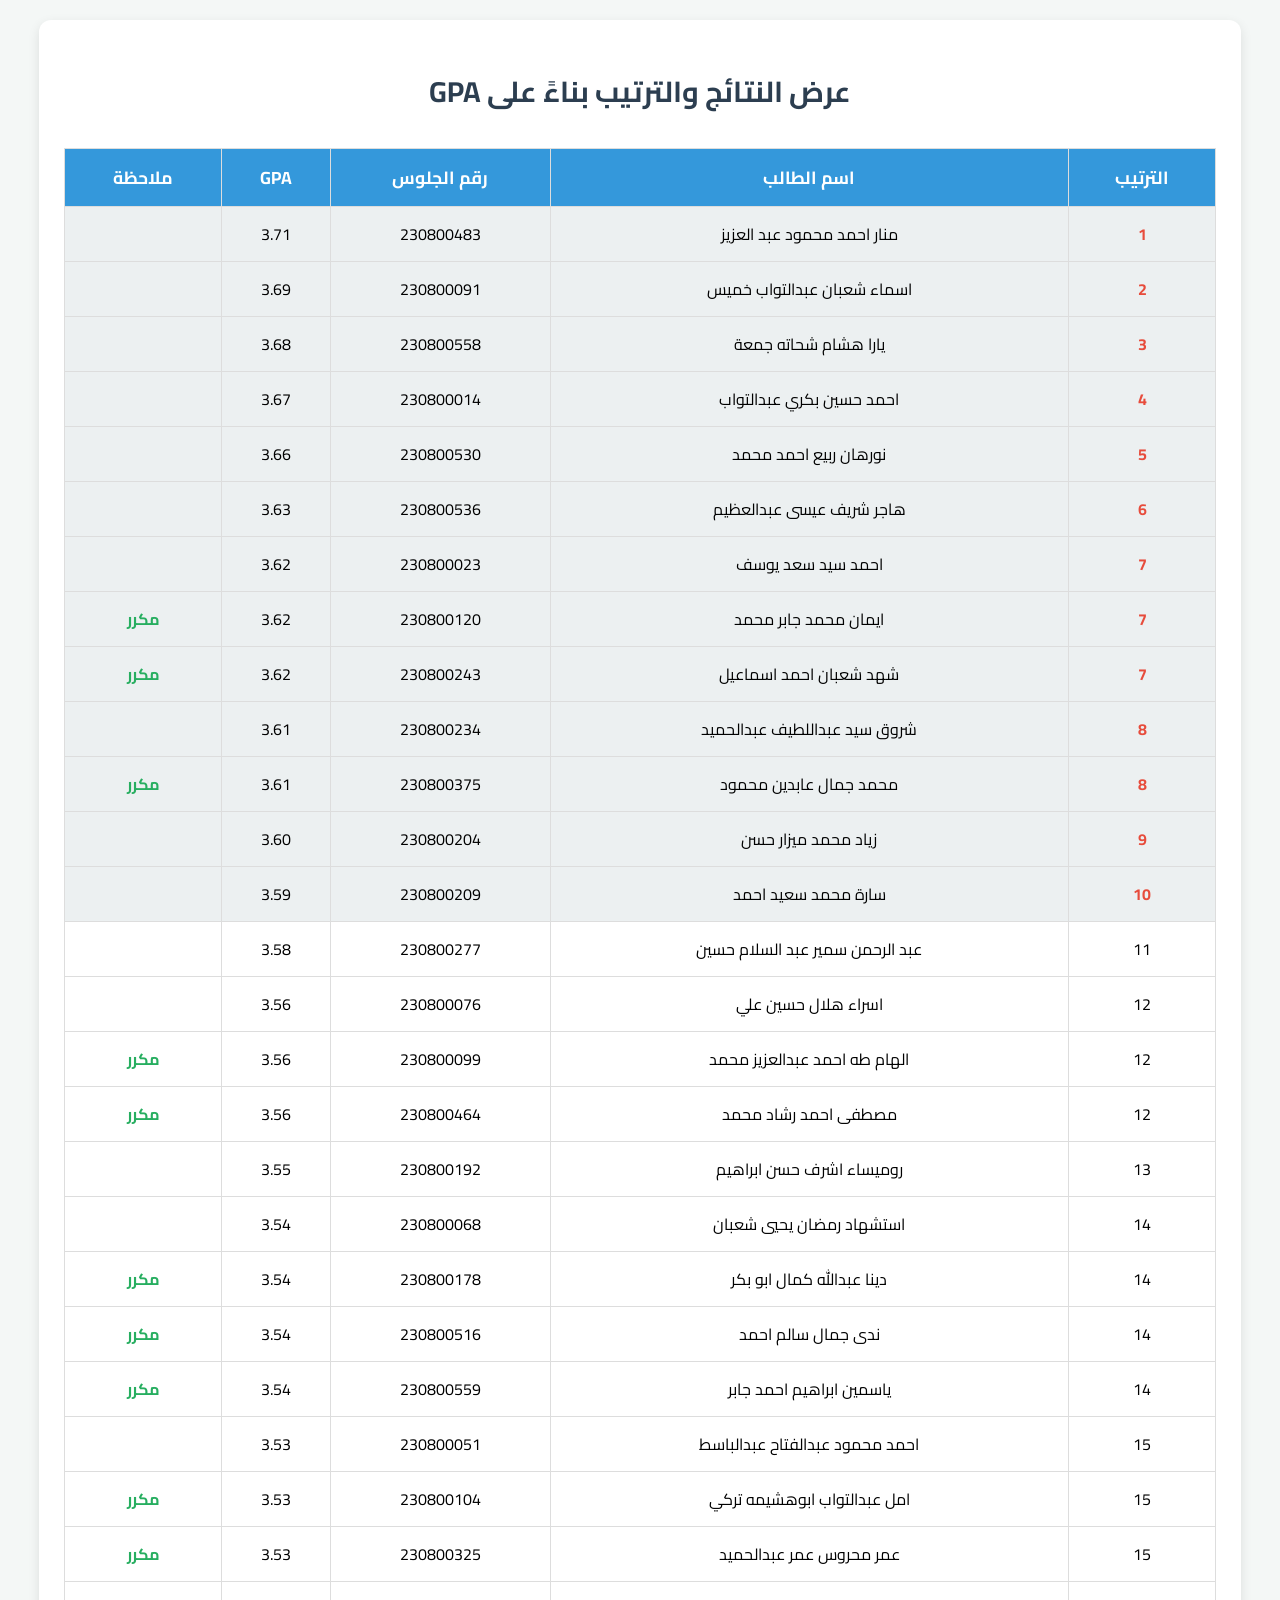
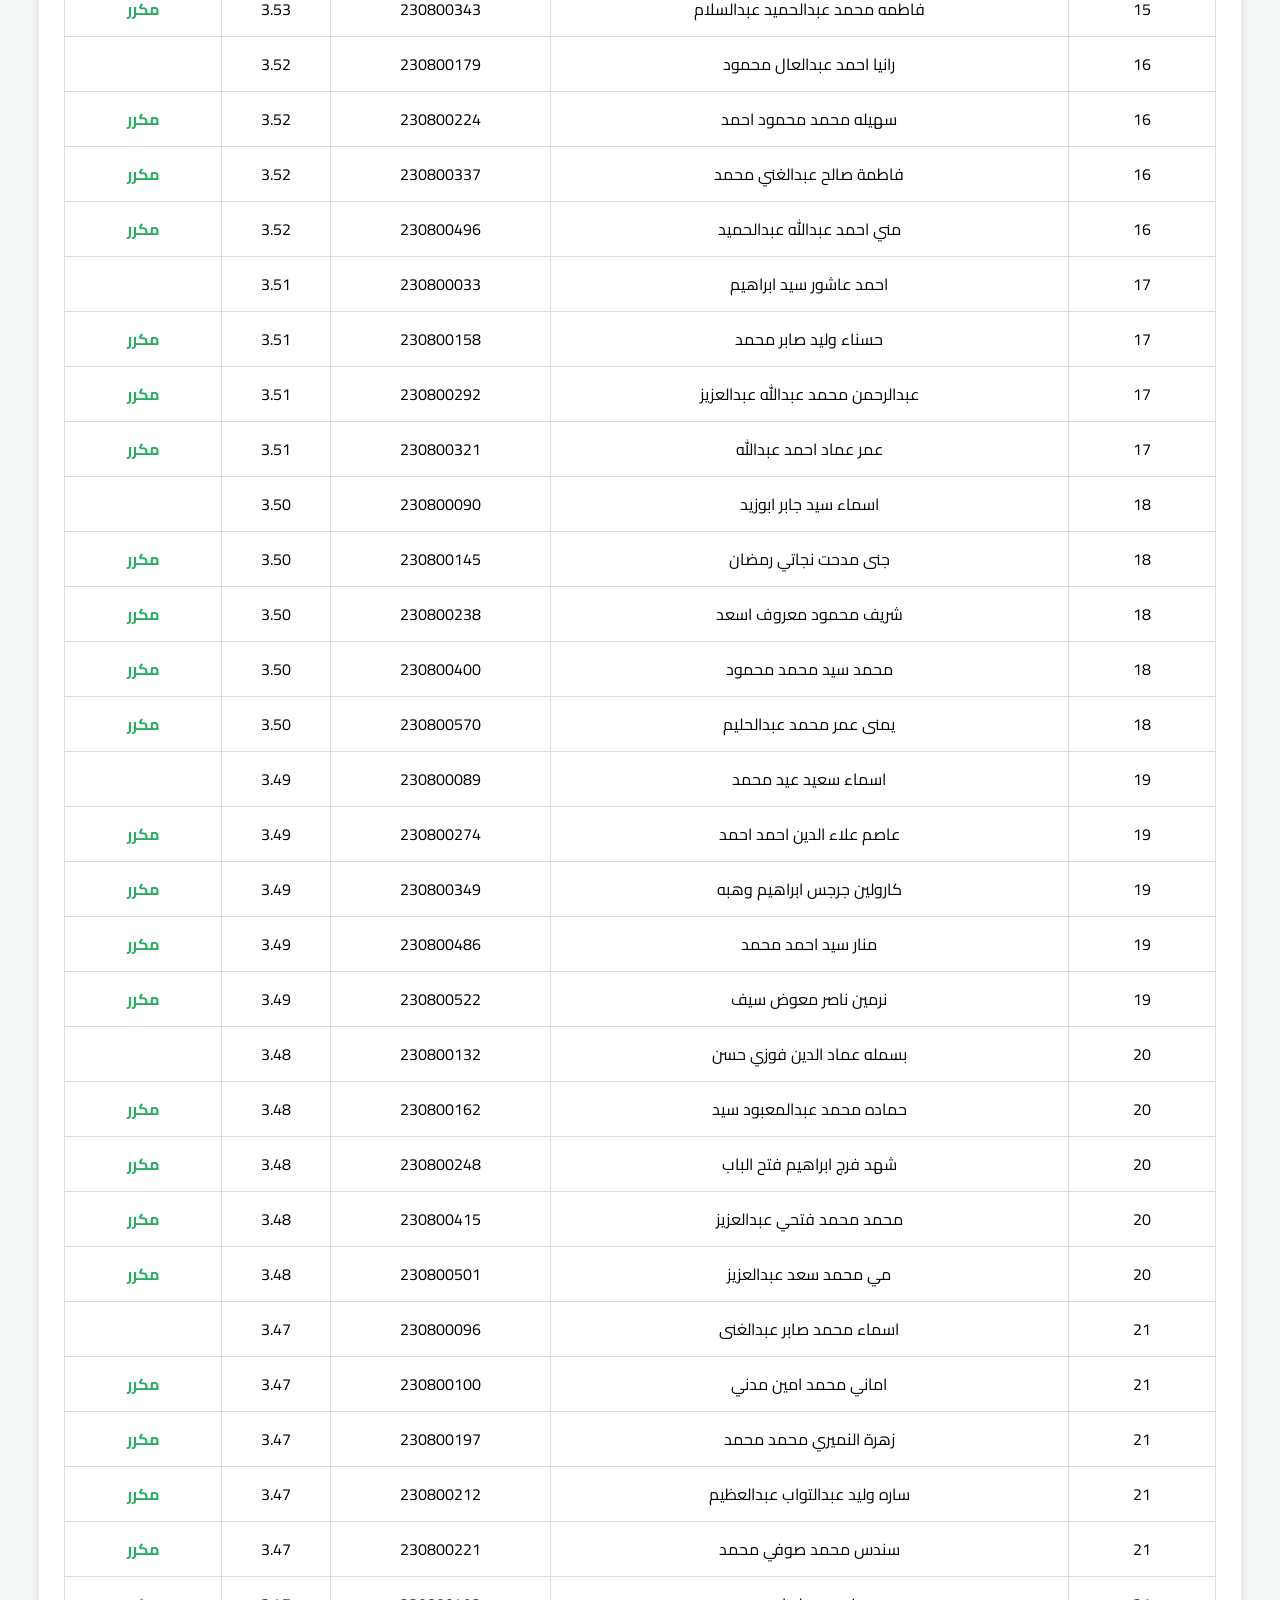
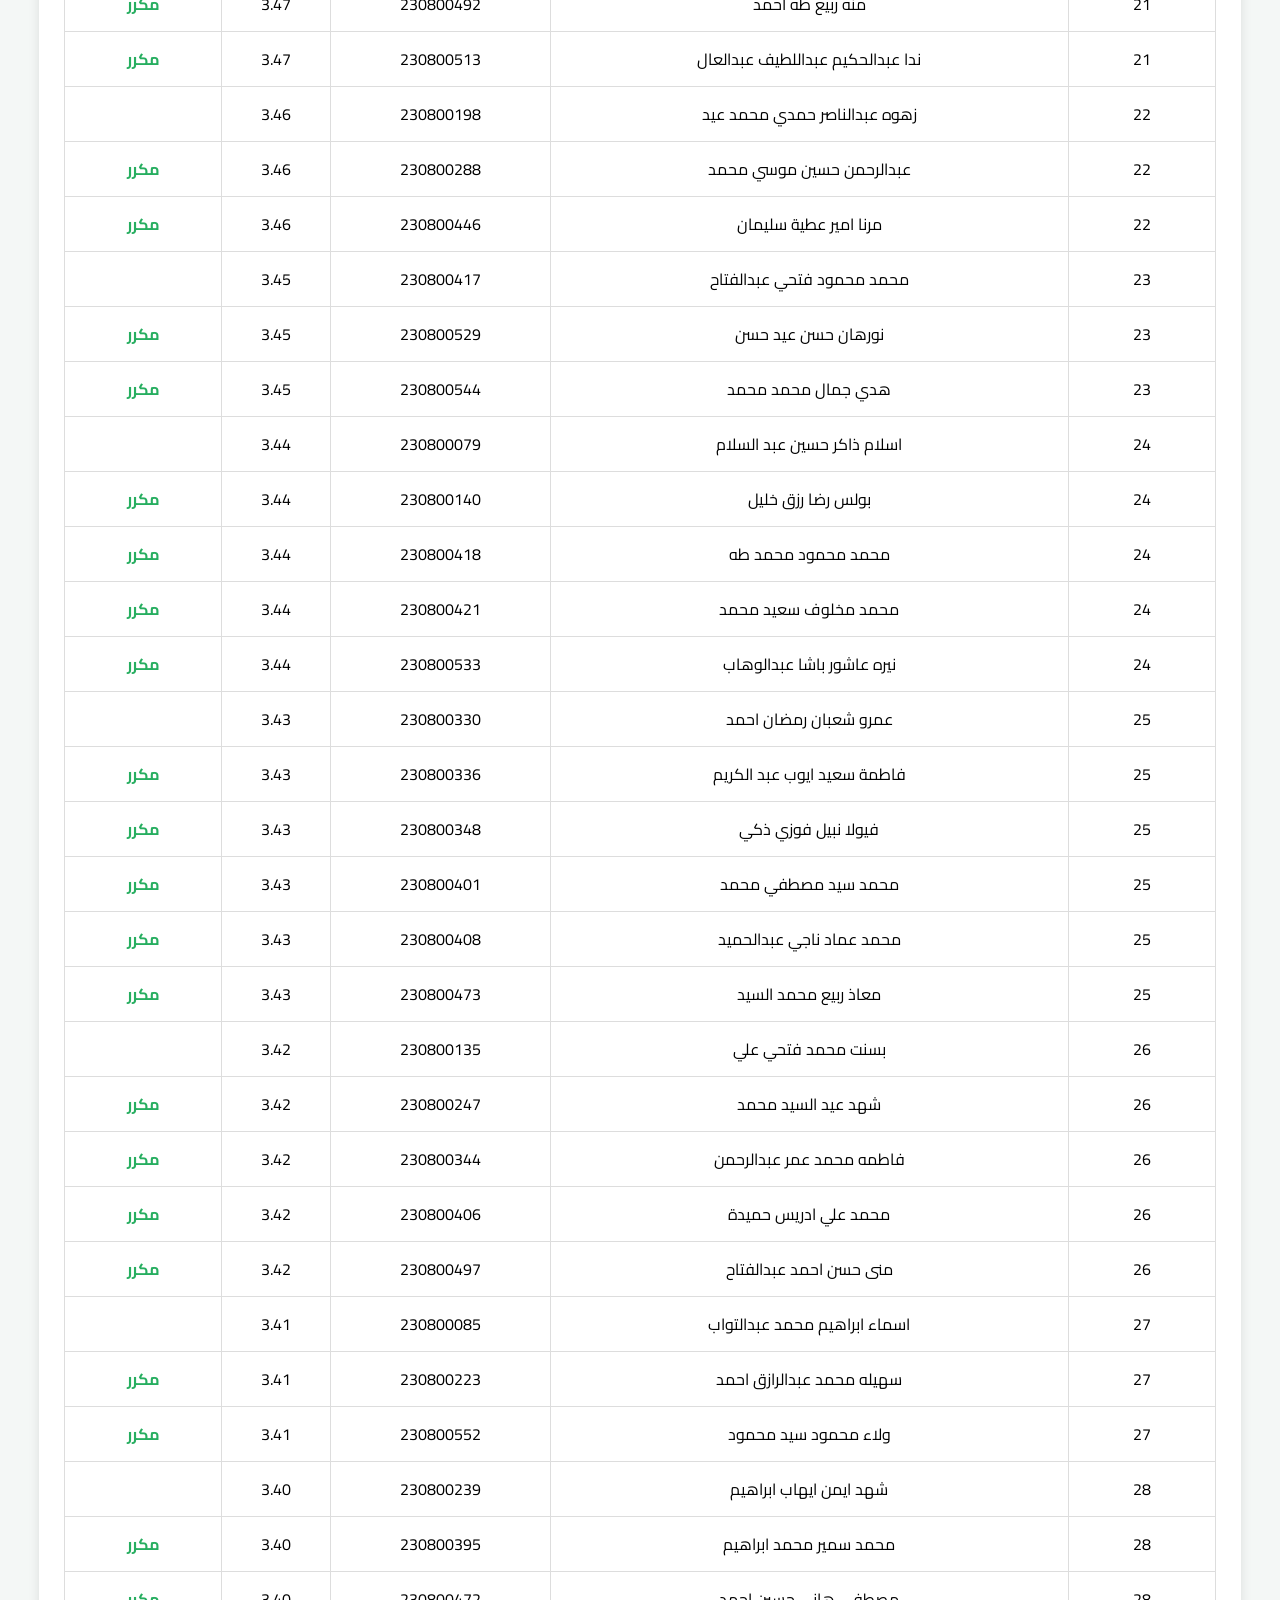
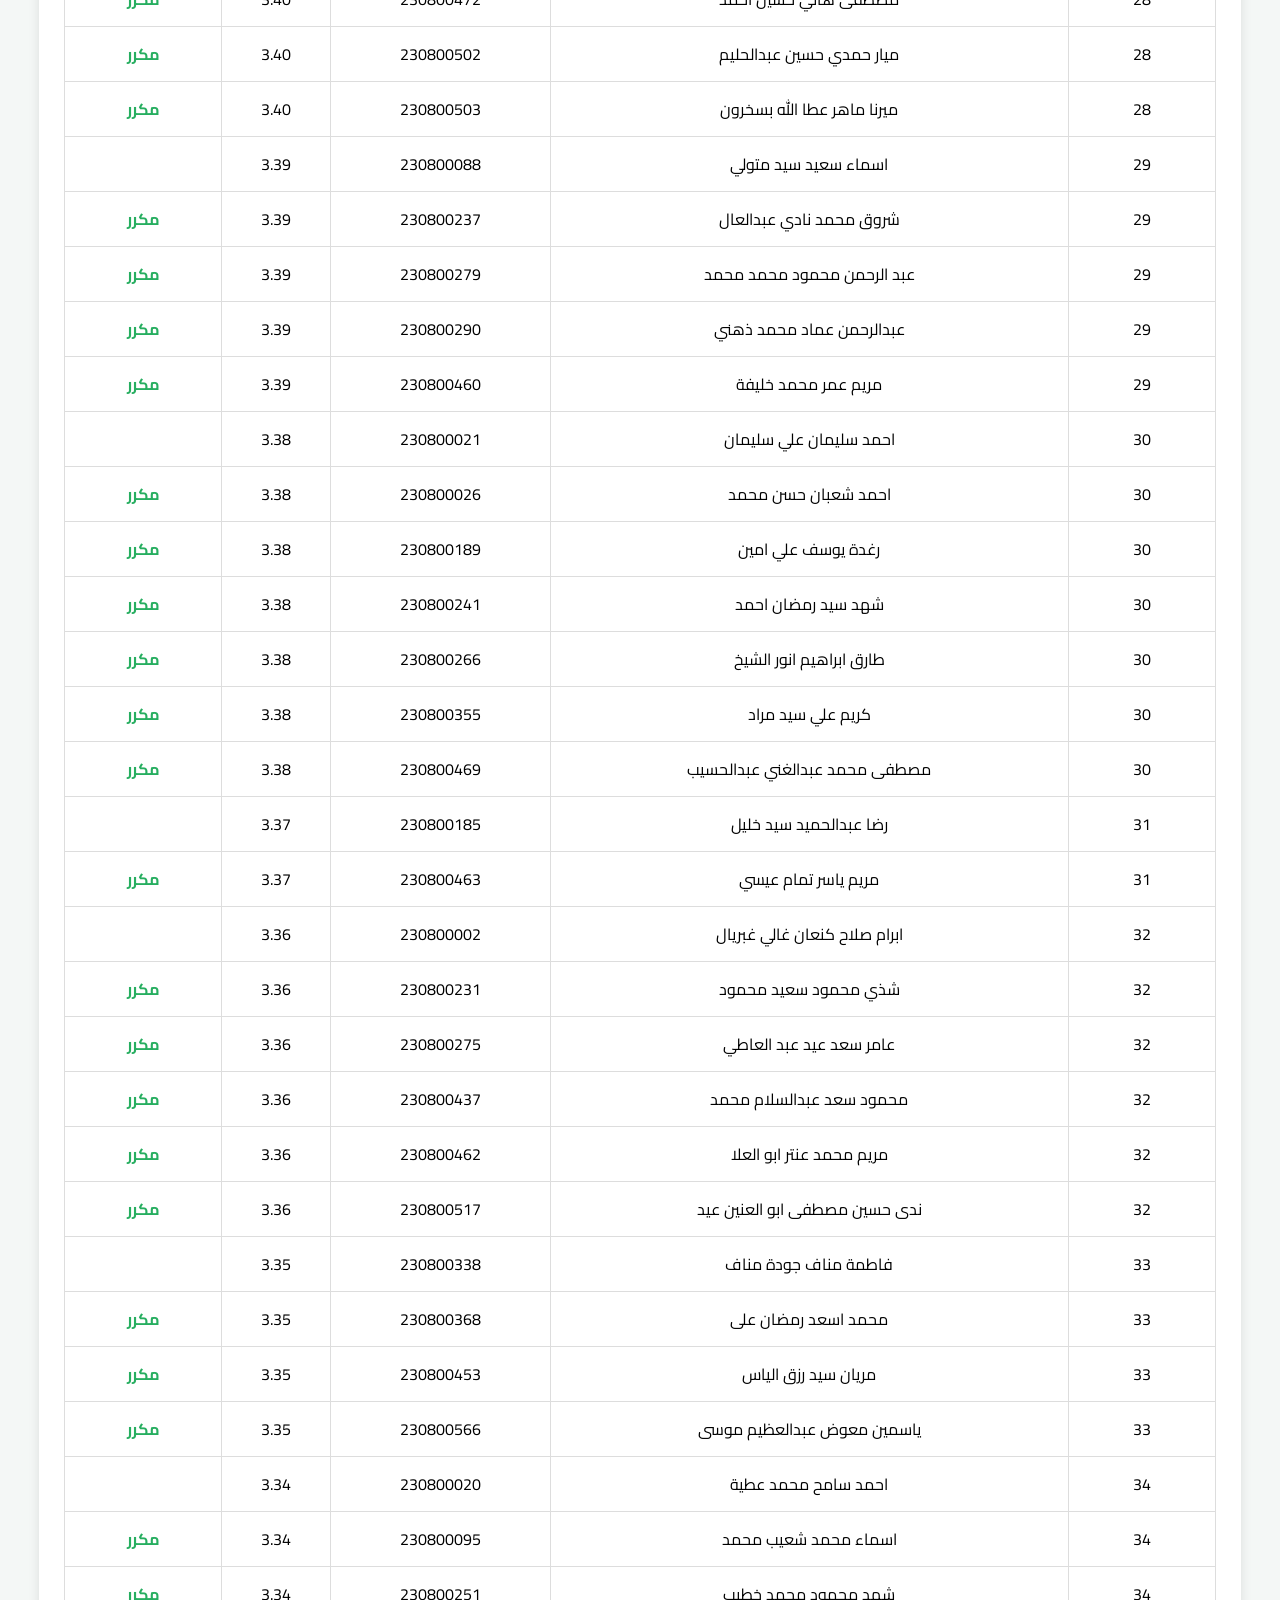
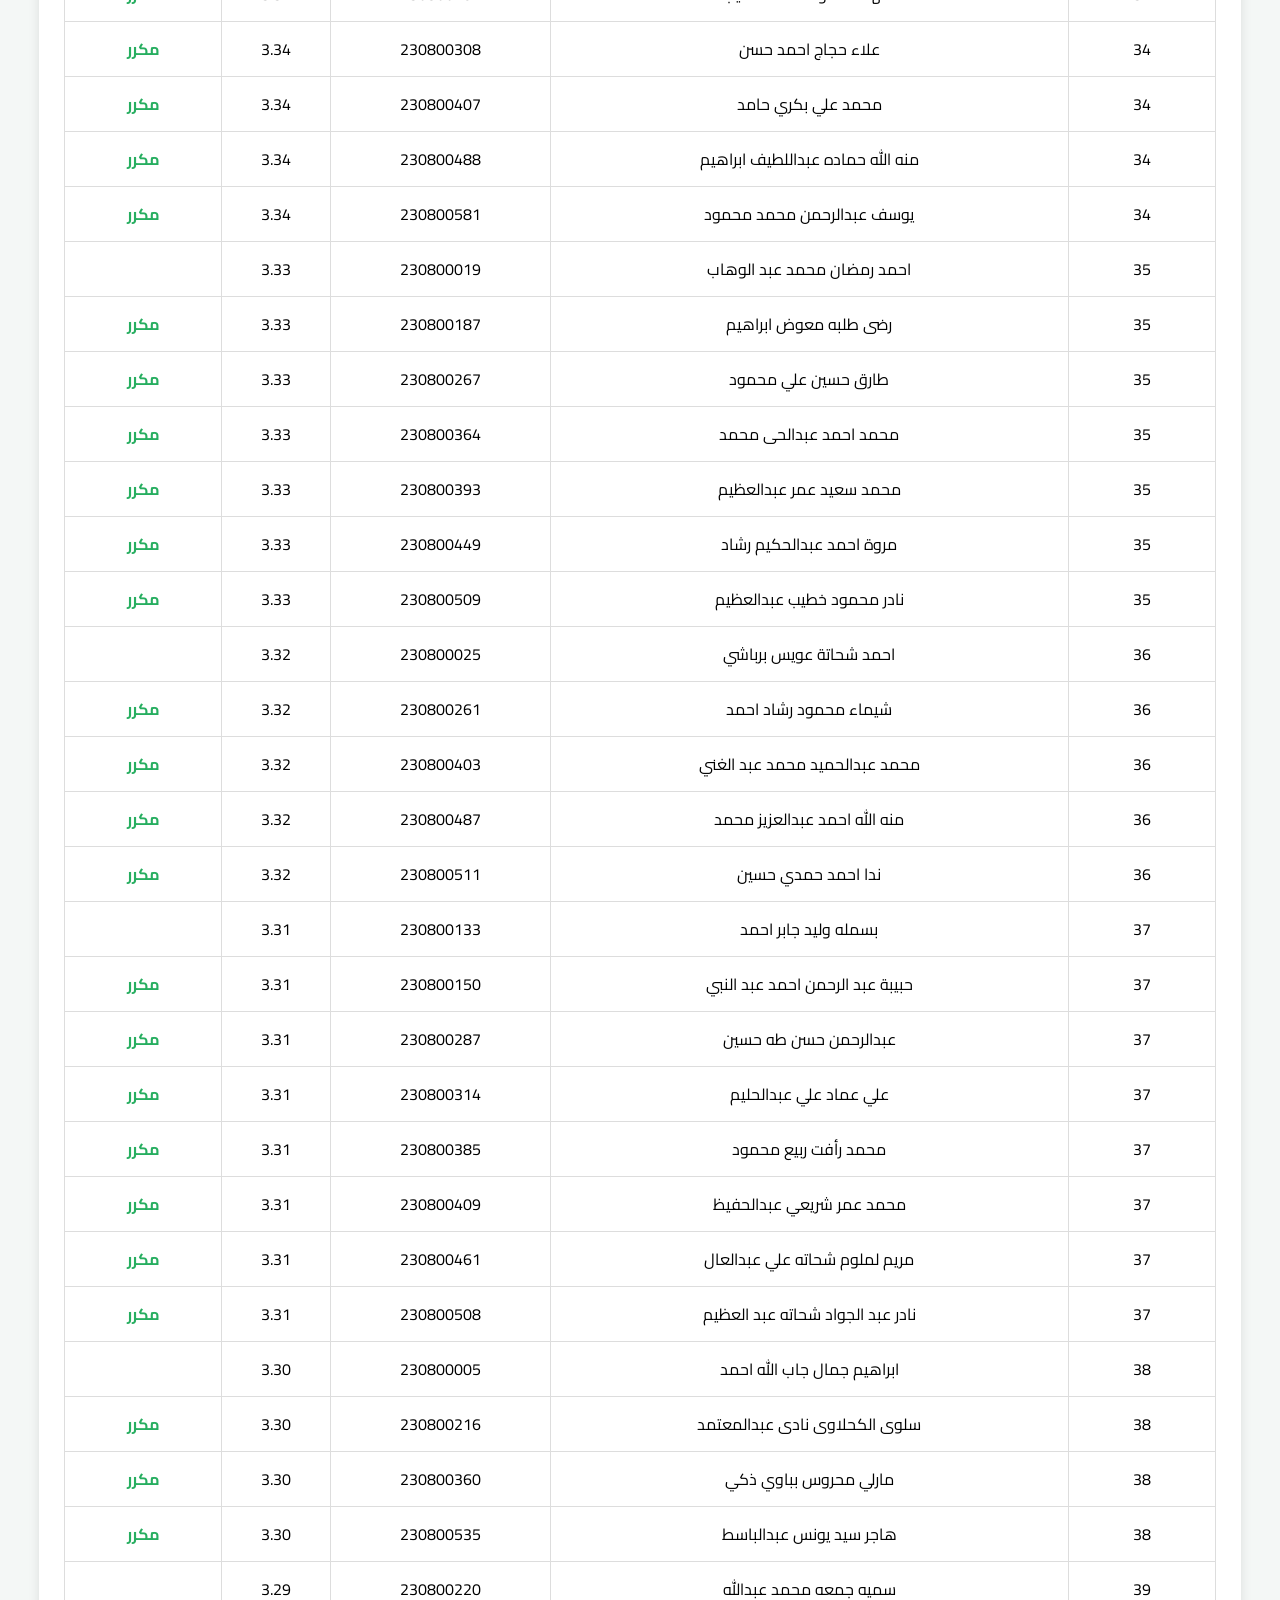
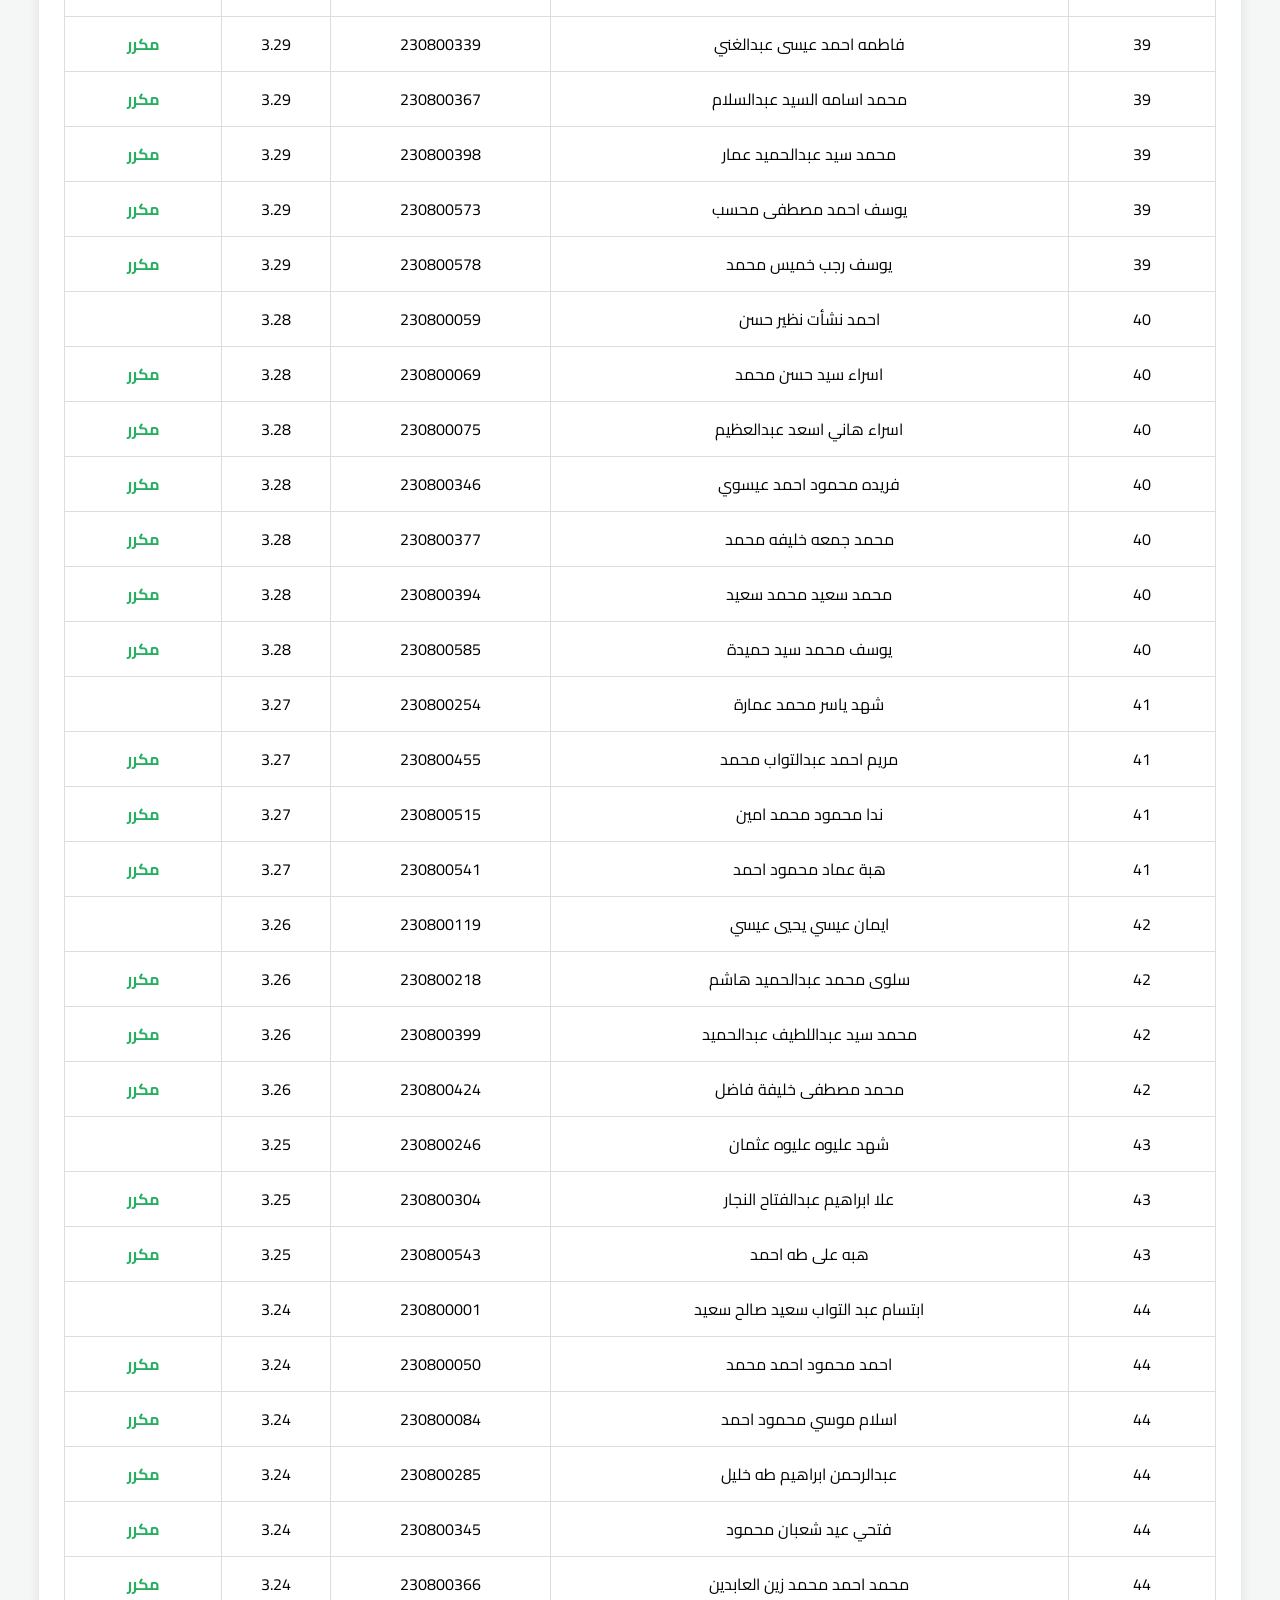
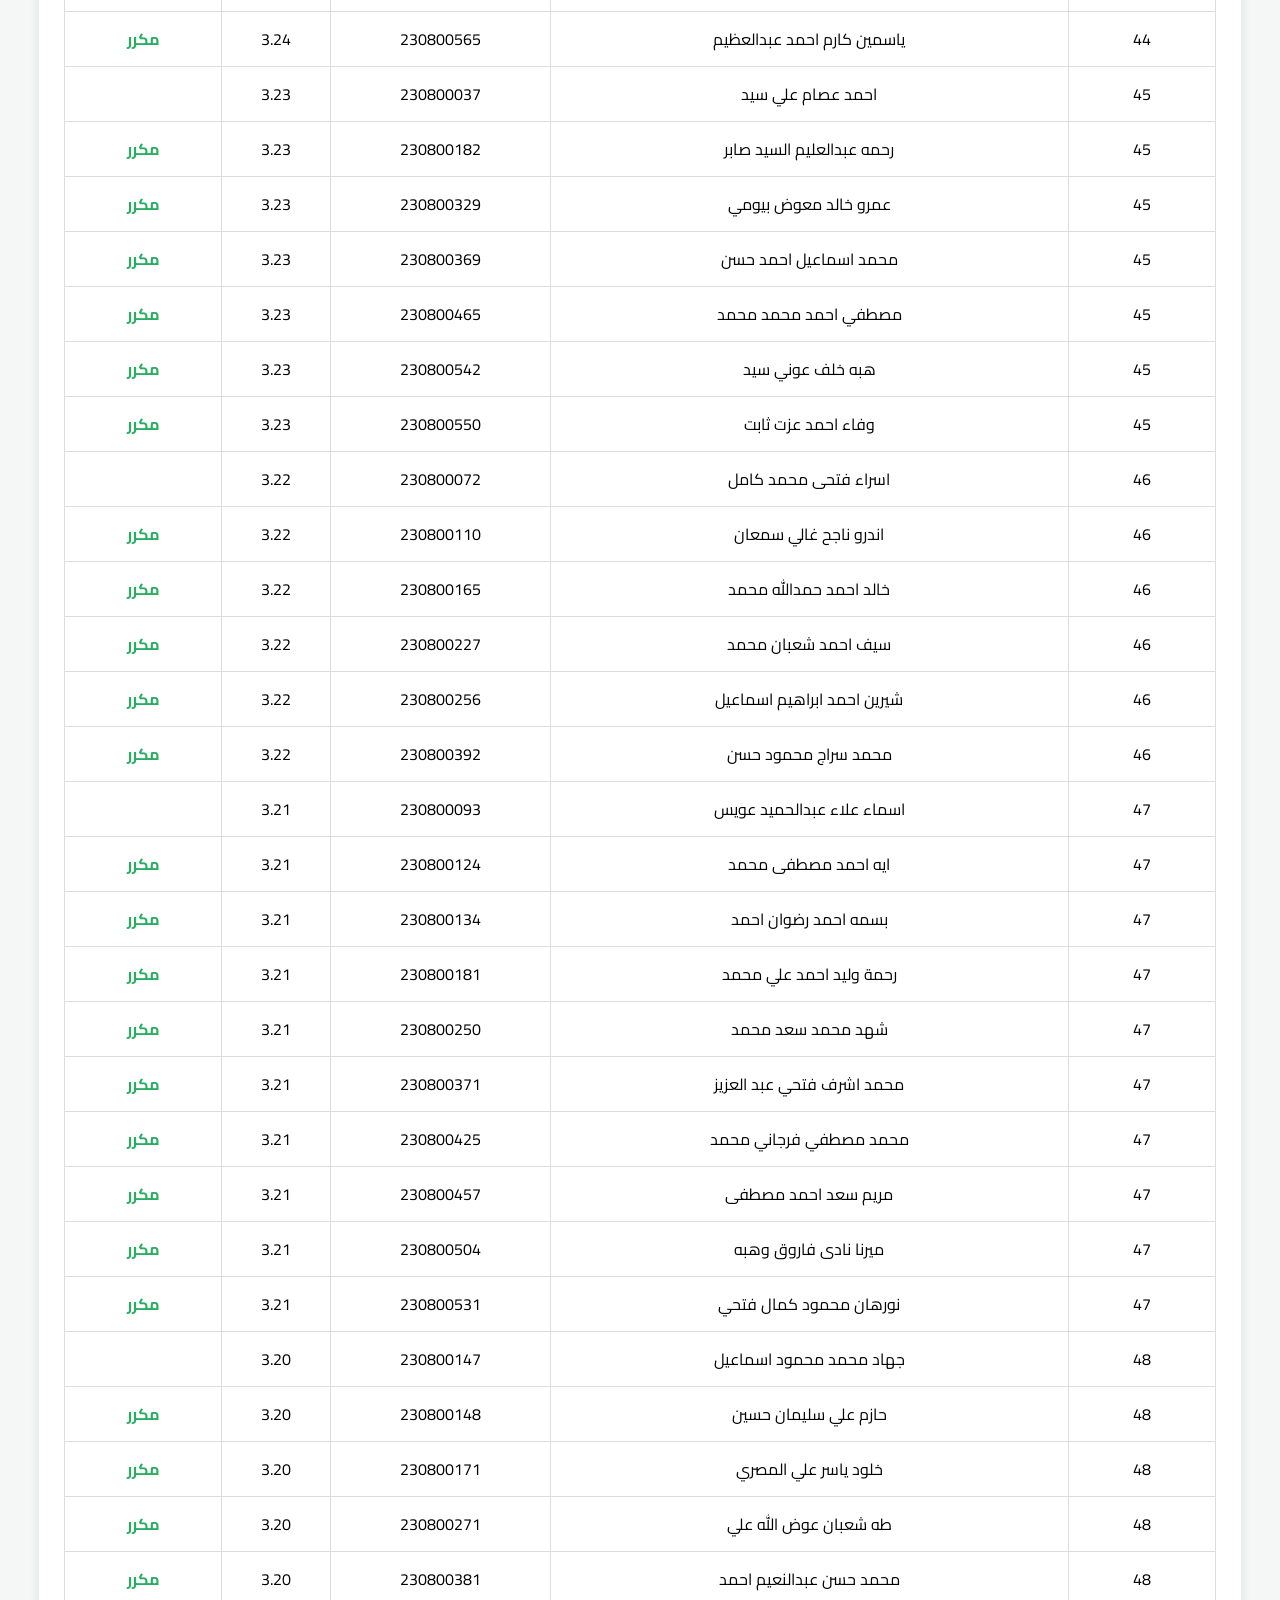
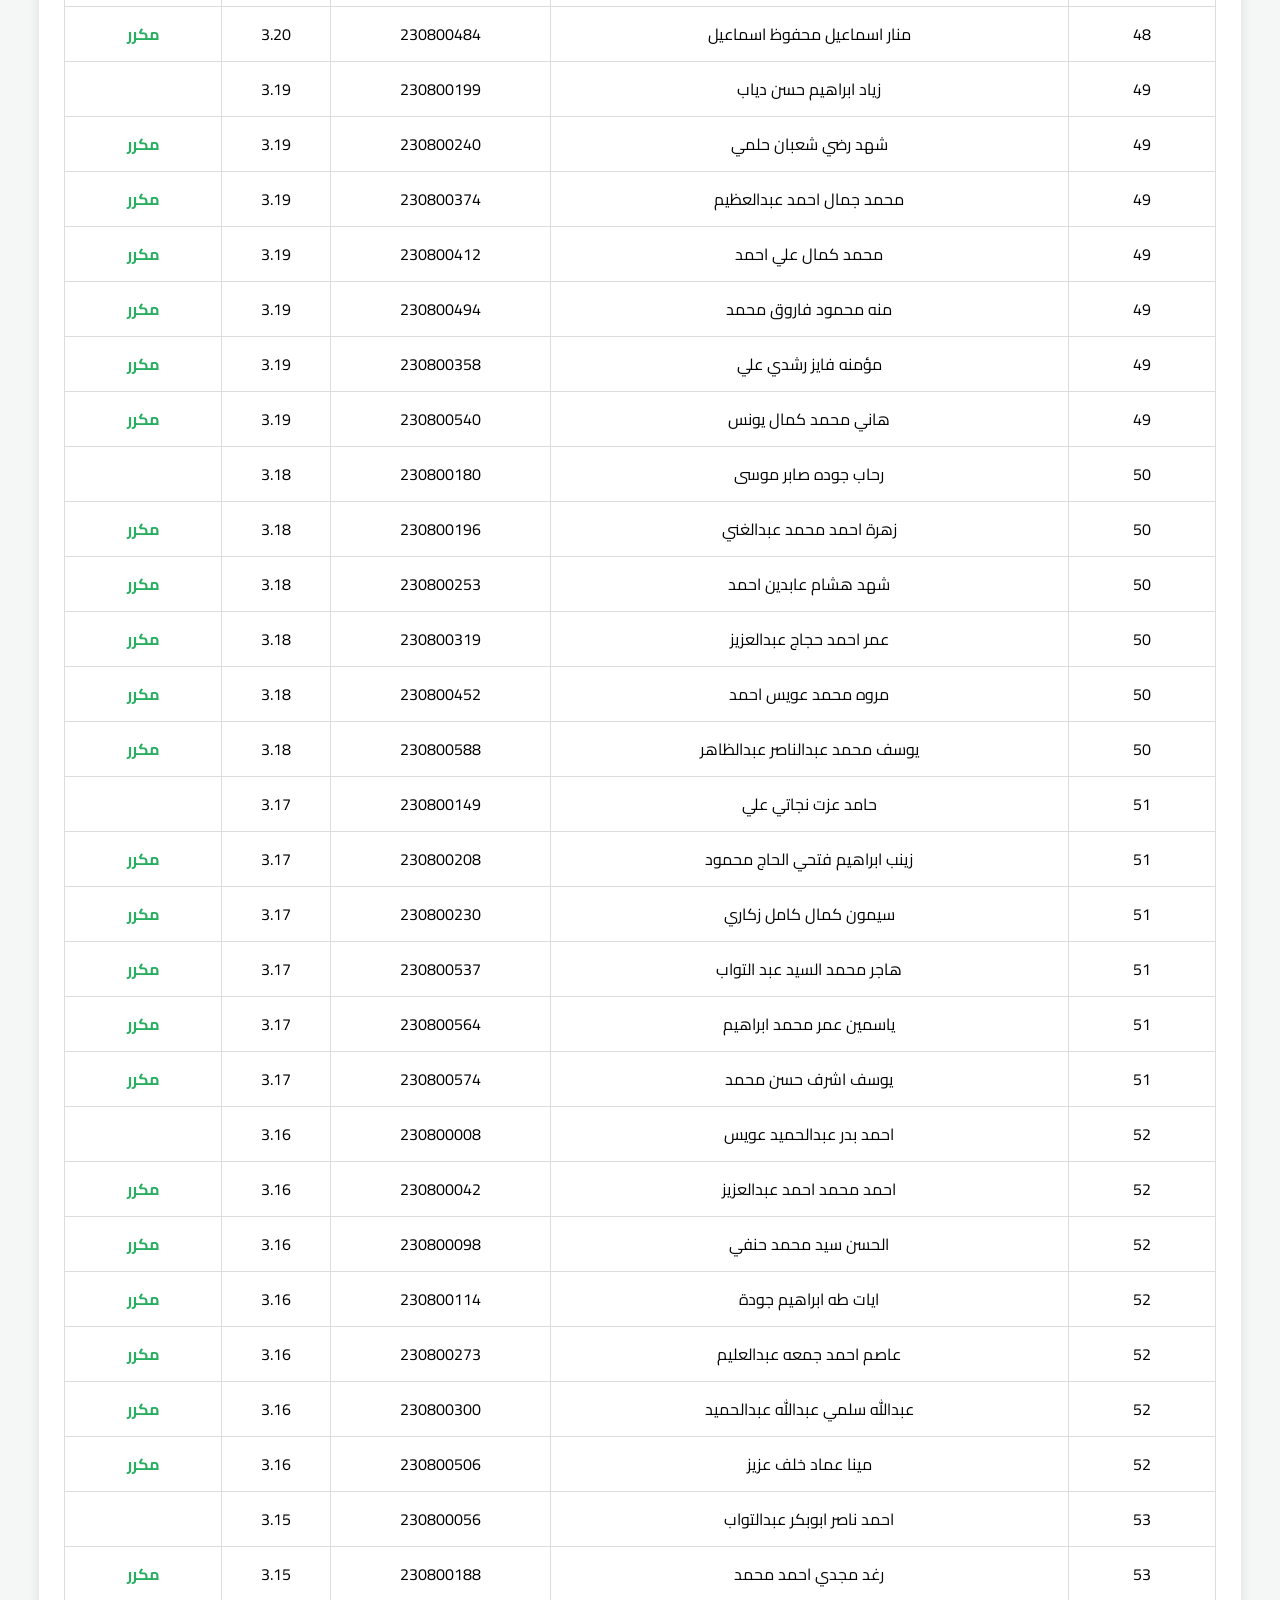
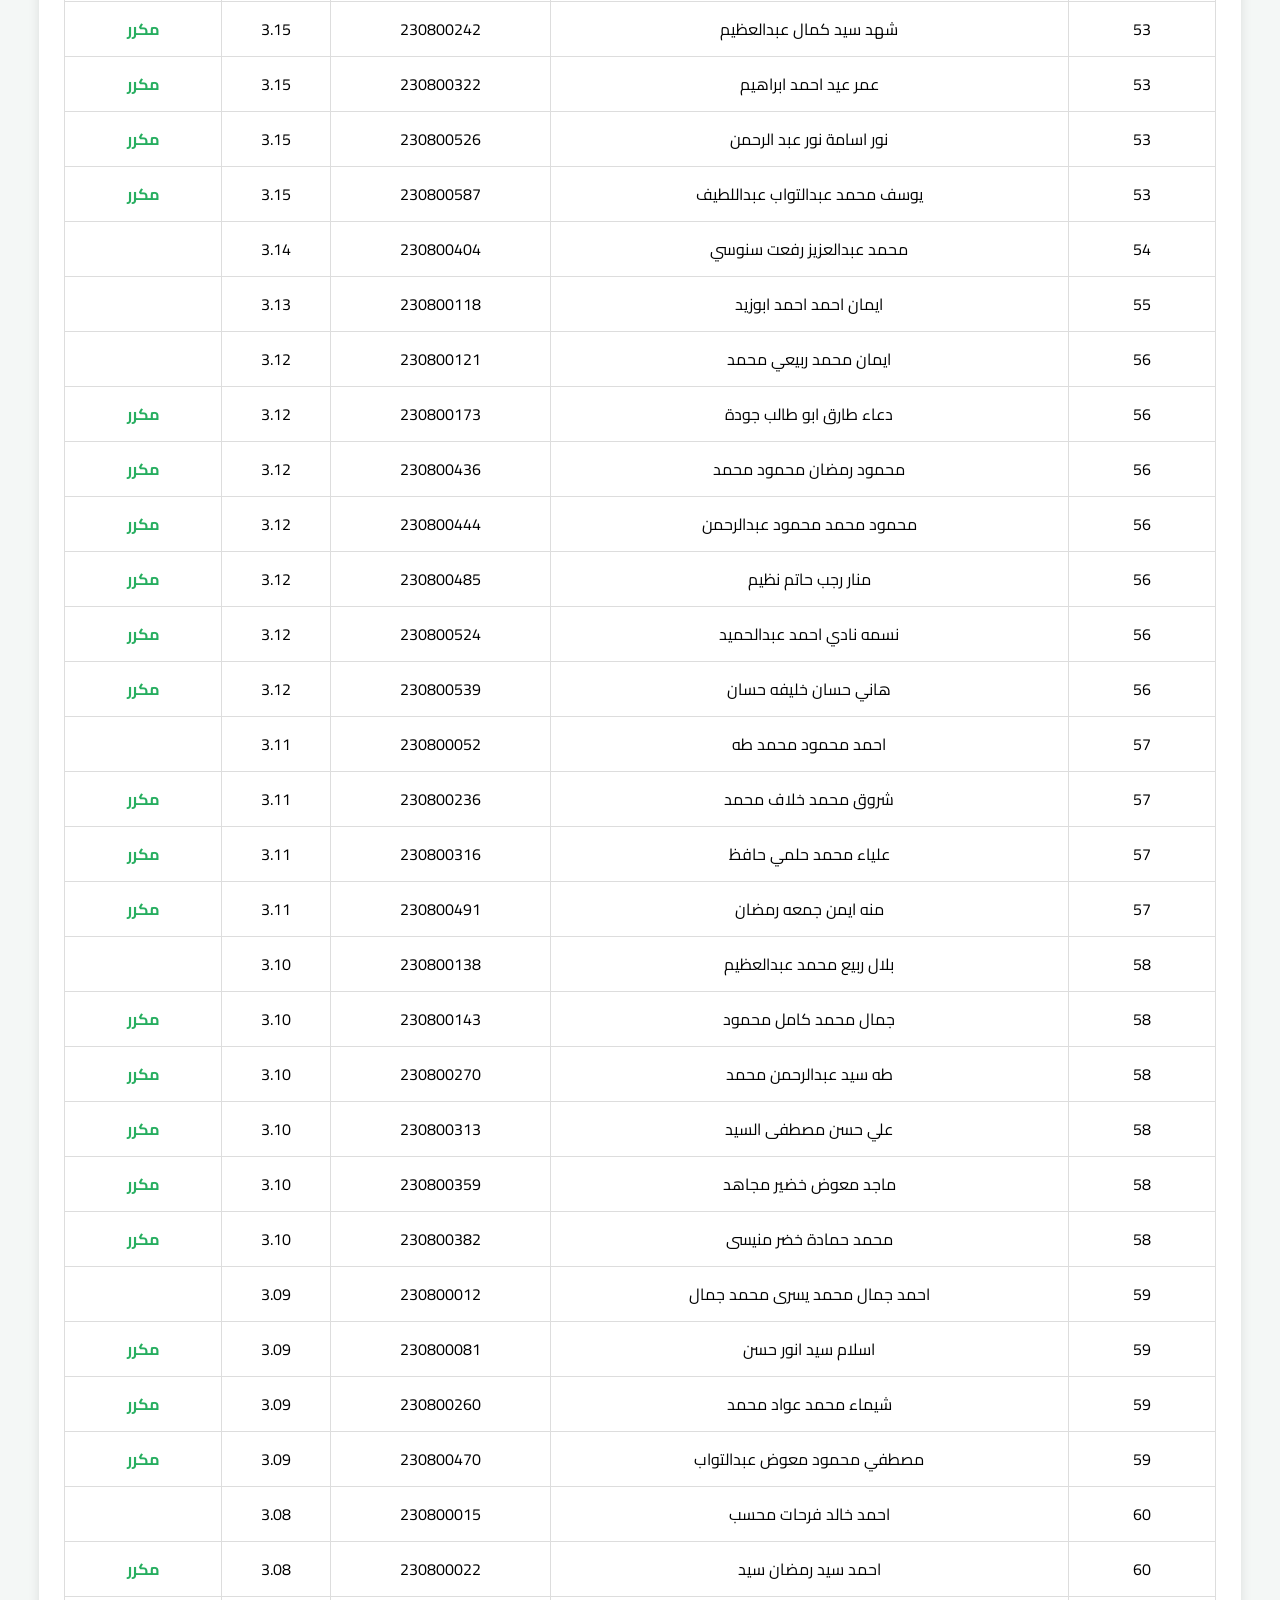
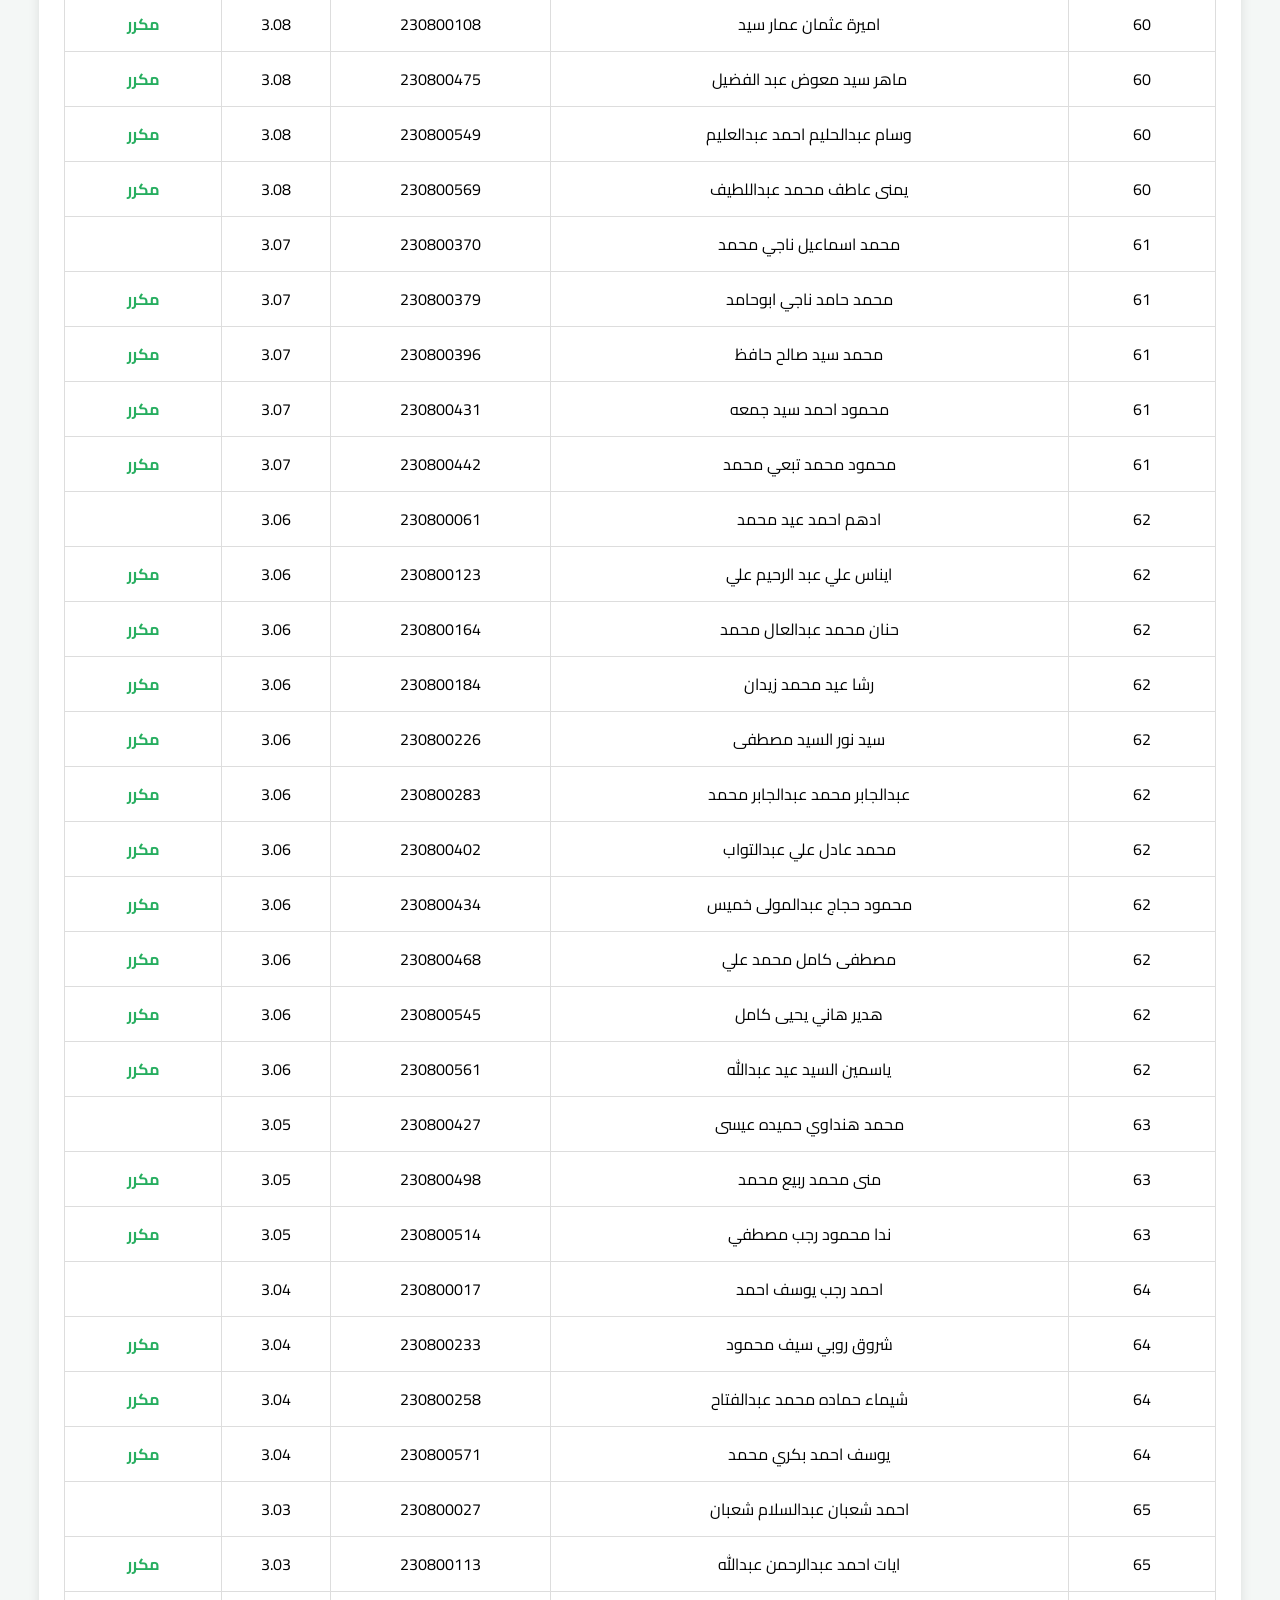
<file: FirstBns/index.html>
<!DOCTYPE html>
<html lang="ar">
<head>
    <meta charset="UTF-8">
    <meta name="viewport" content="width=device-width, initial-scale=1.0">
    <title>عرض النتائج والترتيب بناءً على GPA</title>
    <!-- رابط خط Cairo من Google Fonts -->
    <link href="https://fonts.googleapis.com/css2?family=Cairo:wght@400;700&display=swap" rel="stylesheet">
    <style>
        /* تنسيق عام */
        body {
            font-family: 'Cairo', Arial, sans-serif;
            direction: rtl;
            margin: 0;
            padding: 0;
            background-color: #f4f7f6;
        }

        .container {
            max-width: 90%;
            margin: 20px auto;
            padding: 20px;
            background-color: #fff;
            border-radius: 12px;
            box-shadow: 0 4px 12px rgba(0, 0, 0, 0.1);
        }

        h1 {
            text-align: center;
            font-size: 1.8rem;
            color: #2c3e50;
            margin-bottom: 30px;
            font-weight: 700;
        }

        table {
            width: 100%;
            border-collapse: collapse;
            margin-top: 20px;
        }

        th, td {
            padding: 15px;
            border: 1px solid #ddd;
            text-align: center;
            font-size: 1rem;
        }

        th {
            background-color: #3498db; /* لون أزرق */
            color: white;
            font-weight: bold;
            font-size: 1.1rem;
        }

        /* تنسيق أول 10 مراكز */
        tr.top-ten {
            background-color: #ecf0f1; /* لون رمادي فاتح */
        }

        tr.top-ten:hover {
            background-color: #d5dbdb; /* لون رمادي أغمق عند التحويم */
        }

        /* تنسيق باقي الصفوف */
        tr:not(.top-ten):hover {
            background-color: #f8f9fa; /* لون رمادي فاتح جدًا عند التحويم */
        }

        .duplicate {
            color: #27ae60; /* لون أخضر */
            font-weight: bold;
        }

        /* تنسيق الأرقام في أول 10 مراكز */
        tr.top-ten td:first-child {
            font-weight: bold;
            color: #e74c3c; /* لون أحمر */
        }

        /* تحسين المسافات والتنسيقات */
        .container {
            padding: 25px;
        }

        table {
            margin-top: 25px;
        }

        th, td {
            padding: 12px 15px;
        }

        /* تجاوبية الصفحة */
        @media (max-width: 768px) {
            h1 {
                font-size: 1.5rem;
            }

            th, td {
                padding: 10px;
                font-size: 0.9rem;
            }

            .container {
                padding: 20px;
            }
        }

        @media (max-width: 480px) {
            h1 {
                font-size: 1.3rem;
            }

            th, td {
                padding: 8px;
                font-size: 0.85rem;
            }

            .container {
                padding: 15px;
            }
        }
    </style>
</head>
<body>
    <div class="container">
        <h1>عرض النتائج والترتيب بناءً على GPA</h1>
        <table id="resultsTable">
            <thead>
                <tr>
                    <th>الترتيب</th>
                    <th>اسم الطالب</th>
                    <th>رقم الجلوس</th>
                    <th>GPA</th>
                    <th>ملاحظة</th>
                </tr>
            </thead>
            <tbody>
            </tbody>
        </table>
    </div>

    <script>
        async function loadData() {
            try {
                const response = await fetch('نتائج_GPA.json');
                const data = await response.json();
                displayResults(data);
            } catch (error) {
                console.error('حدث خطأ أثناء تحميل البيانات:', error);
            }
        }

        function displayResults(data) {
            const tableBody = document.querySelector('#resultsTable tbody');
            
            // تصفية وفرز البيانات
            const filteredData = data
                .filter(student => student.GPA !== "غير متاح")
                .sort((a, b) => b.GPA - a.GPA);

            let currentGPA = null;
            let currentRank = 1;
            let sameGPACount = 0;
            
            filteredData.forEach((student, index) => {
                const row = document.createElement('tr');
                
                // تحقق مما إذا كان هناك تغيير في الـ GPA
                if (student.GPA !== currentGPA) {
                    // GPA جديد
                    if (currentGPA !== null) {
                        currentRank++; // زيادة الترتيب فقط عند تغيير الـ GPA
                    }
                    currentGPA = student.GPA;
                    sameGPACount = 0;
                } else {
                    sameGPACount++;
                }

                // إضافة كلاس "top-ten" لأول 10 مراكز
                if (currentRank <= 10) {
                    row.classList.add('top-ten');
                }

                row.innerHTML = `
                    <td>${currentRank}</td>
                    <td>${student['اسم الطالب']}</td>
                    <td>${student['رقم الجلوس']}</td>
                    <td>${student.GPA}</td>
                    <td class="${sameGPACount > 0 ? 'duplicate' : ''}">${sameGPACount > 0 ? 'مكرر' : ''}</td>
                `;

                tableBody.appendChild(row);
            });
        }

        window.onload = loadData;
    </script>
</body>
</html>
</file>
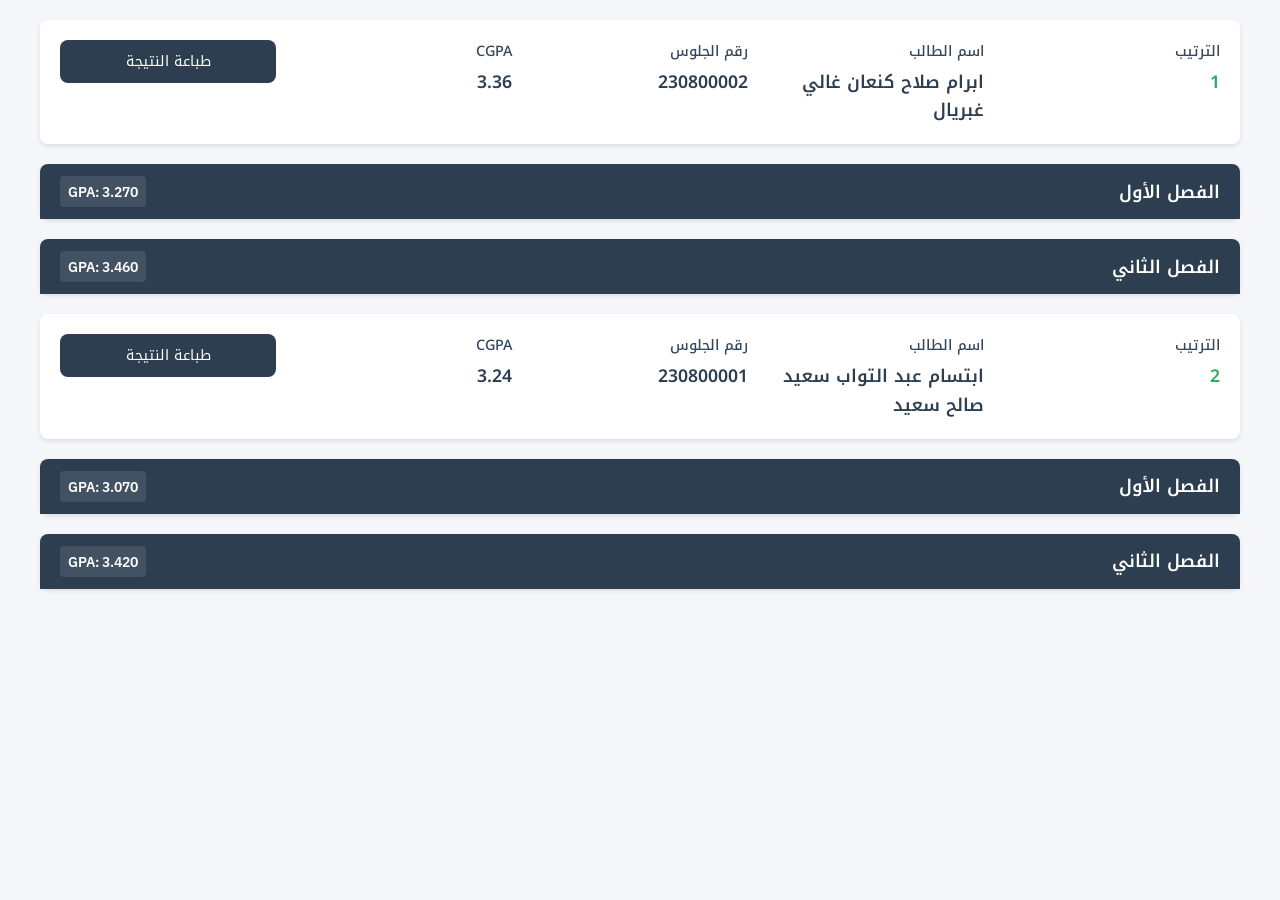
<file: gpa/index.html>
<!DOCTYPE html>
<html lang="ar" dir="rtl">
<head>
    <meta charset="UTF-8">
    <meta name="viewport" content="width=device-width, initial-scale=1.0">
    <title>نتائج الطلاب</title>
    <link href="https://fonts.googleapis.com/css2?family=IBM+Plex+Sans:wght@400;500;600&family=Noto+Kufi+Arabic:wght@400;500;600&display=swap" rel="stylesheet">
    <link rel="stylesheet" href="style.css">
</head>
<body>
    <div class="container" id="studentResults">
        <!-- البيانات سيتم إضافتها هنا بواسطة JavaScript -->
    </div>

    <script src="script.js"></script>
</body>
</html>
</file>
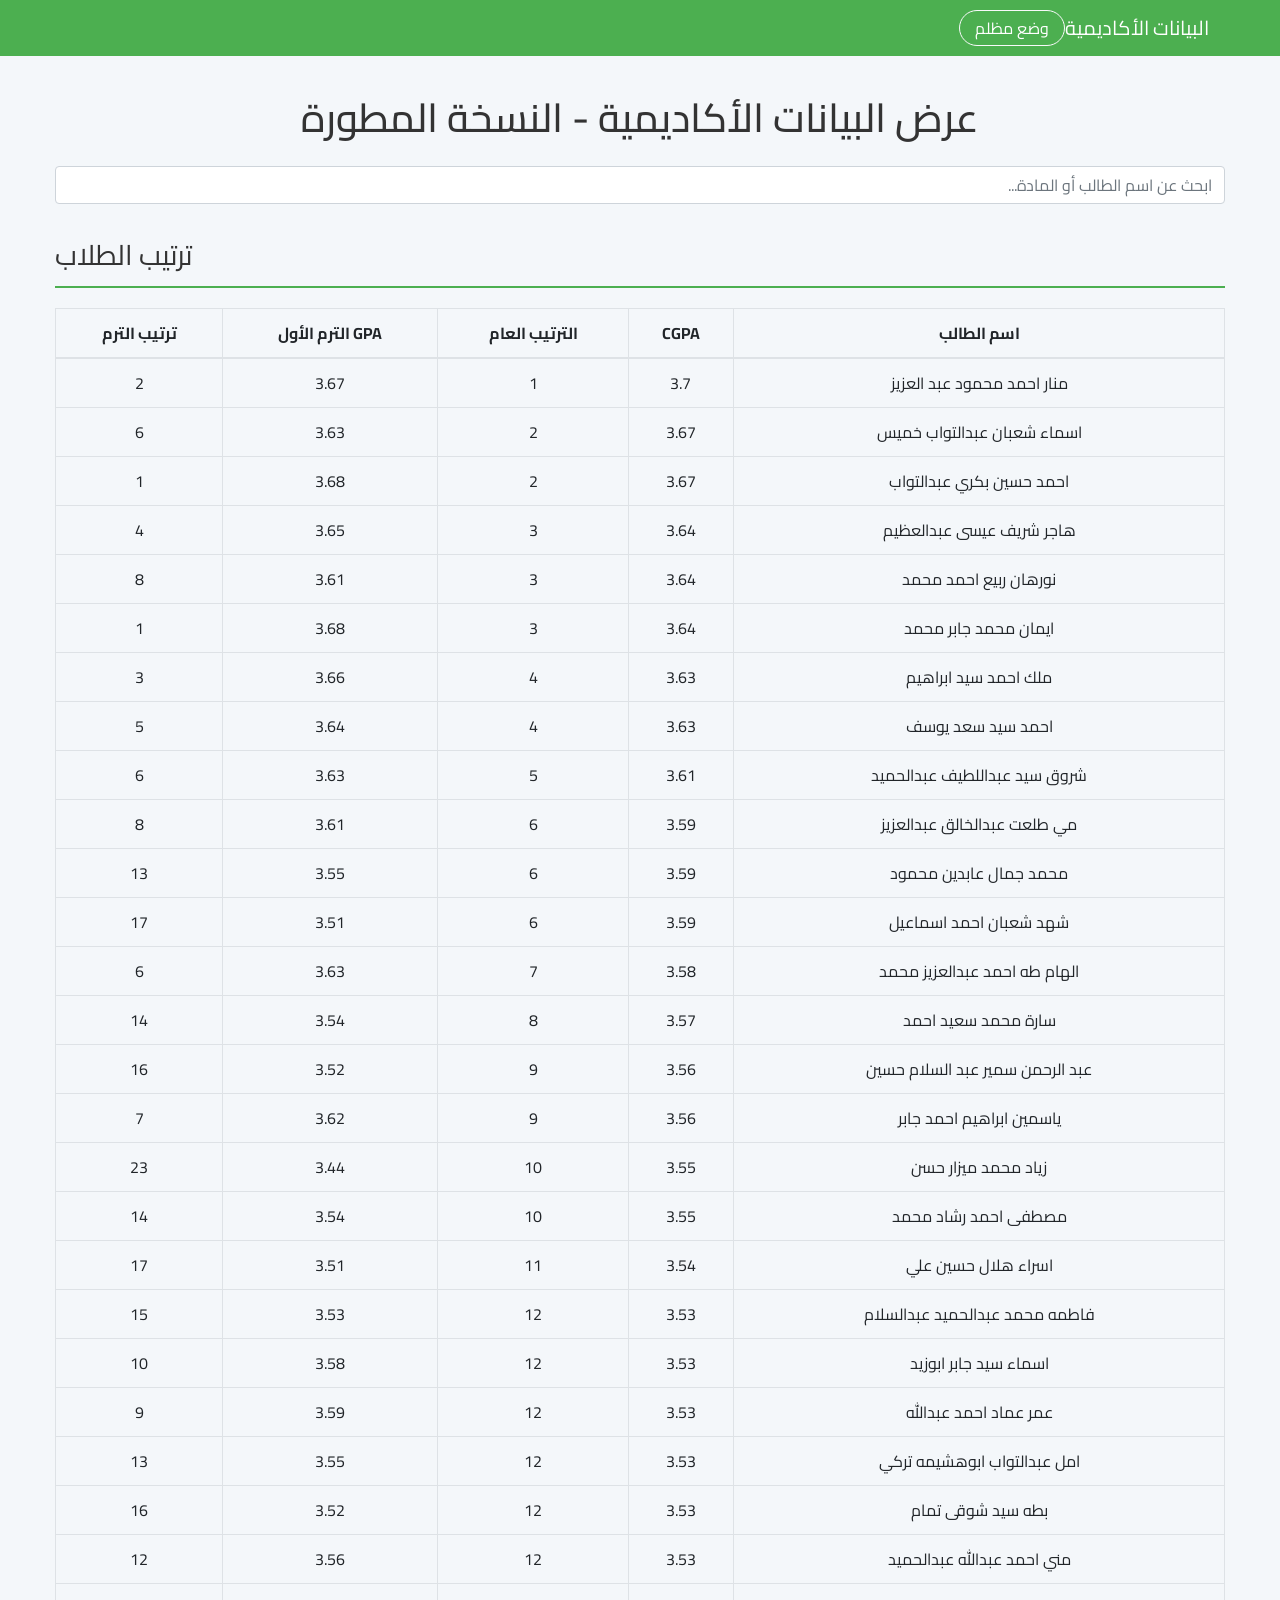
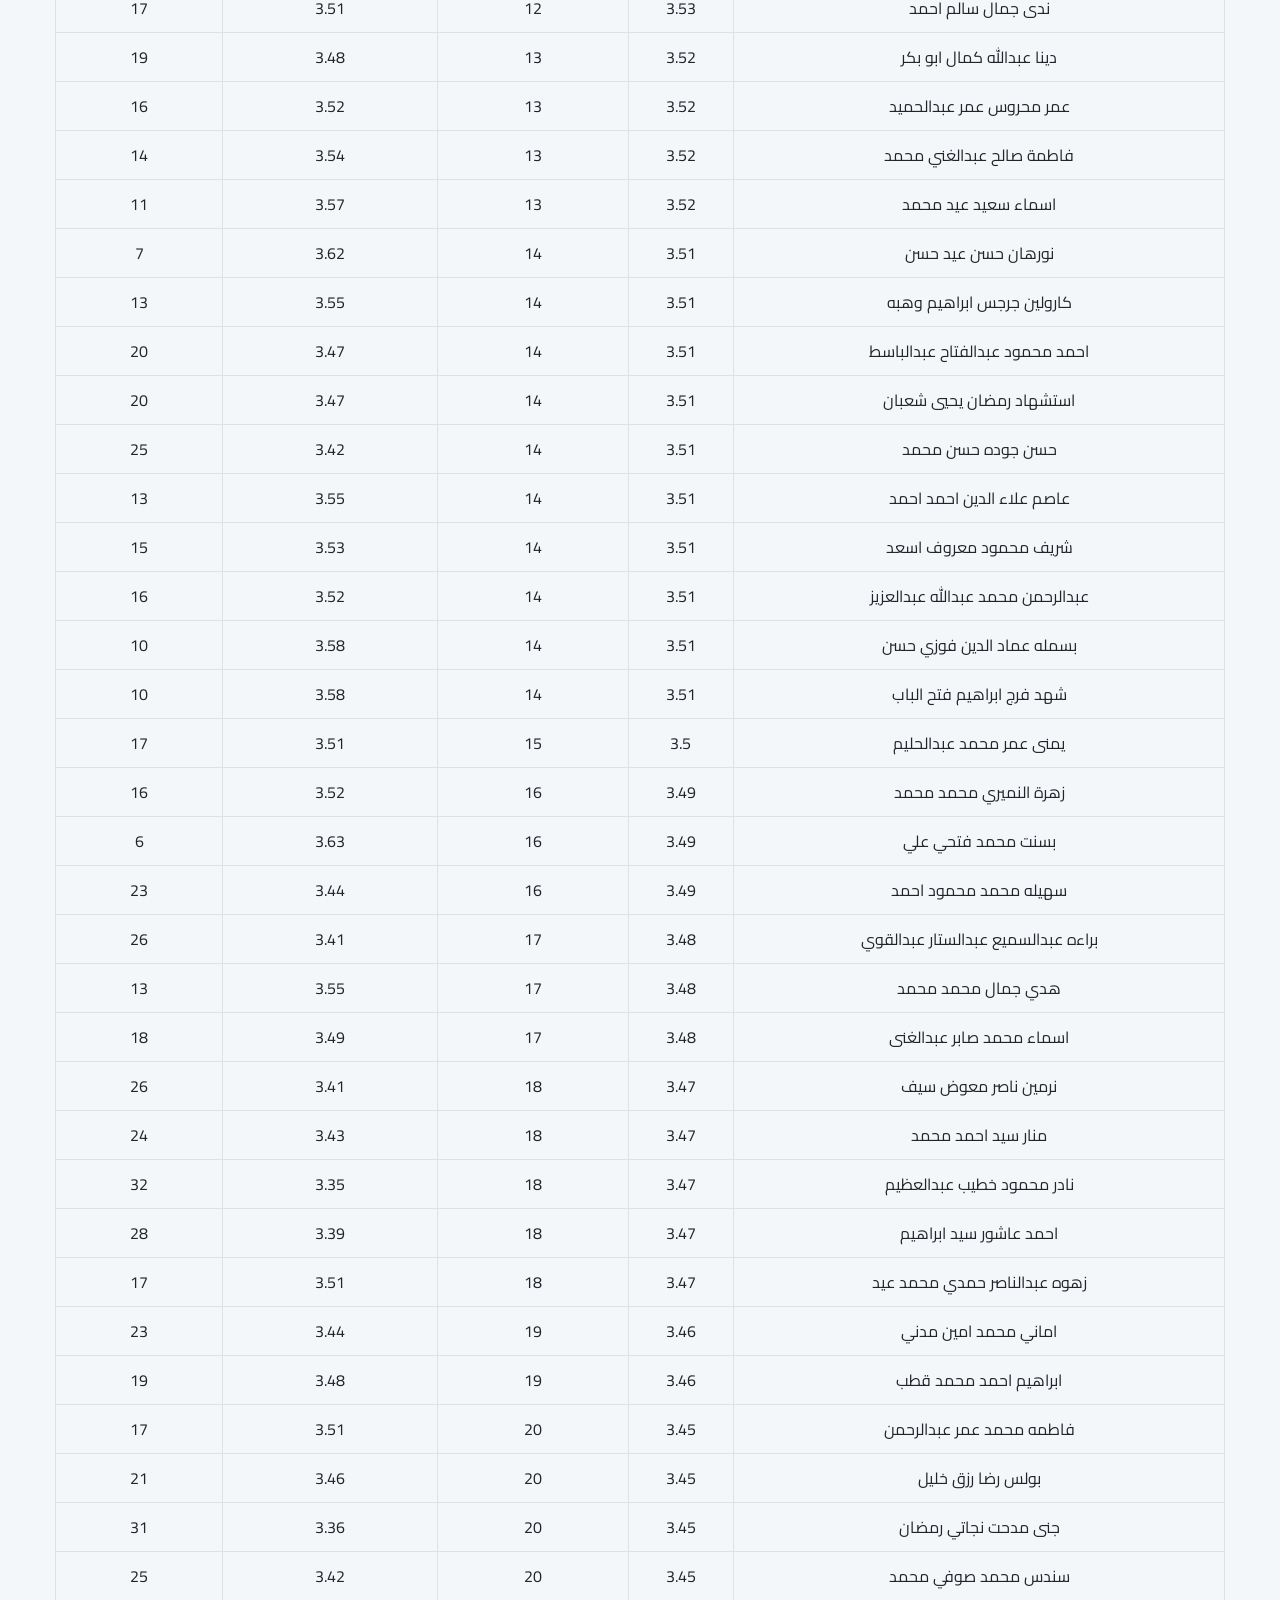
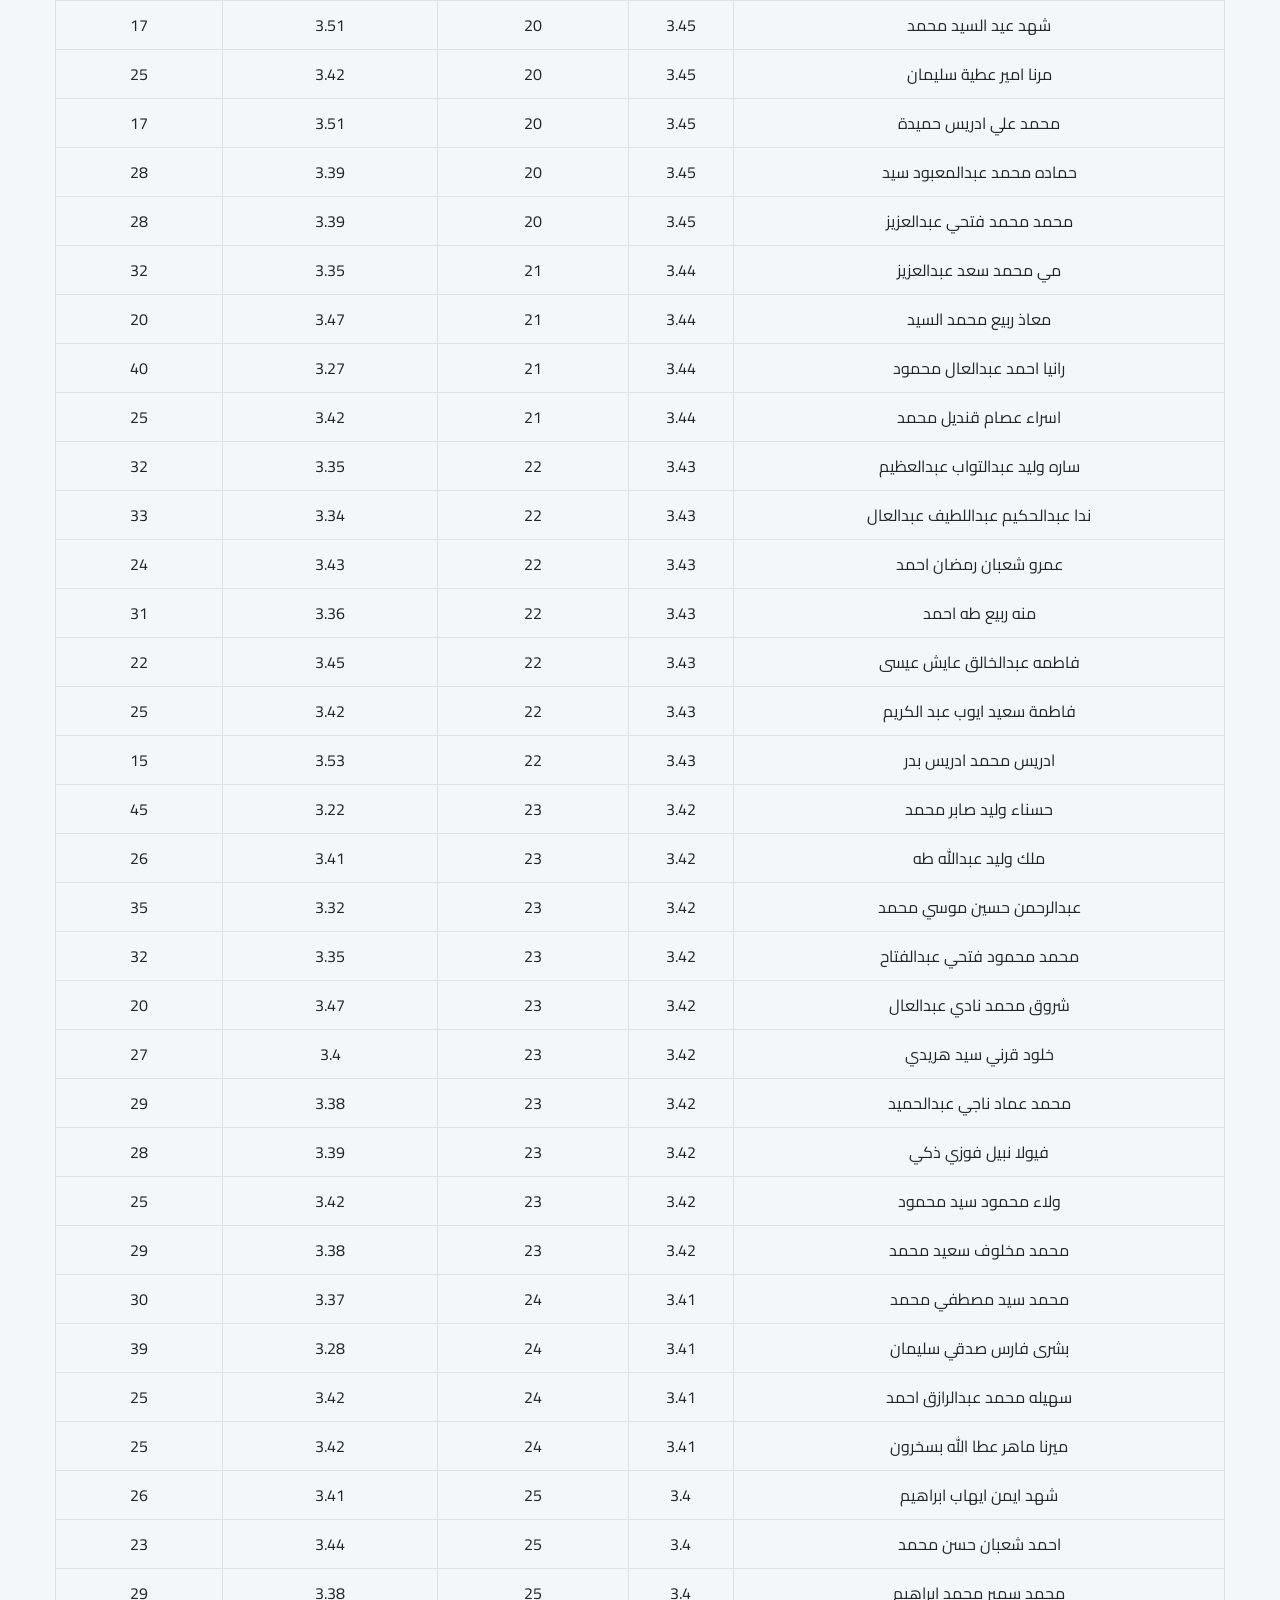
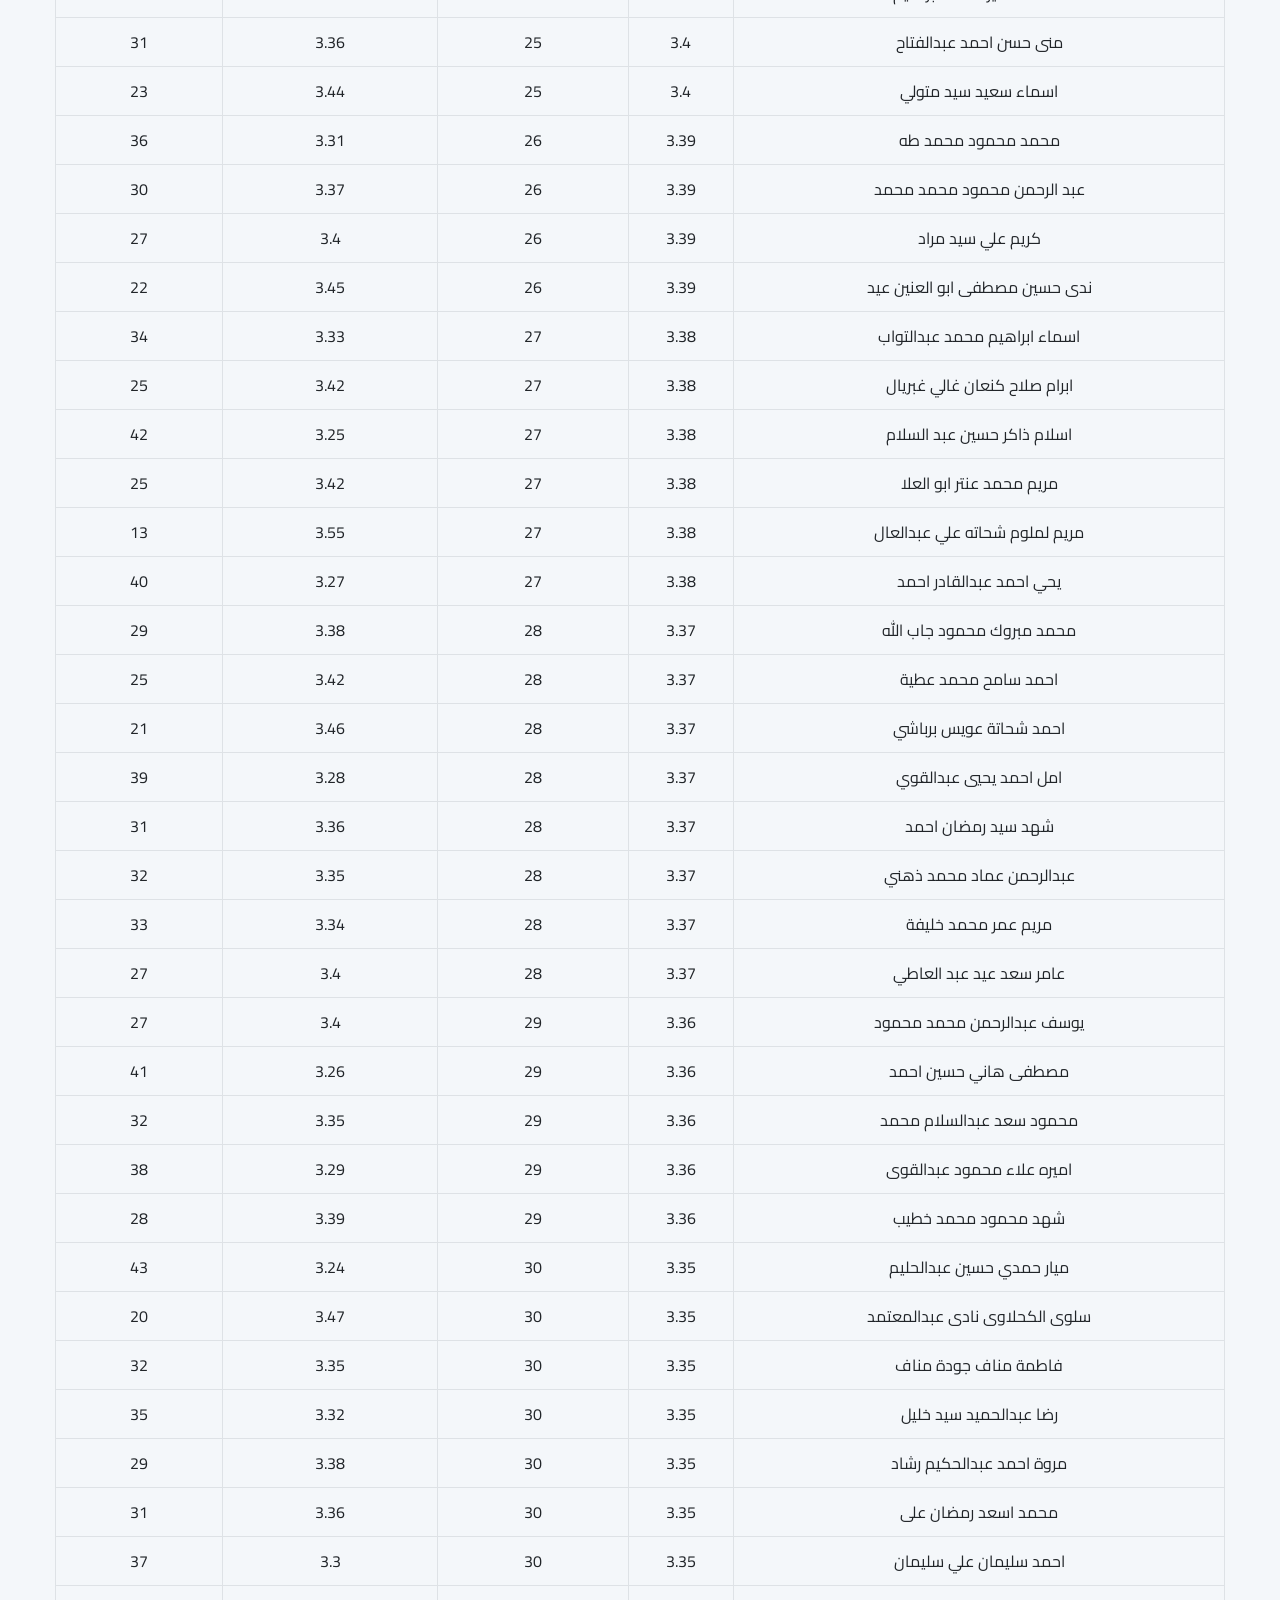
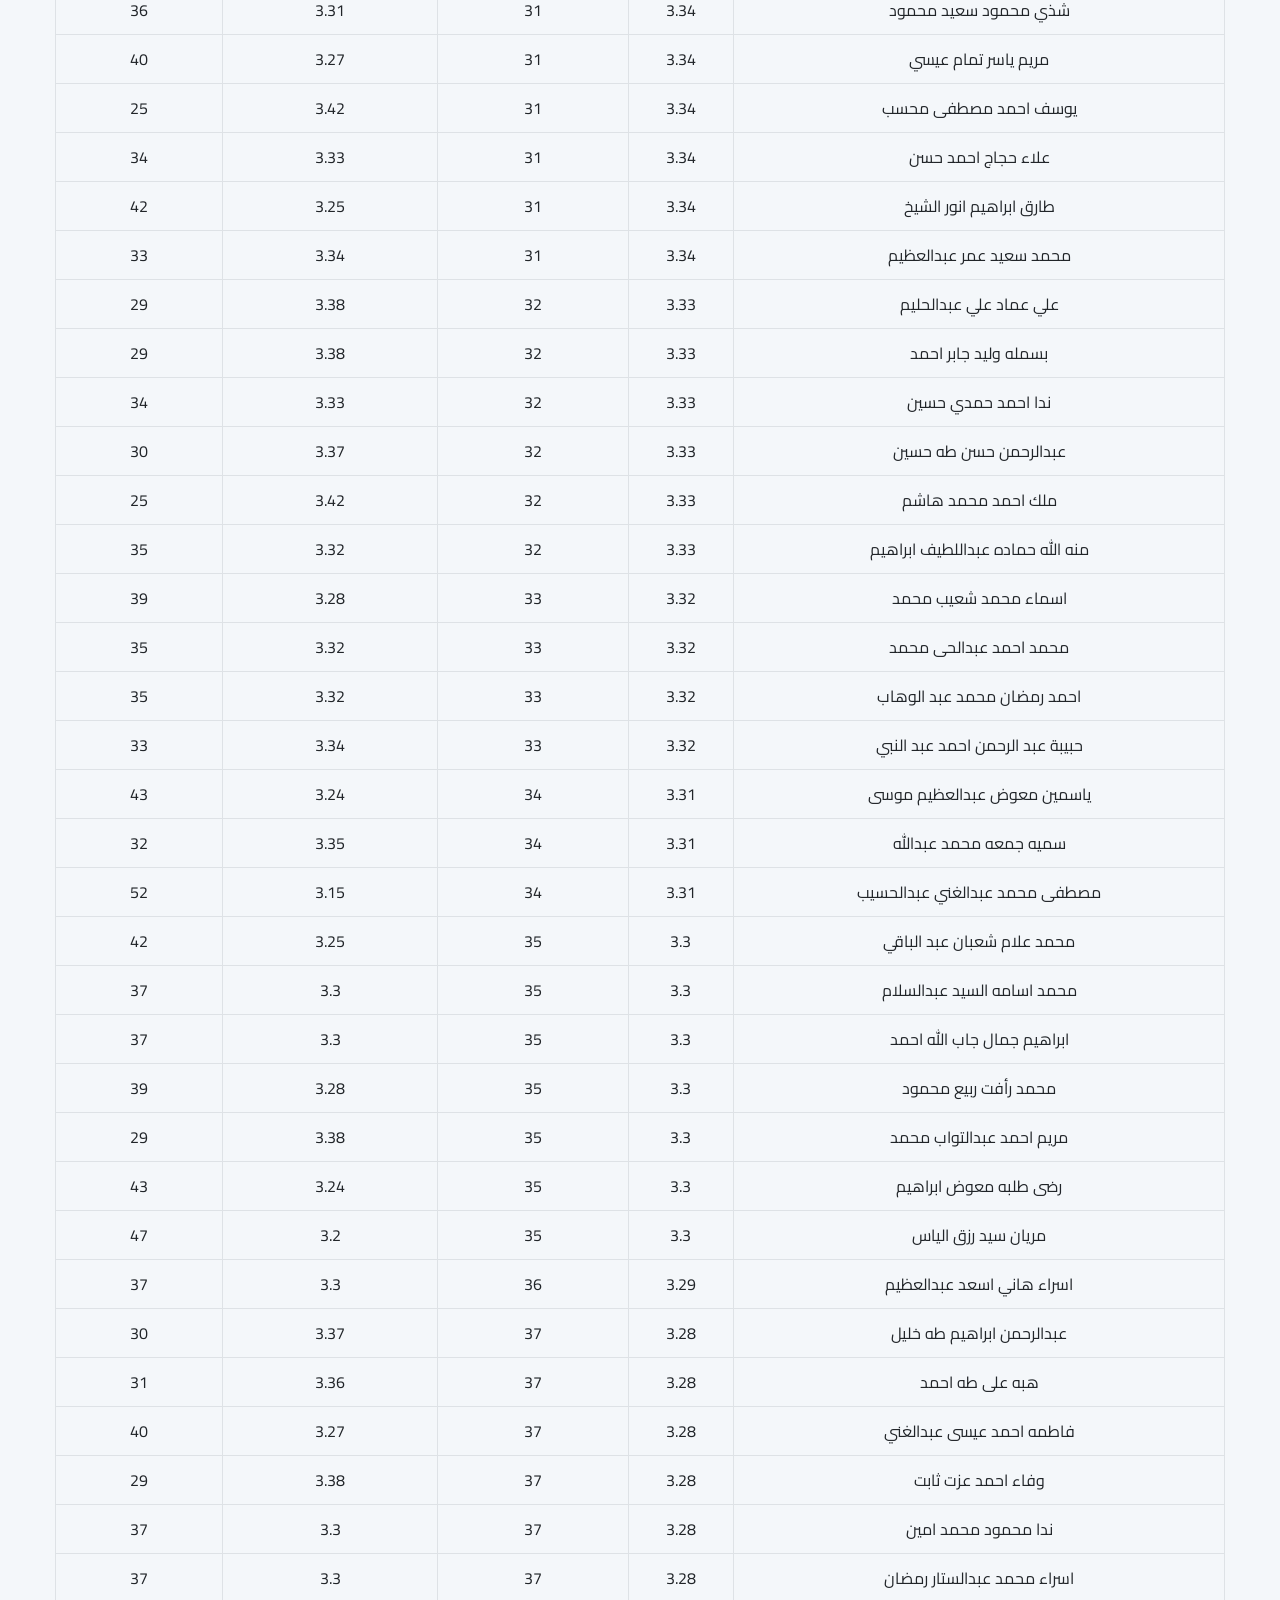
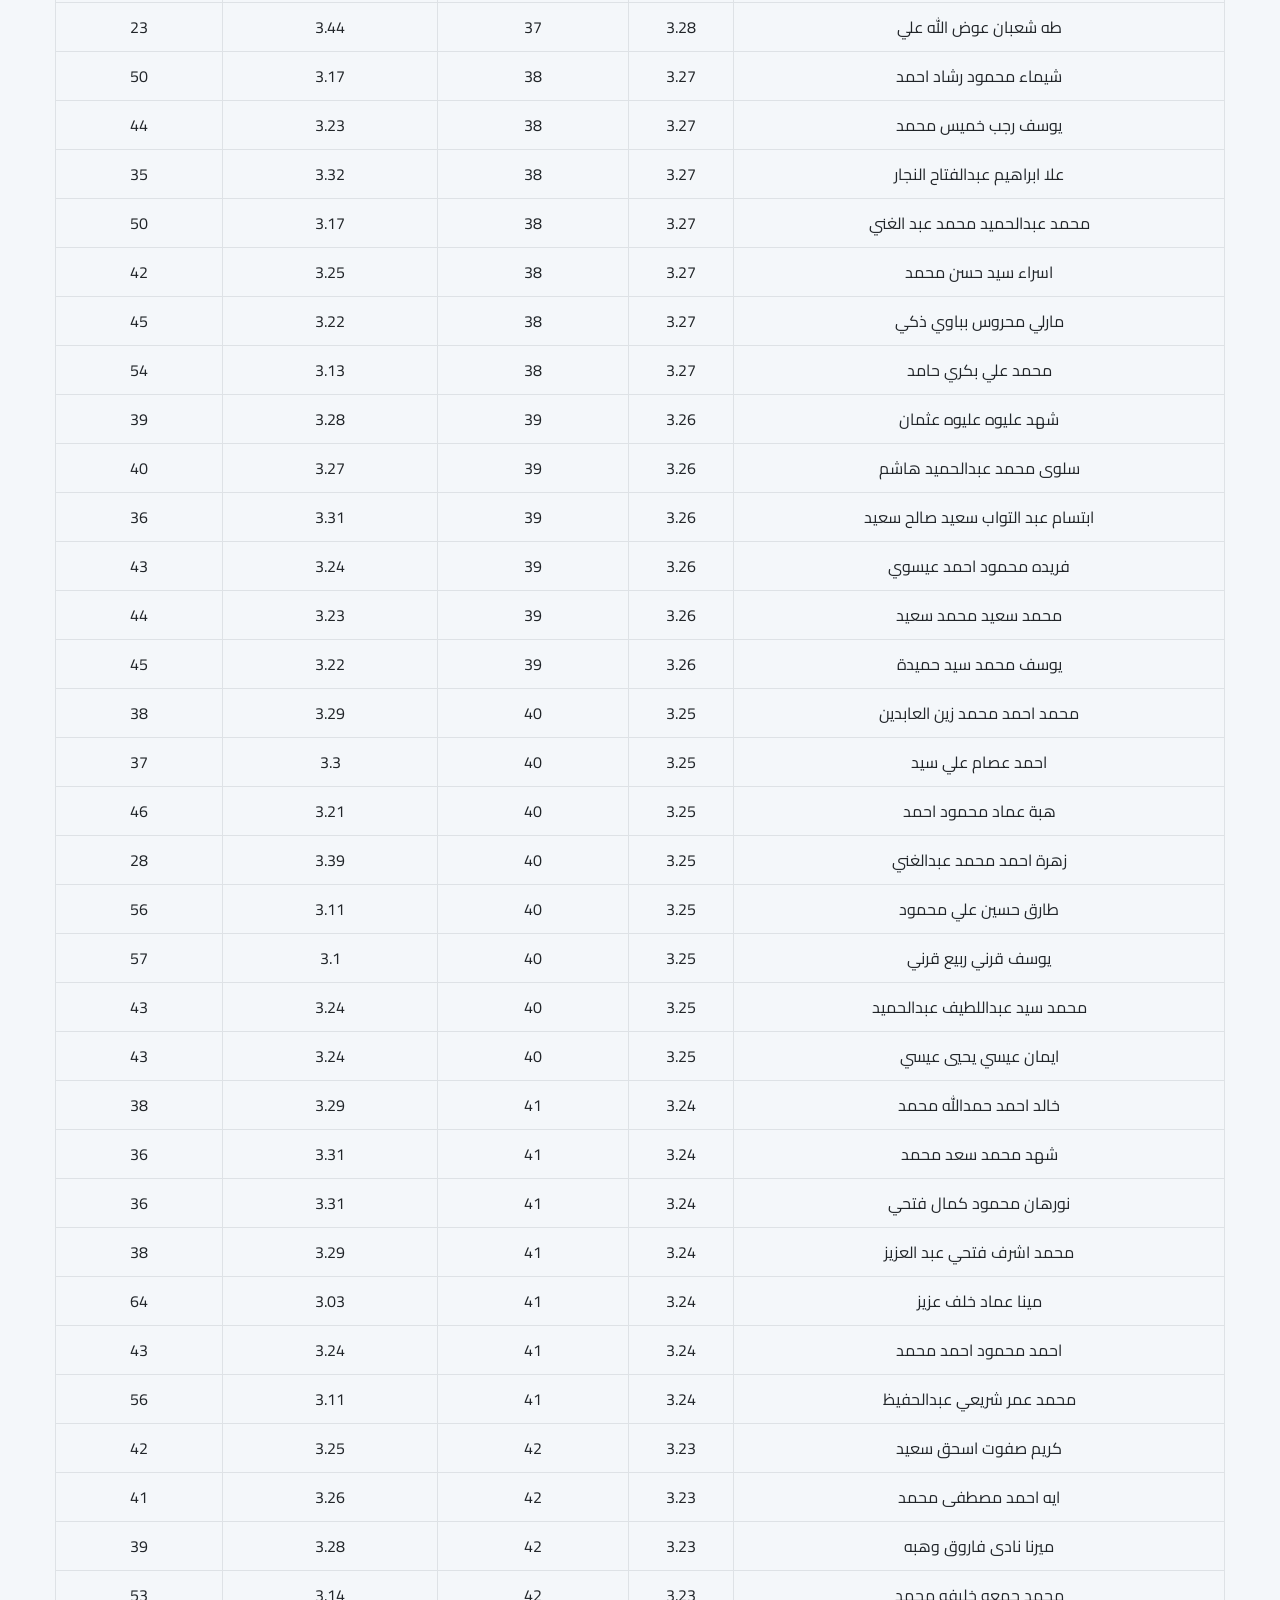
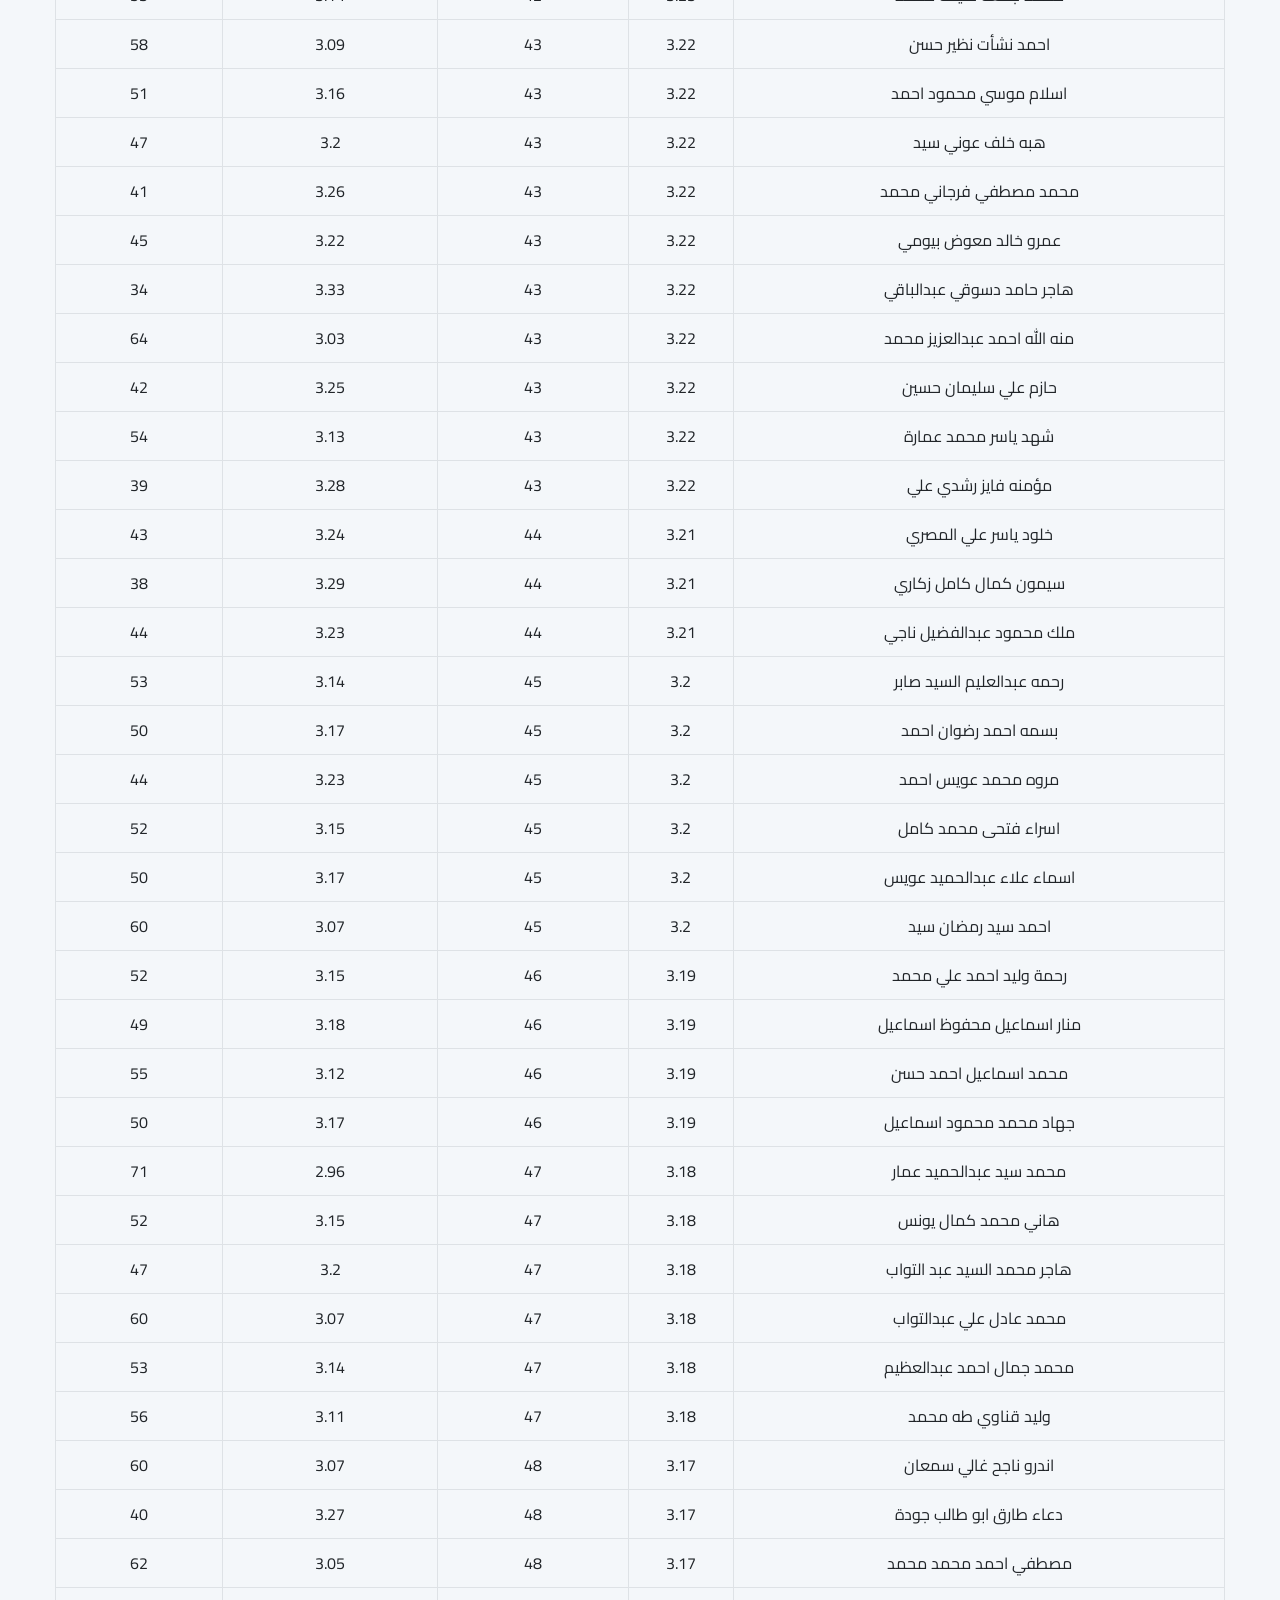
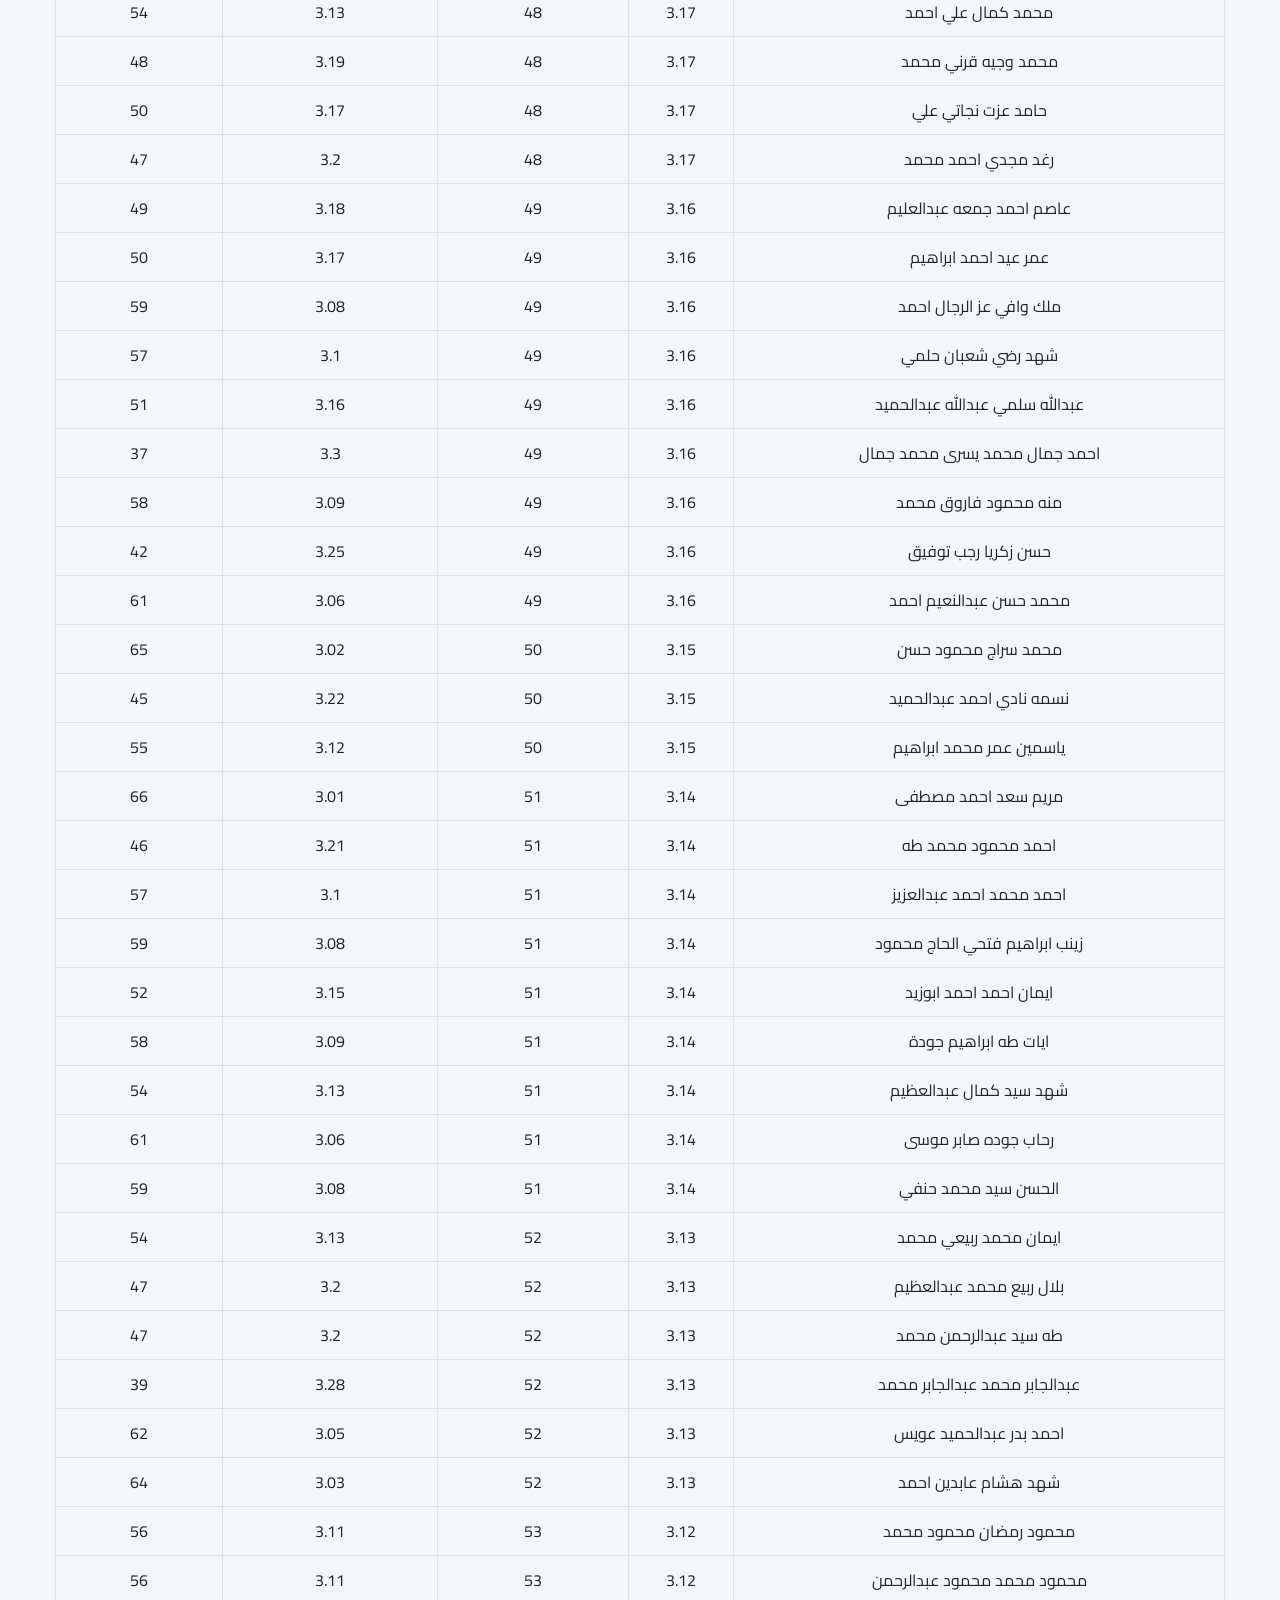
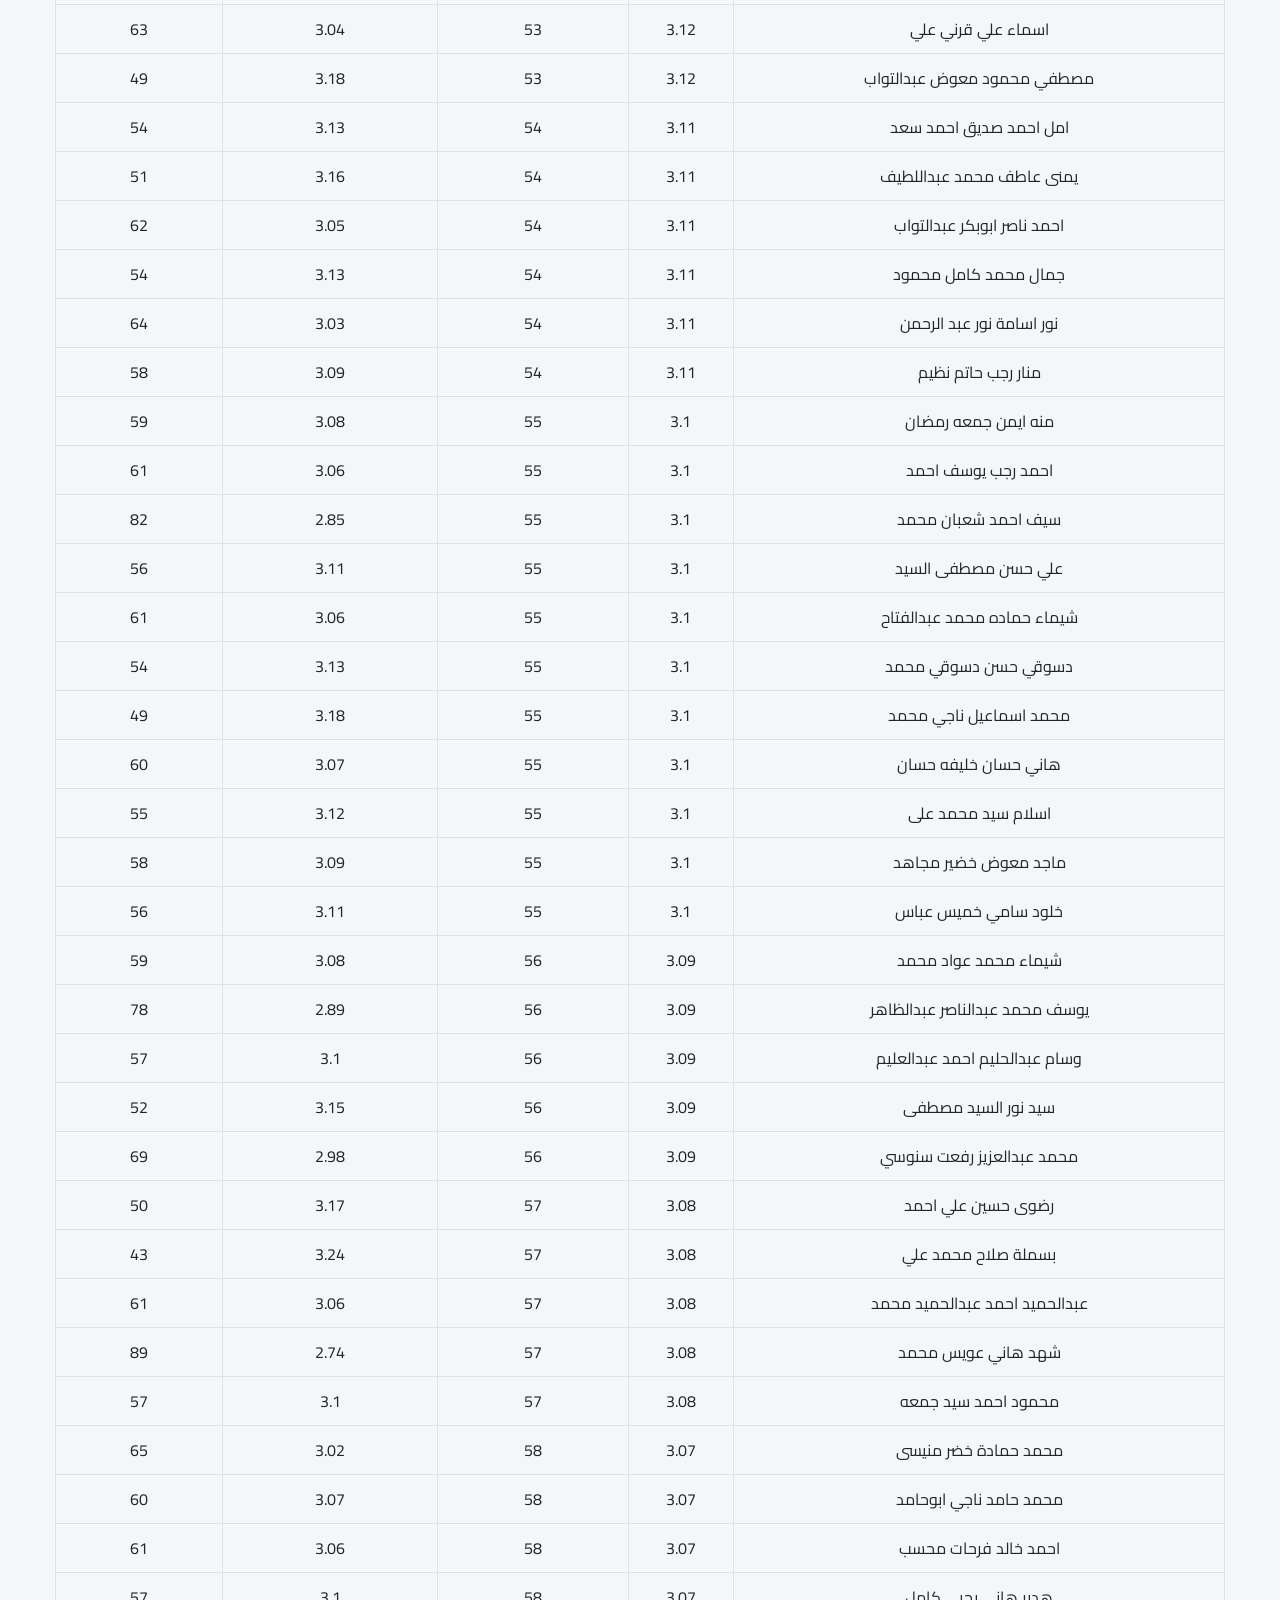
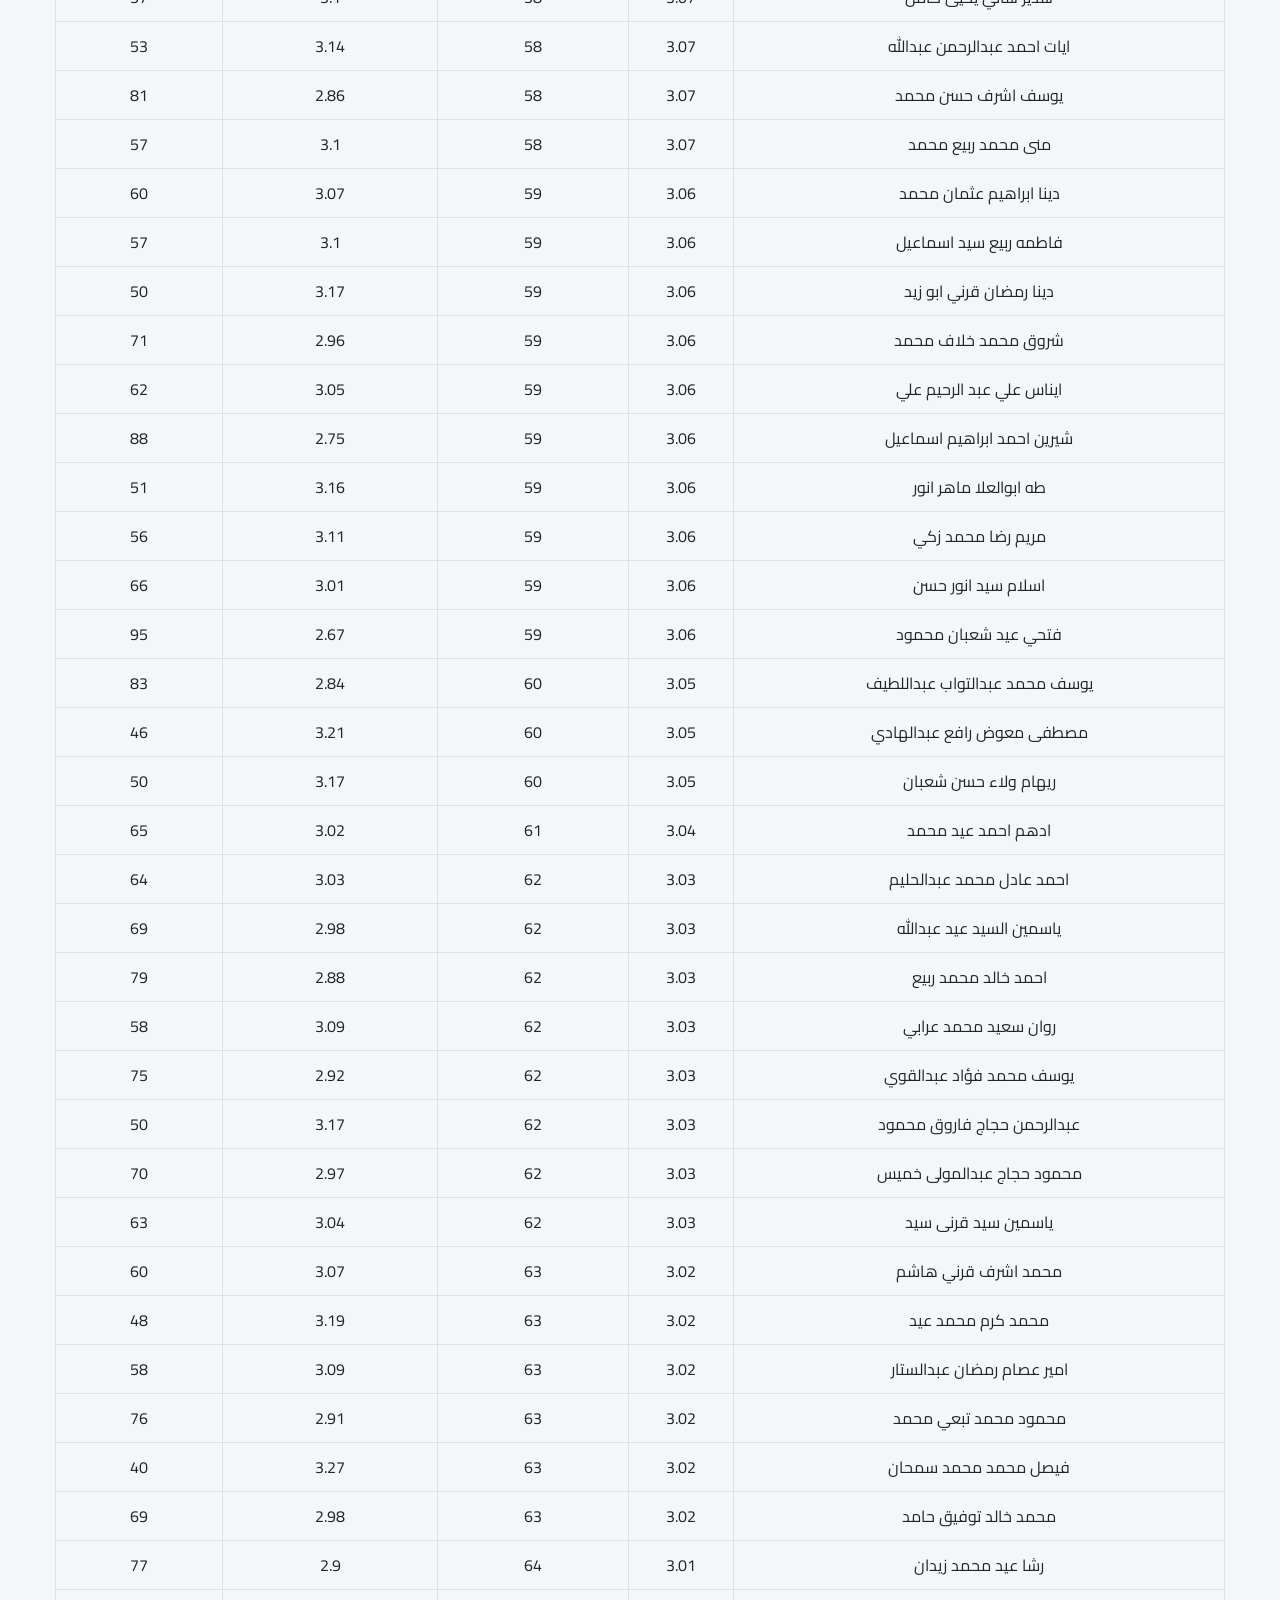
<file: Second Year/First Semester/index.html>
<!DOCTYPE html>
<html lang="ar">
<head>
  <meta charset="UTF-8" />
  <meta name="viewport" content="width=device-width, initial-scale=1.0" />
  <title>عرض البيانات الأكاديمية - النسخة المطورة</title>
  <!-- استدعاء خط Cairo من Google Fonts -->
  <link href="https://fonts.googleapis.com/css2?family=Cairo:wght@400;600&display=swap" rel="stylesheet">
  
  <!-- استدعاء Bootstrap CSS -->
  <link rel="stylesheet" href="https://stackpath.bootstrapcdn.com/bootstrap/4.5.2/css/bootstrap.min.css" />
  
  <!-- استدعاء DataTables CSS -->
  <link rel="stylesheet" href="https://cdn.datatables.net/1.10.21/css/dataTables.bootstrap4.min.css" />
  
  <style>
    /* تخصيص الخطوط للخطوط العربية */
    body {
      font-family: 'Cairo', sans-serif;
      direction: rtl;
      background-color: #f4f7fa;
      color: #333;
      padding-top: 70px;
      transition: background-color 0.3s, color 0.3s;
    }

    /* نمط الوضع المظلم */
    .dark-mode {
      background-color: #333;
      color: #ddd;
    }

    .dark-mode table,
    .dark-mode .card {
      background-color: #444;
      color: #ddd;
    }

    .container {
      max-width: 1200px;
    }

    /* تحسين تصميم الجداول */
    .table th, .table td {
      text-align: center;
      vertical-align: middle;
    }

    .section-title {
      font-size: 28px;
      margin: 30px 0 20px;
      border-bottom: 2px solid #4CAF50;
      padding-bottom: 10px;
    }

    /* زر الوضع المظلم */
    #toggleMode {
      background-color: #4CAF50;
      color: white;
      border-radius: 20px;
      padding: 5px 15px;
      cursor: pointer;
    }

    /* بطاقة المادة */
    .card-header {
      background-color: #4CAF50;
      color: white;
      cursor: pointer;
    }

    .card {
      margin-bottom: 20px;
      box-shadow: 0 4px 6px rgba(0, 0, 0, 0.1);
      border-radius: 8px;
      overflow: hidden;
    }

    .spinner {
      width: 3rem;
      height: 3rem;
      border: 0.3rem solid #f3f3f3;
      border-top: 0.3rem solid #4CAF50;
      border-radius: 50%;
      animation: spin 1s linear infinite;
      margin: auto;
      display: block;
    }

    @keyframes spin {
      0% { transform: rotate(0deg); }
      100% { transform: rotate(360deg); }
    }

    /* تأثير البحث */
    .highlight {
      background-color: #ffcc00;
      font-weight: bold;
    }
  </style>
</head>

<body>
  <!-- شريط تنقل ثابت -->
  <nav class="navbar fixed-top navbar-expand-lg navbar-dark" style="background-color: #4CAF50;">
    <div class="container">
      <a class="navbar-brand" href="#">البيانات الأكاديمية</a>
      <button class="navbar-toggler" type="button" data-toggle="collapse" data-target="#navbarContent" 
              aria-controls="navbarContent" aria-expanded="false">
        <span class="navbar-toggler-icon"></span>
      </button>
      <button id="toggleMode" class="btn btn-outline-light ml-auto">وضع مظلم</button>
    </div>
  </nav>

  <div class="container">
    <h1 class="text-center mt-4">عرض البيانات الأكاديمية - النسخة المطورة</h1>

    <!-- مدخل البحث الشامل -->
    <div class="form-group mt-4">
      <input type="text" id="searchInput" class="form-control" placeholder="ابحث عن اسم الطالب أو المادة..." />
    </div>

    <!-- جدول ترتيب الطلاب (سيتم تفعيله بواسطة DataTables) -->
    <div class="section-title">ترتيب الطلاب</div>
    <div class="table-responsive">
      <table id="students-table" class="table table-bordered table-hover">
        <thead>
          <tr>
            <th>اسم الطالب</th>
            <th>CGPA</th>
            <th>الترتيب العام</th>
            <th>GPA الترم الأول</th>
            <th>ترتيب الترم</th>
          </tr>
        </thead>
        <tbody>
          <!-- سيتم تعبئتها بواسطة JavaScript -->
        </tbody>
      </table>
    </div>

    <!-- ترتيب المواد داخل بطاقات قابلة للطي -->
    <div class="section-title">ترتيب المواد</div>
    <div id="courses-ranking">
      <!-- سيتم تعبئتها بواسطة JavaScript -->
    </div>

    <!-- مؤشر التحميل -->
    <div id="loading" class="my-5">
      <div class="spinner"></div>
    </div>
  </div>

  <!-- استدعاء jQuery و Bootstrap JS و DataTables JS -->
  <script src="https://code.jquery.com/jquery-3.5.1.min.js"></script>
  <script src="https://cdn.datatables.net/1.10.21/js/jquery.dataTables.min.js"></script>
  <script src="https://cdn.datatables.net/1.10.21/js/dataTables.bootstrap4.min.js"></script>
  <script src="https://cdn.jsdelivr.net/npm/bootstrap@4.5.2/dist/js/bootstrap.bundle.min.js"></script>

  <script>
    let studentsTable;

    // دالة لتوليد معرف آمن من اسم المادة
    function generateSafeId(courseName) {
      let safeId = courseName.replace(/\s+/g, '');
      safeId = safeId.replace(/[^\w\u0600-\u06FF]/gi, '');
      return safeId;
    }

    // تحميل البيانات من ملفات JSON
    async function loadData() {
      try {
        const studentsResponse = await fetch('processed_data.json');
        const studentsData = await studentsResponse.json();
        
        const courseResponse = await fetch('course_ranks.json');
        const courseData = await courseResponse.json();
        
        populateStudentsTable(studentsData);
        
        studentsTable = $('#students-table').DataTable();
        
        populateCourseRankings(courseData);
        
        document.getElementById('loading').style.display = 'none';
      } catch (error) {
        console.error('حدث خطأ أثناء تحميل البيانات:', error);
      }
    }

    // دالة تعبئة جدول ترتيب الطلاب
    function populateStudentsTable(studentsData) {
      const studentsTableBody = document.querySelector('#students-table tbody');
      studentsData.forEach(student => {
        const row = document.createElement('tr');
        row.innerHTML = `
          <td>${student["اسم الطالب"]}</td>
          <td>${student["CGPA"]}</td>
          <td>${student["الترتيب العام"]}</td>
          <td>${student["First Semester GPA"]}</td>
          <td>${student["ترتيب الترم"]}</td>
        `;
        studentsTableBody.appendChild(row);
      });
    }

    // دالة تعبئة ترتيب المواد داخل بطاقات قابلة للطي
    function populateCourseRankings(courseData) {
      const coursesRankingDiv = document.getElementById('courses-ranking');
      for (const [courseName, students] of Object.entries(courseData)) {
        const safeCourseName = generateSafeId(courseName);
        const card = document.createElement('div');
        card.className = 'card mb-3';
        card.innerHTML = `
          <div class="card-header" data-toggle="collapse" data-target="#collapse-${safeCourseName}" 
               aria-expanded="false">
            ${courseName}
          </div>
          <div id="collapse-${safeCourseName}" class="collapse">
            <div class="card-body">
              <div class="table-responsive">
                <table class="table table-bordered table-hover">
                  <thead>
                    <tr>
                      <th>اسم الطالب</th>
                      <th>الدرجة</th>
                      <th>الترتيب</th>
                    </tr>
                  </thead>
                  <tbody>
                    ${students.map(student => `
                      <tr>
                        <td>${student[0]}</td>
                        <td>${student[1]}</td>
                        <td>${student[2]}</td>
                      </tr>
                    `).join('')}
                  </tbody>
                </table>
              </div>
            </div>
          </div>
        `;
        coursesRankingDiv.appendChild(card);
      }
    }

    // دالة لتحديث تمييز نتائج البحث في العناصر
    function highlightMatches(element, filter) {
      element.innerHTML = element.textContent;
      if (filter.trim() === '') return;
      const regex = new RegExp(`(${filter})`, 'gi');
      element.innerHTML = element.textContent.replace(regex, '<span class="highlight">$1</span>');
    }

    // التصفية الشاملة عند كتابة نص في مدخل البحث
    $('#searchInput').on('keyup', function() {
      const filter = this.value.trim().toLowerCase();
      
      studentsTable.search(filter).draw();
      
      const courseCards = document.querySelectorAll('#courses-ranking .card');
      courseCards.forEach(card => {
        const cardText = card.textContent.toLowerCase();
        card.style.display = cardText.includes(filter) ? '' : 'none';
      });
    });

    // تبديل الوضع بين المظلم والعادي
    $('#toggleMode').on('click', function() {
      $('body').toggleClass('dark-mode');
    });

    loadData(); // تحميل البيانات عند تحميل الصفحة
  </script>
</body>
</html>
</file>
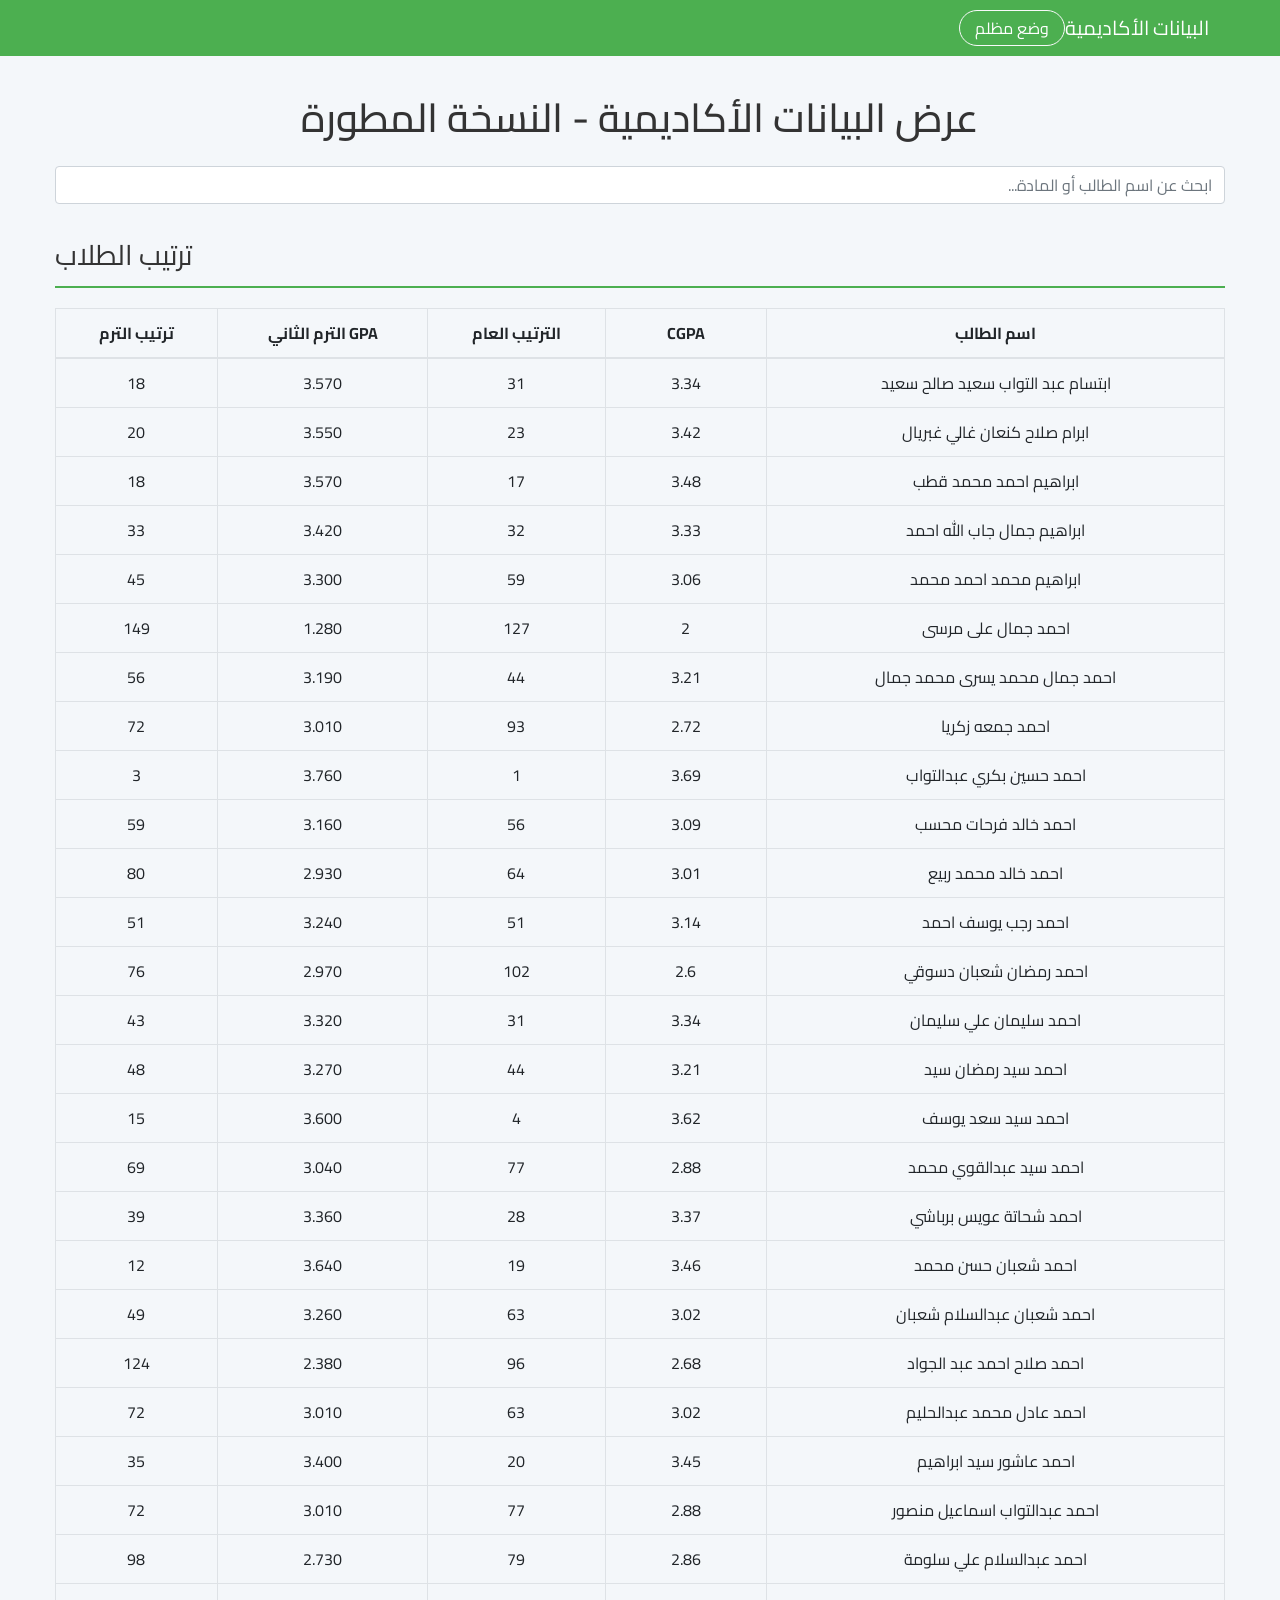
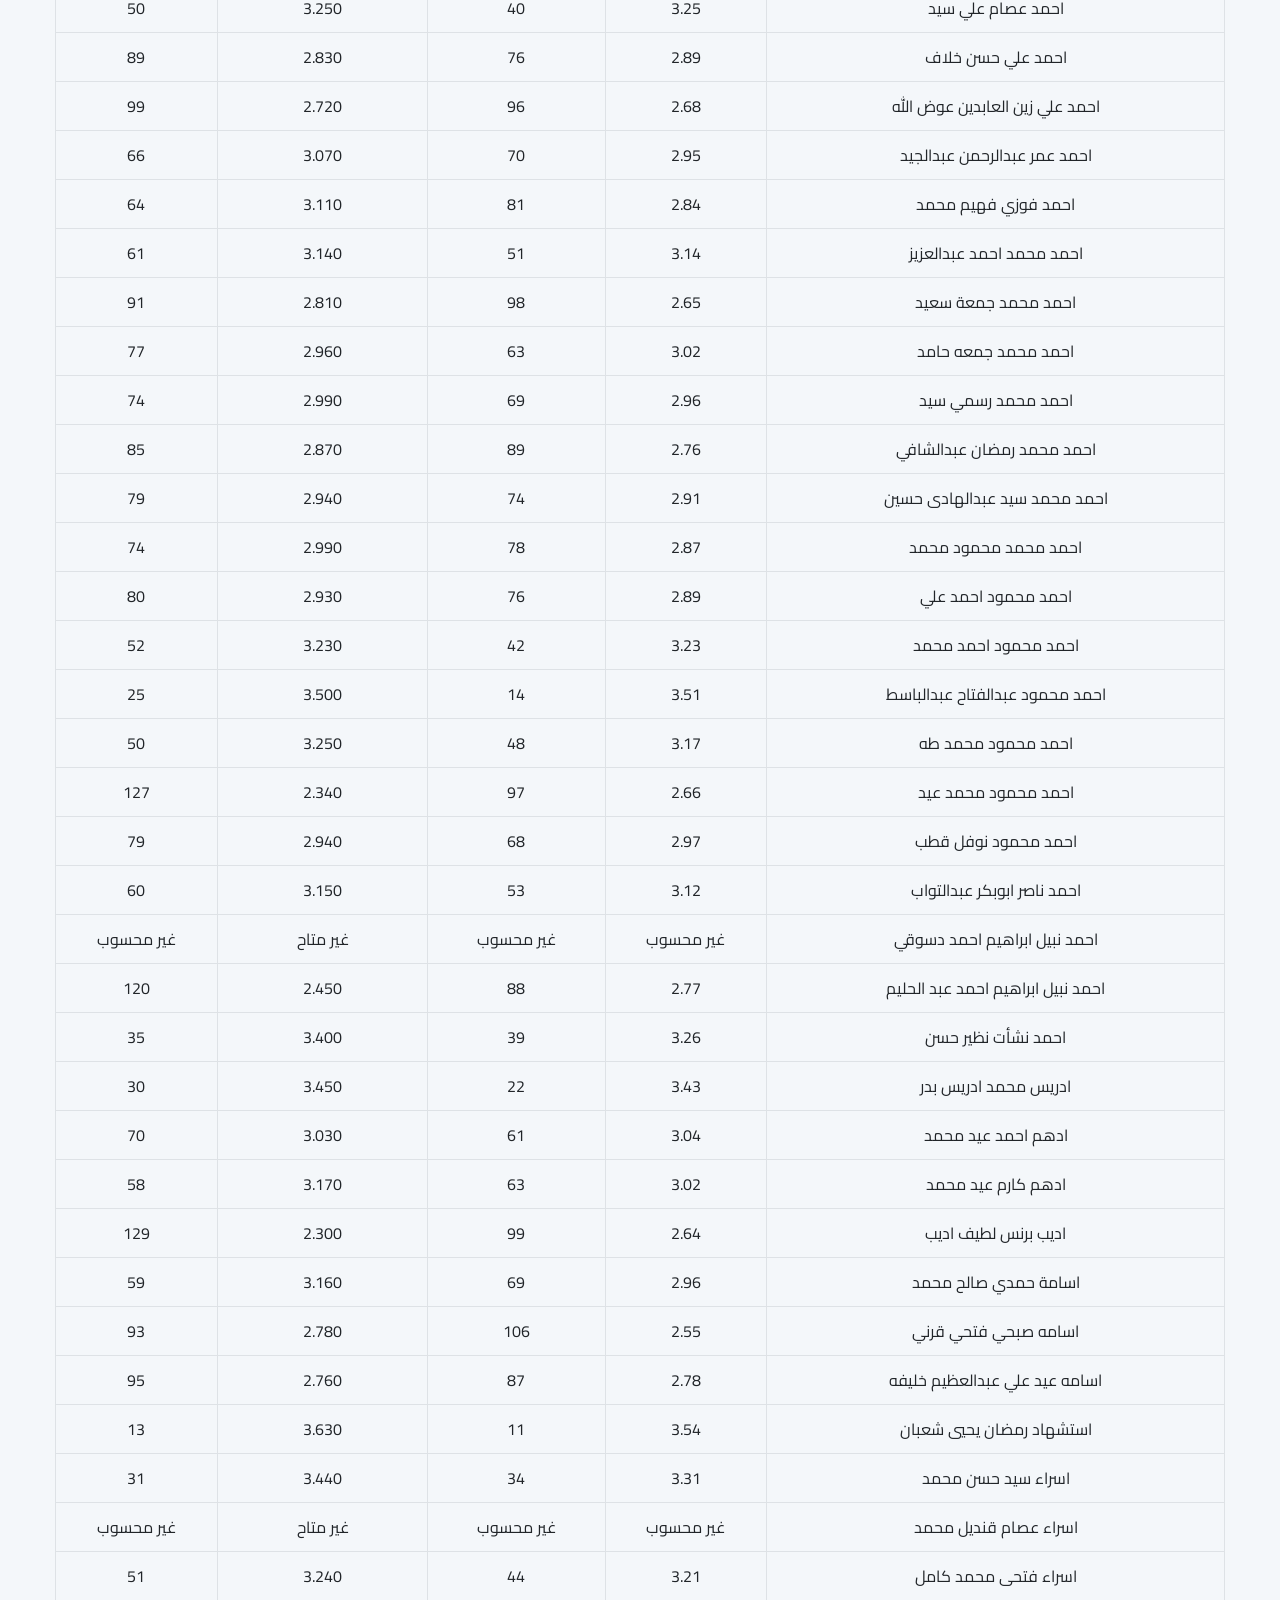
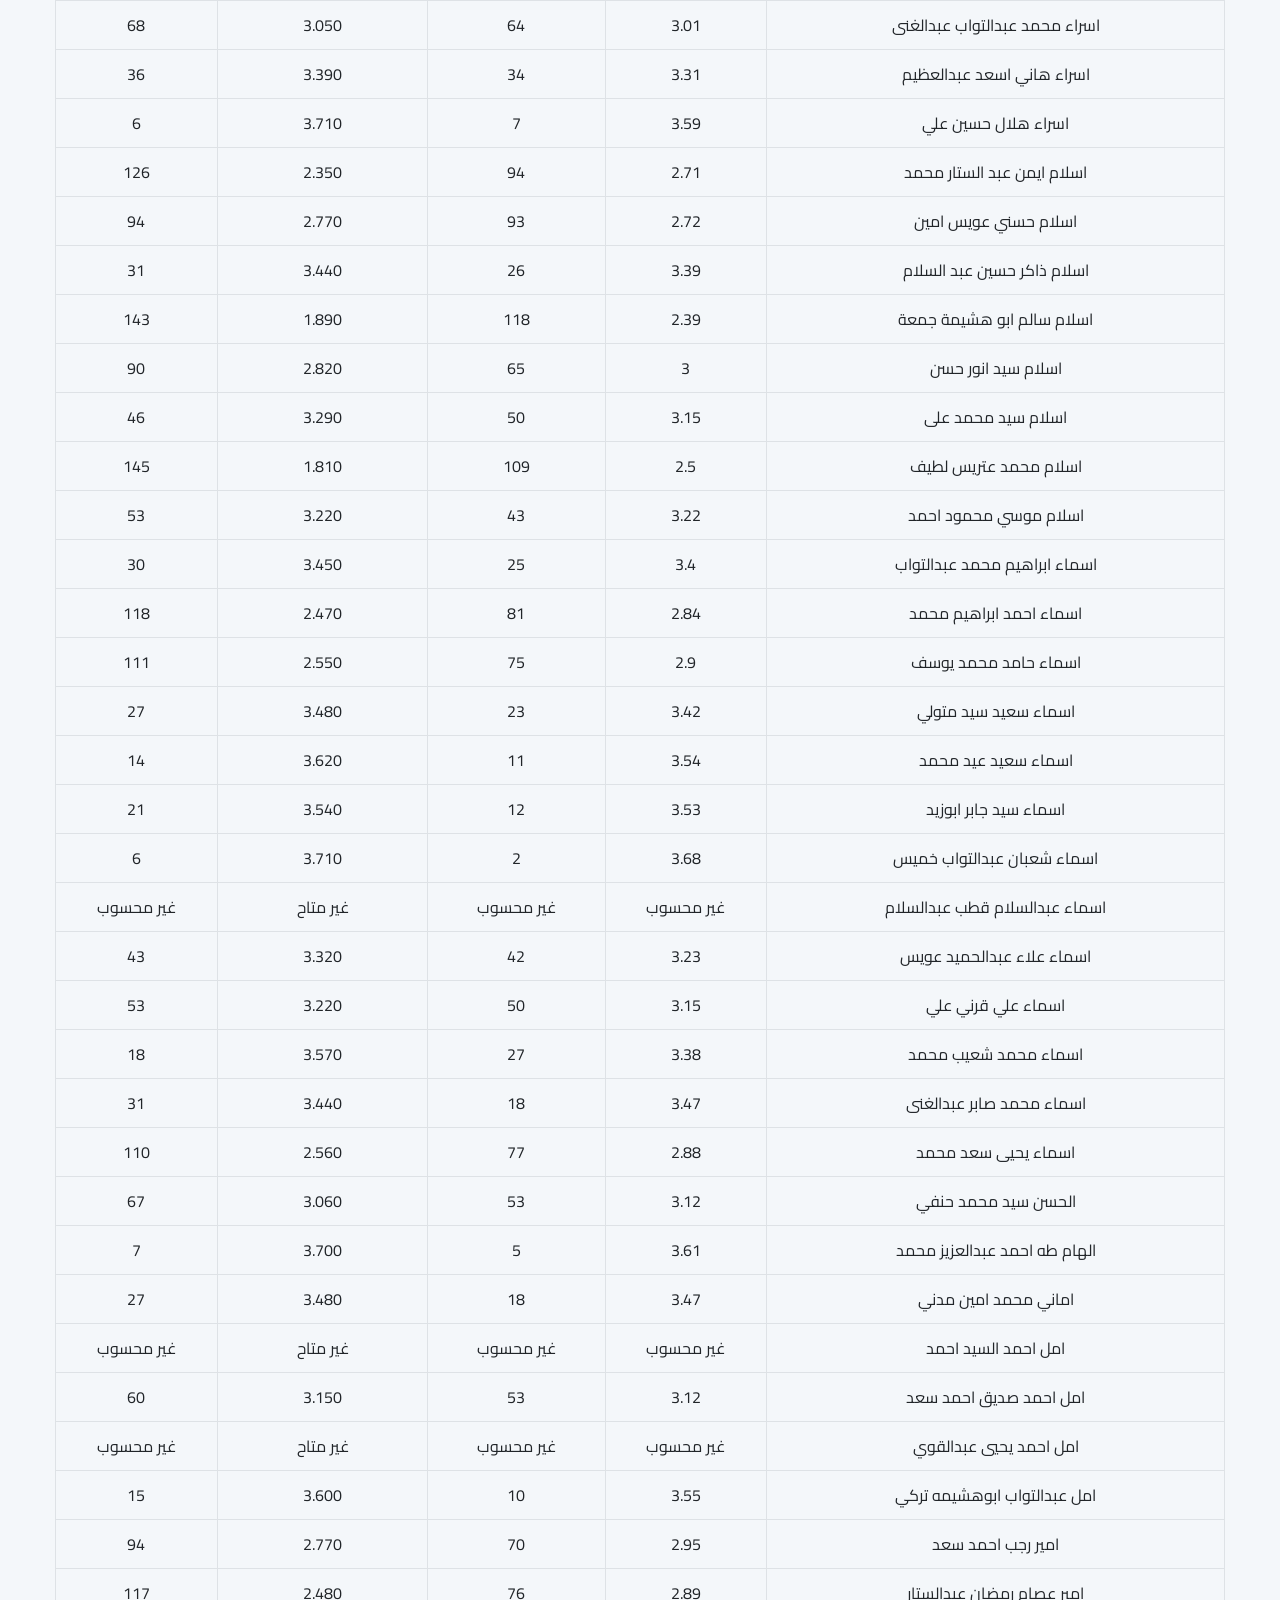
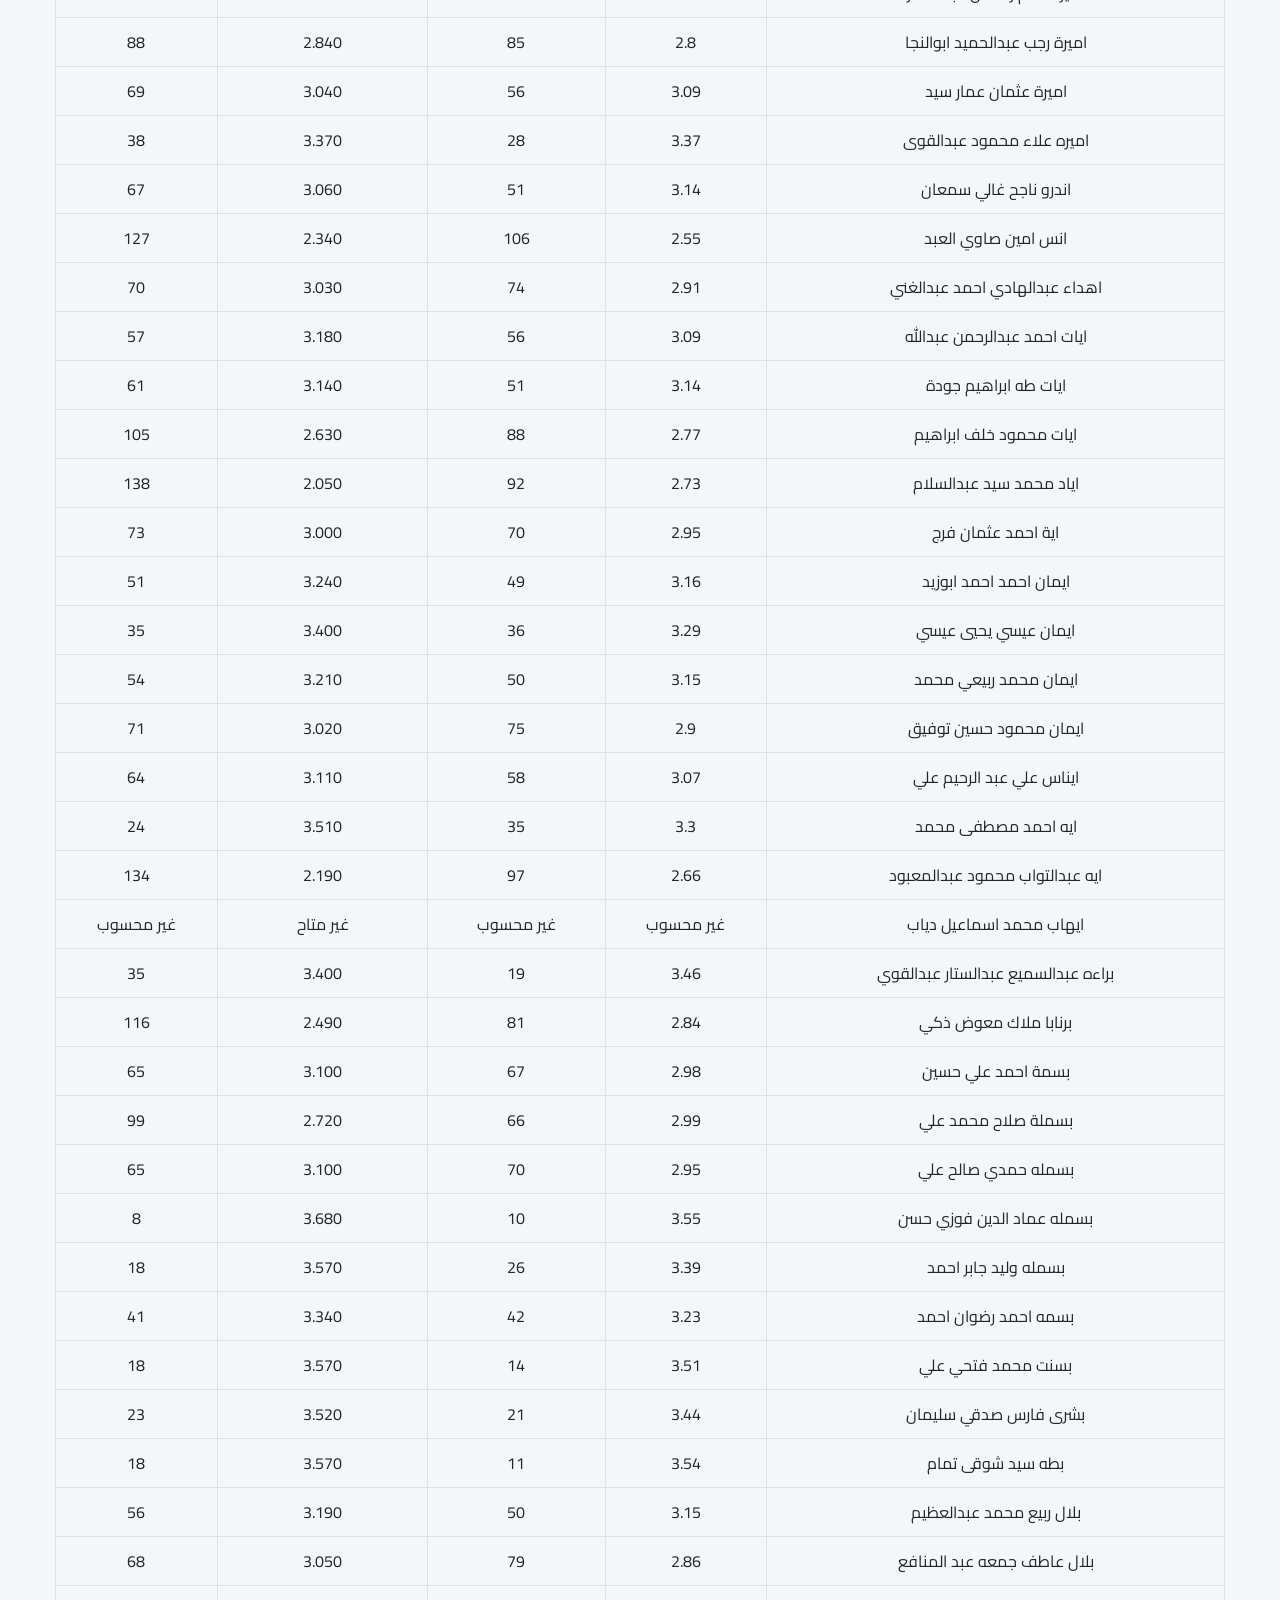
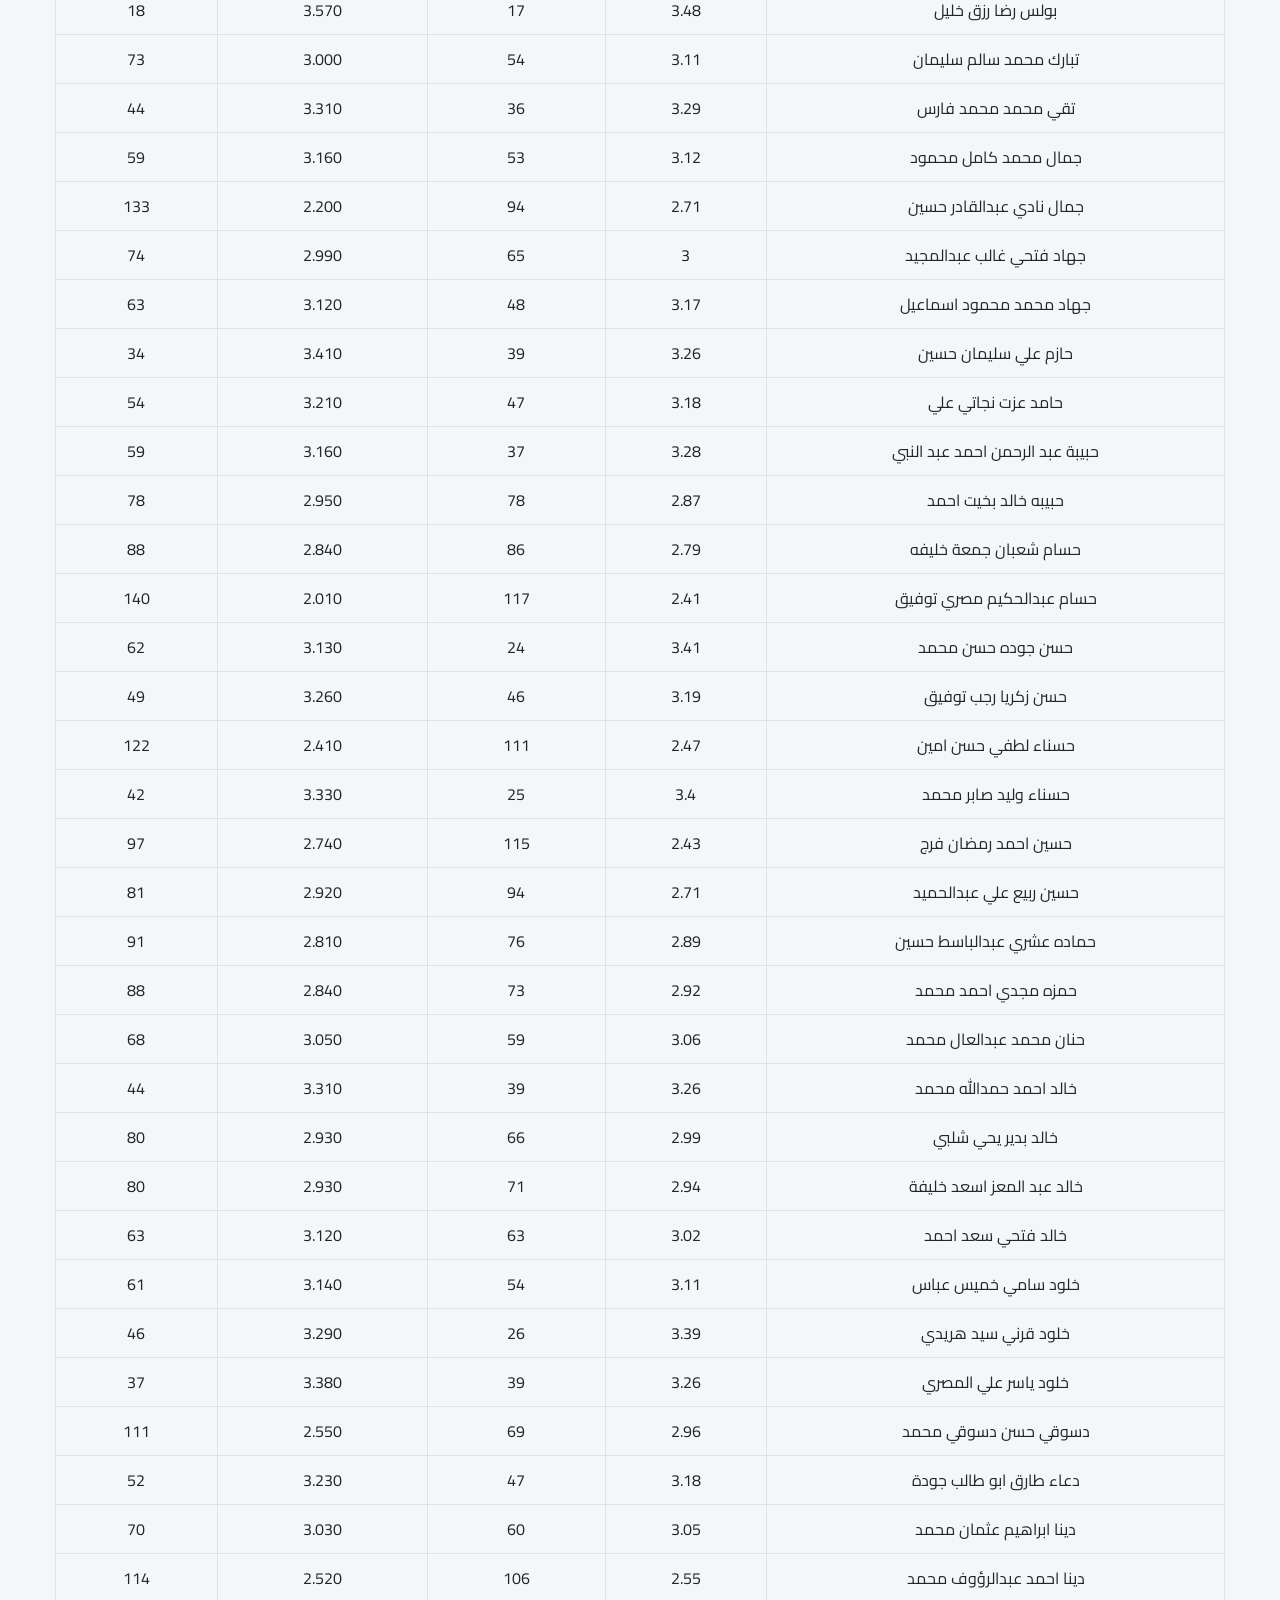
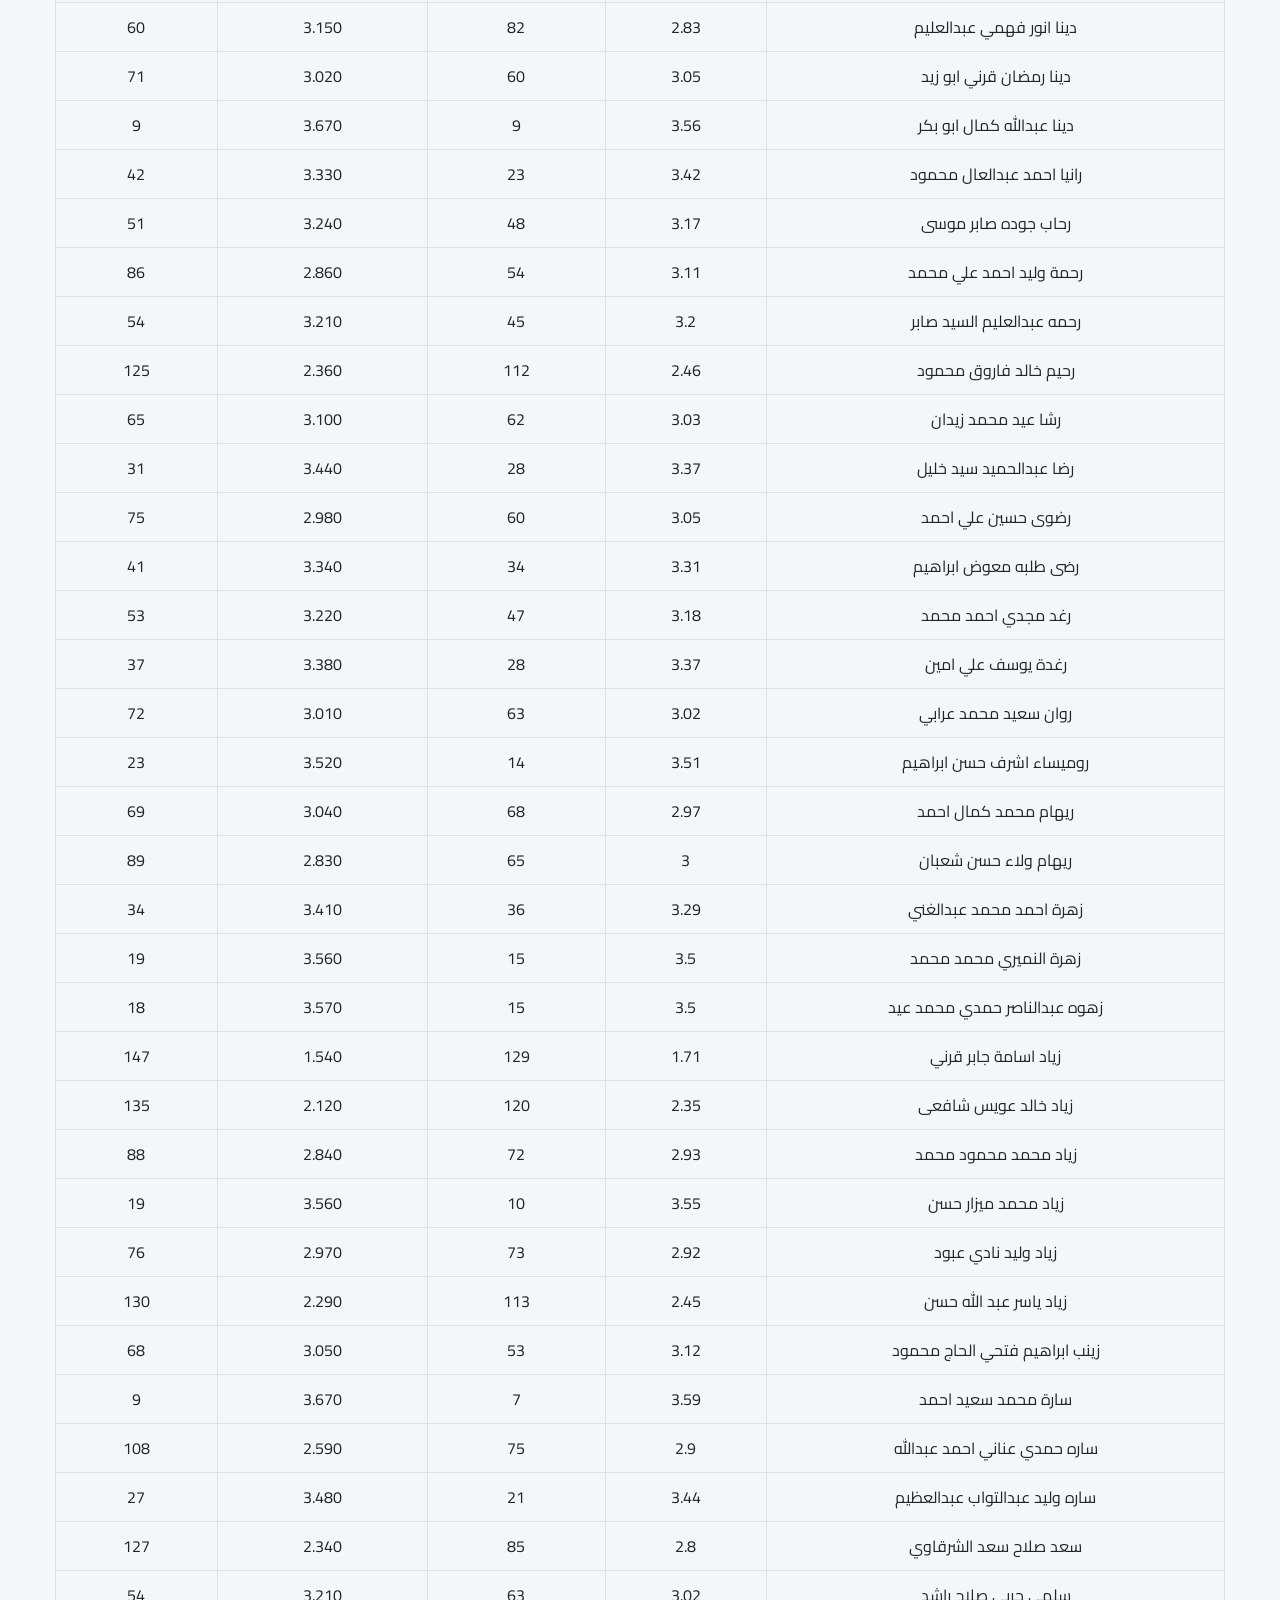
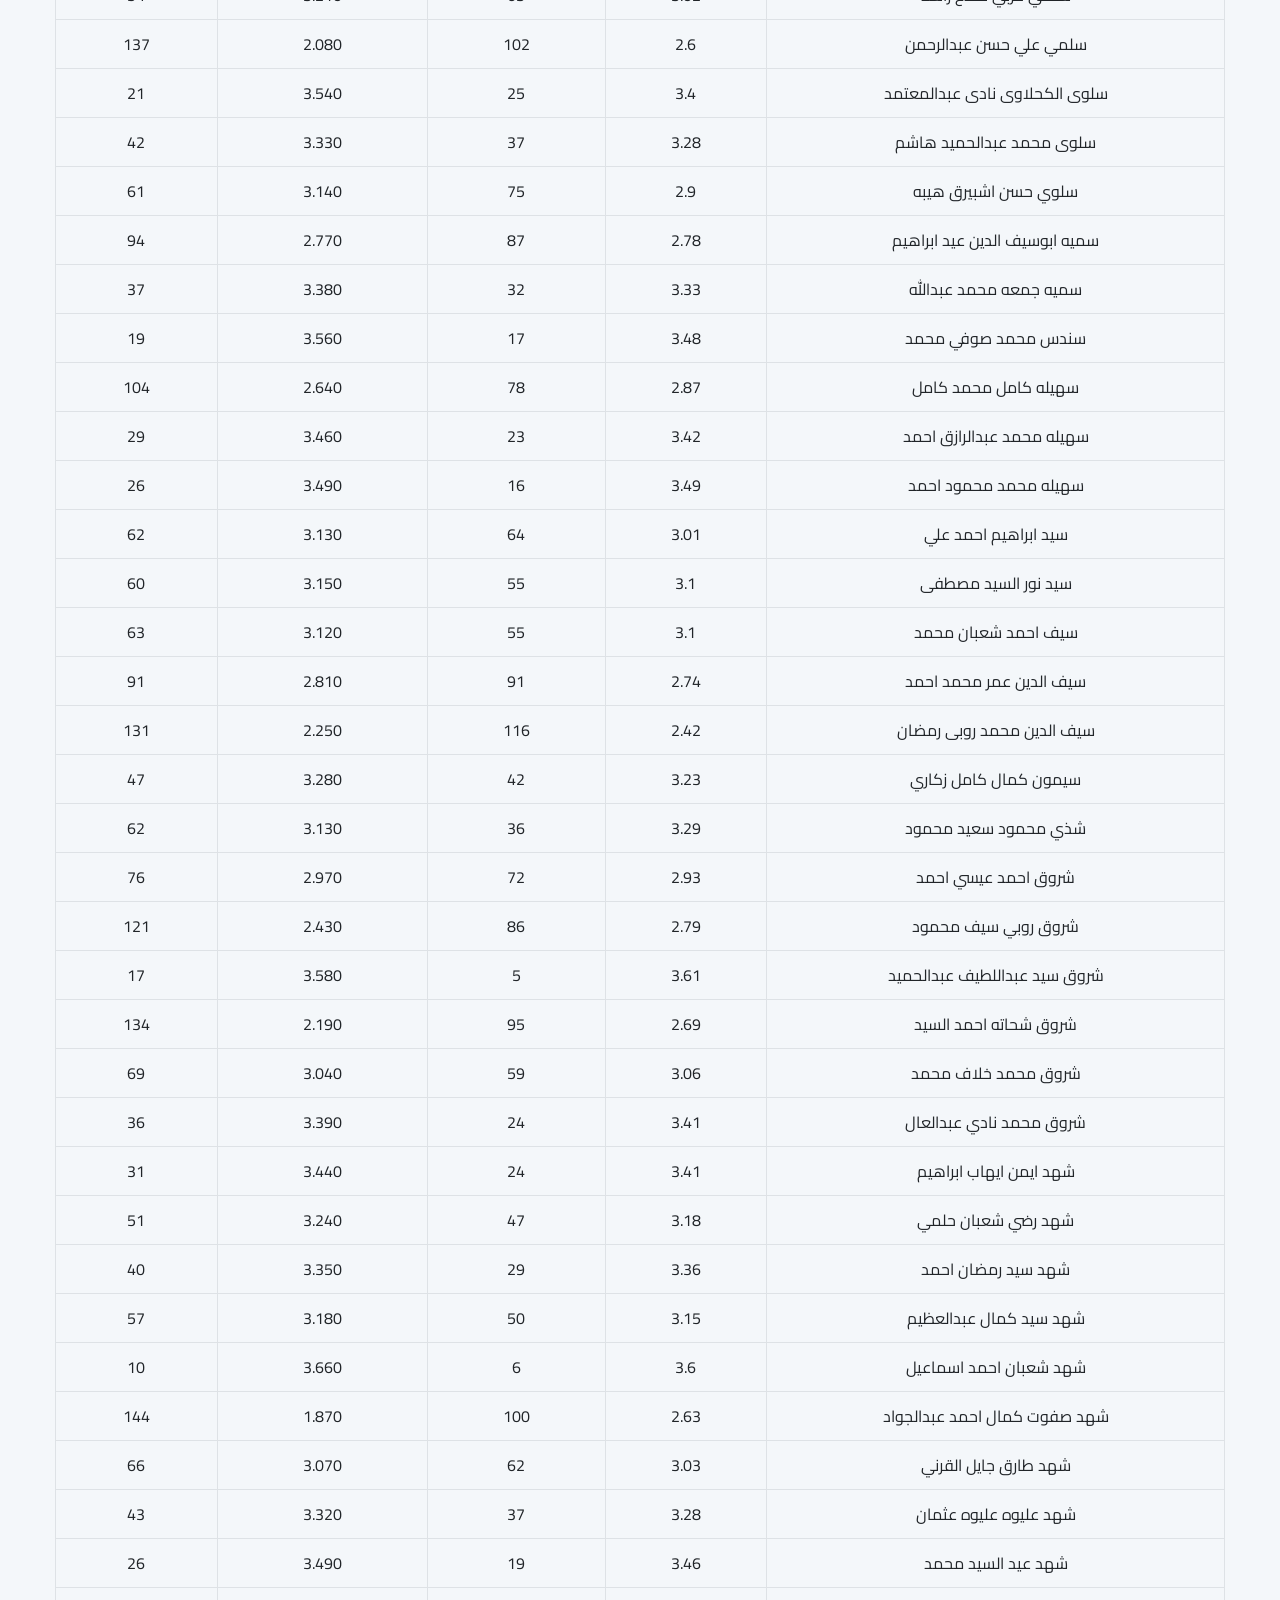
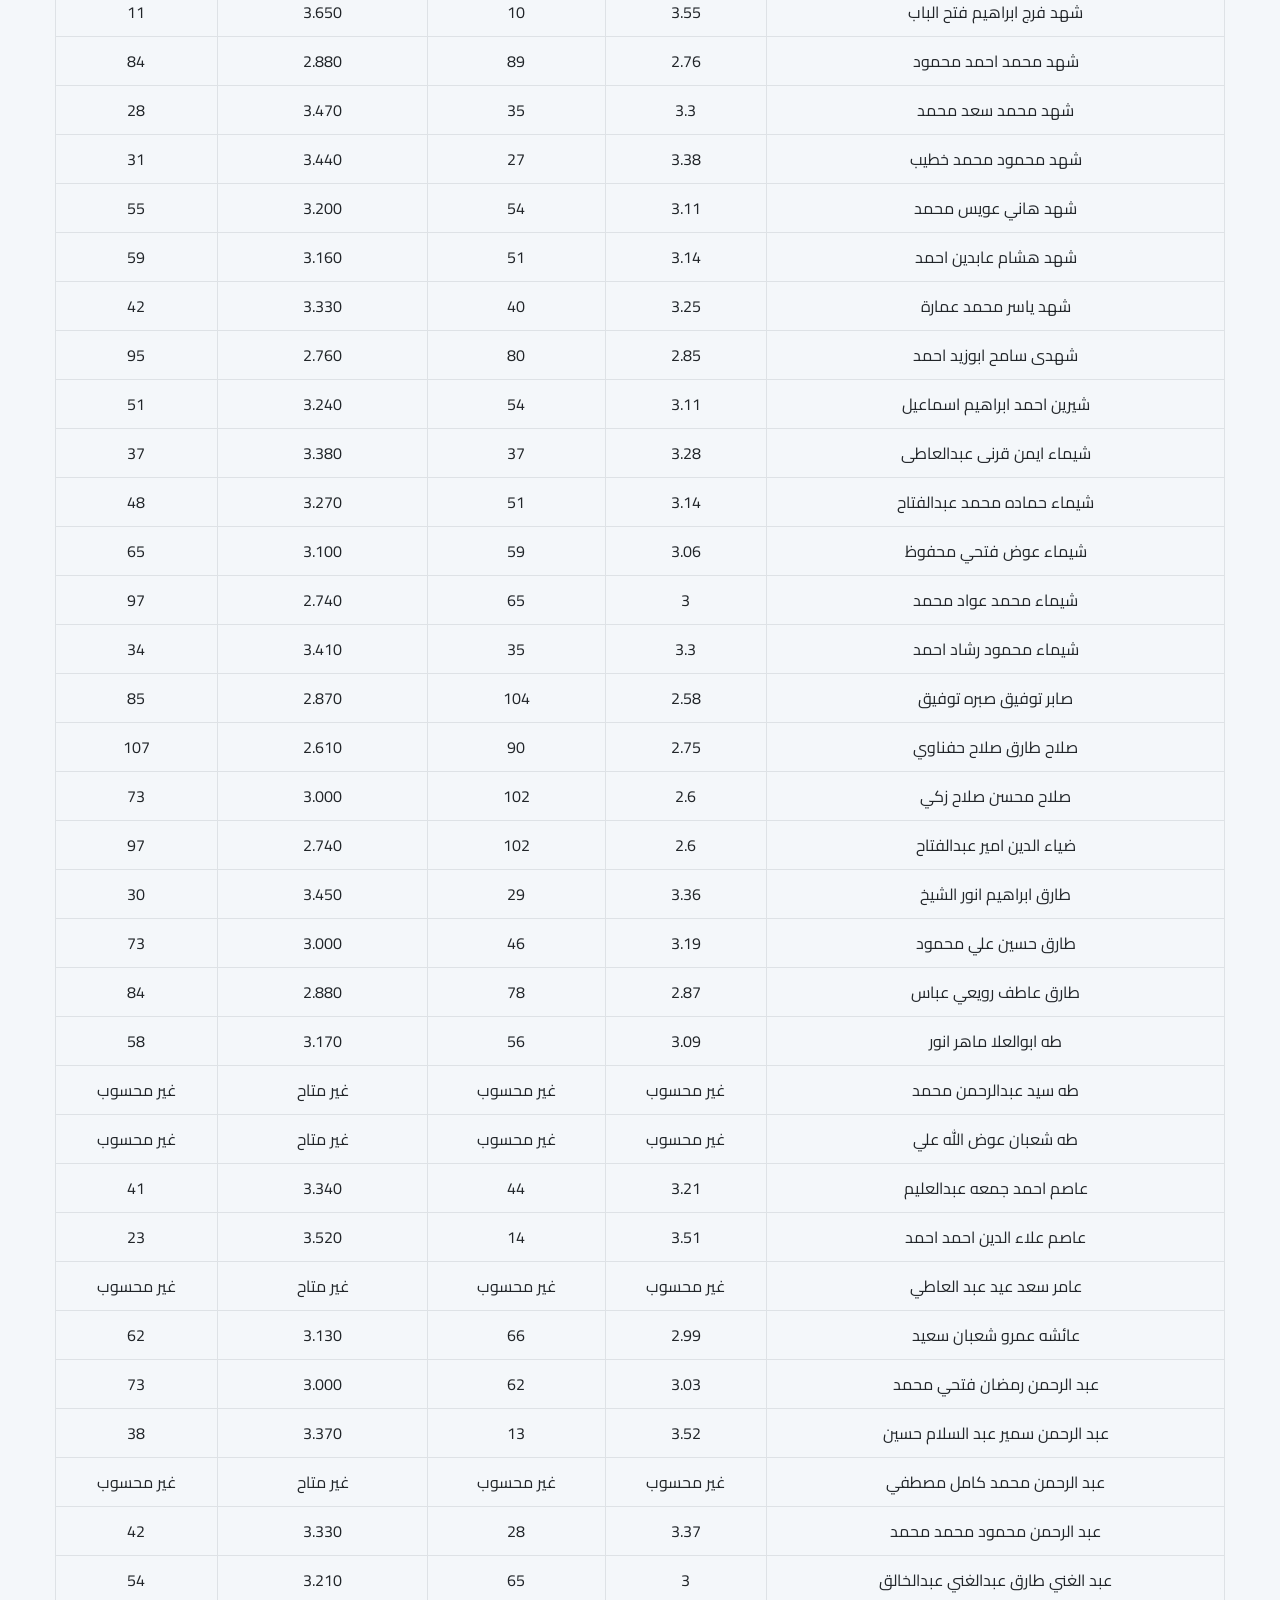
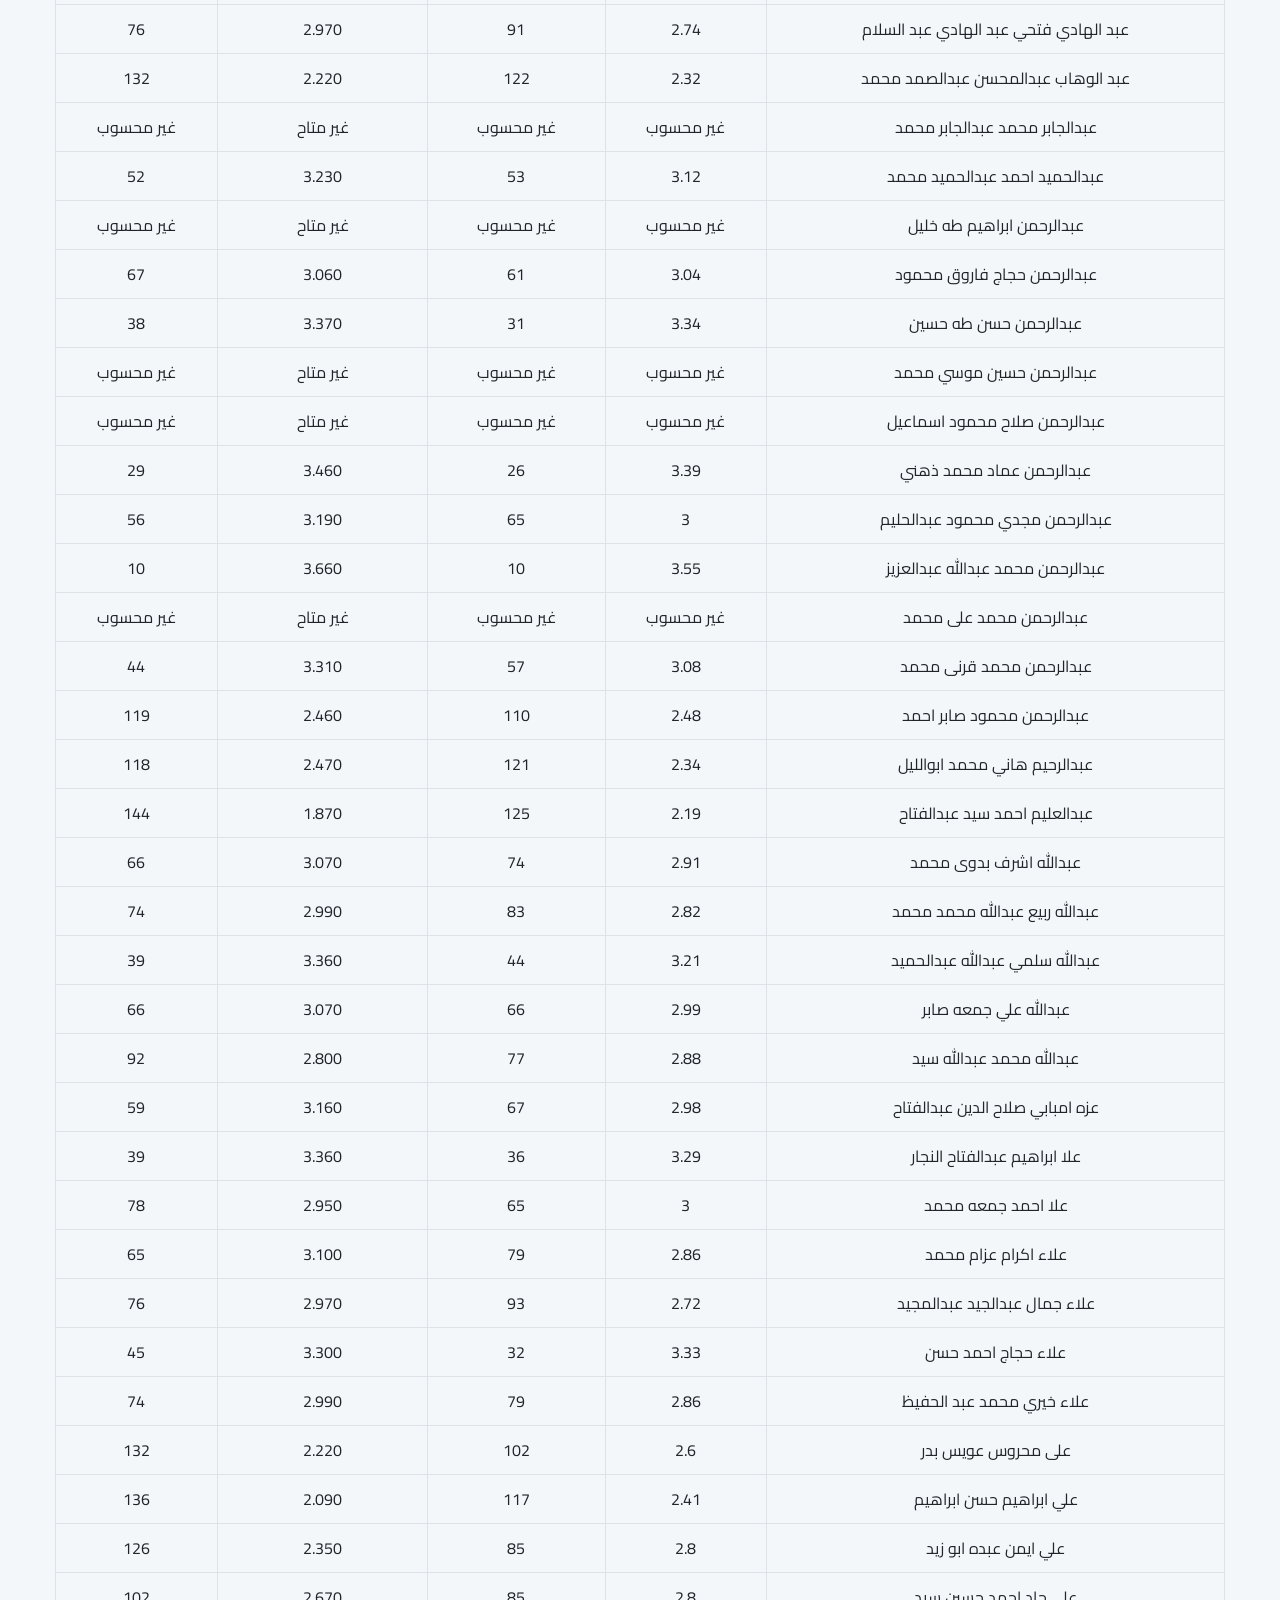
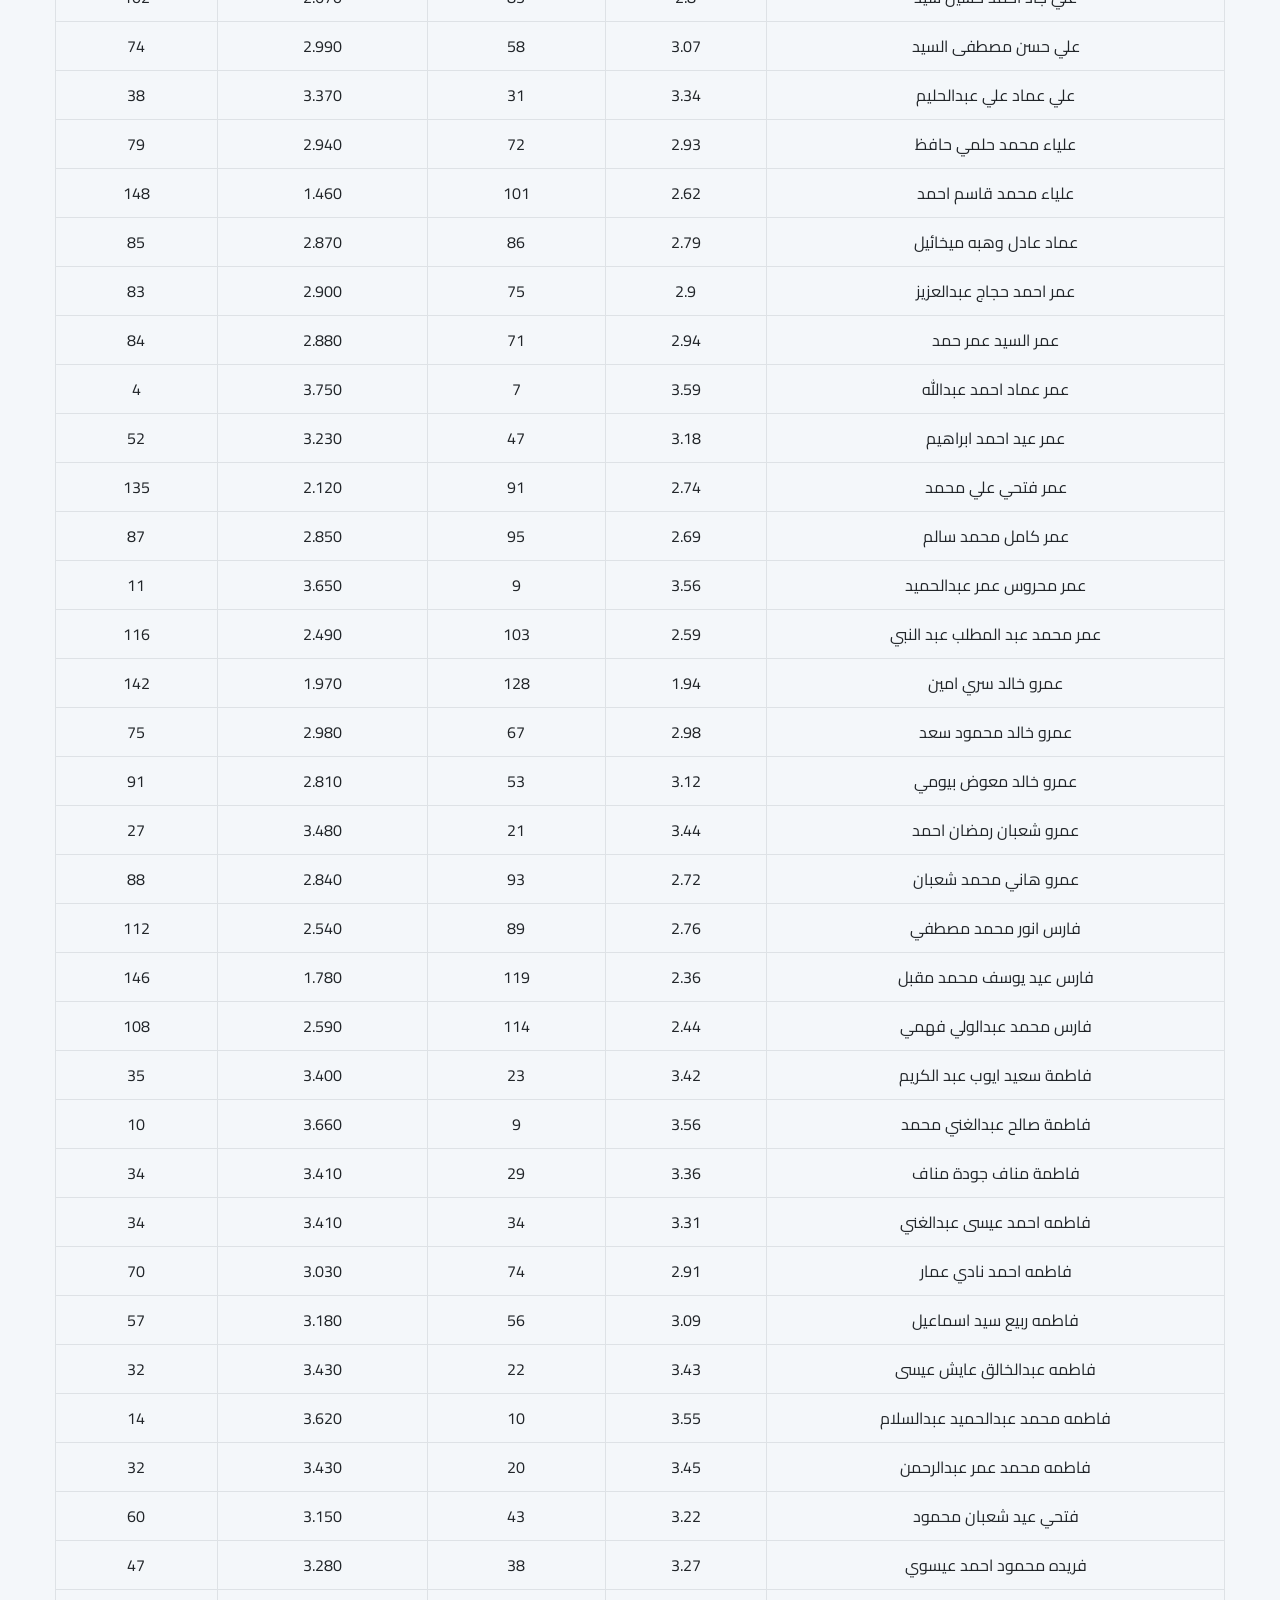
<file: Second Year/Second Semester/index.html>
<!DOCTYPE html>
<html lang="ar">
<head>
  <meta charset="UTF-8" />
  <meta name="viewport" content="width=device-width, initial-scale=1.0" />
  <title>عرض البيانات الأكاديمية - النسخة المطورة</title>
  <!-- استدعاء خط Cairo من Google Fonts -->
  <link href="https://fonts.googleapis.com/css2?family=Cairo:wght@400;600&display=swap" rel="stylesheet">
  
  <!-- استدعاء Bootstrap CSS -->
  <link rel="stylesheet" href="https://stackpath.bootstrapcdn.com/bootstrap/4.5.2/css/bootstrap.min.css" />
  
  <!-- استدعاء DataTables CSS -->
  <link rel="stylesheet" href="https://cdn.datatables.net/1.10.21/css/dataTables.bootstrap4.min.css" />
  
  <style>
    /* تخصيص الخطوط للخطوط العربية */
    body {
      font-family: 'Cairo', sans-serif;
      direction: rtl;
      background-color: #f4f7fa;
      color: #333;
      padding-top: 70px;
      transition: background-color 0.3s, color 0.3s;
    }

    /* نمط الوضع المظلم */
    .dark-mode {
      background-color: #333;
      color: #ddd;
    }

    .dark-mode table,
    .dark-mode .card {
      background-color: #444;
      color: #ddd;
    }

    .container {
      max-width: 1200px;
    }

    /* تحسين تصميم الجداول */
    .table th, .table td {
      text-align: center;
      vertical-align: middle;
    }

    .section-title {
      font-size: 28px;
      margin: 30px 0 20px;
      border-bottom: 2px solid #4CAF50;
      padding-bottom: 10px;
    }

    /* زر الوضع المظلم */
    #toggleMode {
      background-color: #4CAF50;
      color: white;
      border-radius: 20px;
      padding: 5px 15px;
      cursor: pointer;
    }

    /* بطاقة المادة */
    .card-header {
      background-color: #4CAF50;
      color: white;
      cursor: pointer;
    }

    .card {
      margin-bottom: 20px;
      box-shadow: 0 4px 6px rgba(0, 0, 0, 0.1);
      border-radius: 8px;
      overflow: hidden;
    }

    .spinner {
      width: 3rem;
      height: 3rem;
      border: 0.3rem solid #f3f3f3;
      border-top: 0.3rem solid #4CAF50;
      border-radius: 50%;
      animation: spin 1s linear infinite;
      margin: auto;
      display: block;
    }

    @keyframes spin {
      0% { transform: rotate(0deg); }
      100% { transform: rotate(360deg); }
    }

    /* تأثير البحث */
    .highlight {
      background-color: #ffcc00;
      font-weight: bold;
    }
  </style>
</head>

<body>
  <!-- شريط تنقل ثابت -->
  <nav class="navbar fixed-top navbar-expand-lg navbar-dark" style="background-color: #4CAF50;">
    <div class="container">
      <a class="navbar-brand" href="#">البيانات الأكاديمية</a>
      <button class="navbar-toggler" type="button" data-toggle="collapse" data-target="#navbarContent" 
              aria-controls="navbarContent" aria-expanded="false">
        <span class="navbar-toggler-icon"></span>
      </button>
      <button id="toggleMode" class="btn btn-outline-light ml-auto">وضع مظلم</button>
    </div>
  </nav>

  <div class="container">
    <h1 class="text-center mt-4">عرض البيانات الأكاديمية - النسخة المطورة</h1>

    <!-- مدخل البحث الشامل -->
    <div class="form-group mt-4">
      <input type="text" id="searchInput" class="form-control" placeholder="ابحث عن اسم الطالب أو المادة..." />
    </div>

    <!-- جدول ترتيب الطلاب (سيتم تفعيله بواسطة DataTables) -->
    <div class="section-title">ترتيب الطلاب</div>
    <div class="table-responsive">
      <table id="students-table" class="table table-bordered table-hover">
        <thead>
          <tr>
            <th>اسم الطالب</th>
            <th>CGPA</th>
            <th>الترتيب العام</th>
            <th>GPA الترم الثاني</th>
            <th>ترتيب الترم</th>
          </tr>
        </thead>
        <tbody>
          <!-- سيتم تعبئتها بواسطة JavaScript -->
        </tbody>
      </table>
    </div>

    <!-- ترتيب المواد داخل بطاقات قابلة للطي -->
    <div class="section-title">ترتيب المواد</div>
    <div id="courses-ranking">
      <!-- سيتم تعبئتها بواسطة JavaScript -->
    </div>

    <!-- مؤشر التحميل -->
    <div id="loading" class="my-5">
      <div class="spinner"></div>
    </div>
  </div>

  <!-- استدعاء jQuery و Bootstrap JS و DataTables JS -->
  <script src="https://code.jquery.com/jquery-3.5.1.min.js"></script>
  <script src="https://cdn.datatables.net/1.10.21/js/jquery.dataTables.min.js"></script>
  <script src="https://cdn.datatables.net/1.10.21/js/dataTables.bootstrap4.min.js"></script>
  <script src="https://cdn.jsdelivr.net/npm/bootstrap@4.5.2/dist/js/bootstrap.bundle.min.js"></script>

  <script>
    let studentsTable;

    // دالة لتوليد معرف آمن من اسم المادة
    function generateSafeId(courseName) {
      let safeId = courseName.replace(/\s+/g, '');
      safeId = safeId.replace(/[^\w\u0600-\u06FF]/gi, '');
      return safeId;
    }

    // تحميل البيانات من ملفات JSON
    async function loadData() {
      try {
        const studentsResponse = await fetch('processed_data.json');
        const studentsData = await studentsResponse.json();
        
        const courseResponse = await fetch('course_ranks.json');
        const courseData = await courseResponse.json();
        
        populateStudentsTable(studentsData);
        
        studentsTable = $('#students-table').DataTable();
        
        populateCourseRankings(courseData);
        
        document.getElementById('loading').style.display = 'none';
      } catch (error) {
        console.error('حدث خطأ أثناء تحميل البيانات:', error);
      }
    }

    // دالة تعبئة جدول ترتيب الطلاب
    function populateStudentsTable(studentsData) {
      const studentsTableBody = document.querySelector('#students-table tbody');
      studentsData.forEach(student => {
        const row = document.createElement('tr');
        row.innerHTML = `
          <td>${student["اسم الطالب"]}</td>
          <td>${student["CGPA"]}</td>
          <td>${student["الترتيب العام"]}</td>
          <td>${student["Second Semester GPA"]}</td>
          <td>${student["ترتيب الترم"]}</td>
        `;
        studentsTableBody.appendChild(row);
      });
    }

    // دالة تعبئة ترتيب المواد داخل بطاقات قابلة للطي
    function populateCourseRankings(courseData) {
      const coursesRankingDiv = document.getElementById('courses-ranking');
      for (const [courseName, students] of Object.entries(courseData)) {
        const safeCourseName = generateSafeId(courseName);
        const card = document.createElement('div');
        card.className = 'card mb-3';
        card.innerHTML = `
          <div class="card-header" data-toggle="collapse" data-target="#collapse-${safeCourseName}" 
               aria-expanded="false">
            ${courseName}
          </div>
          <div id="collapse-${safeCourseName}" class="collapse">
            <div class="card-body">
              <div class="table-responsive">
                <table class="table table-bordered table-hover">
                  <thead>
                    <tr>
                      <th>اسم الطالب</th>
                      <th>الدرجة</th>
                      <th>الترتيب</th>
                    </tr>
                  </thead>
                  <tbody>
                    ${students.map(student => `
                      <tr>
                        <td>${student[0]}</td>
                        <td>${student[1]}</td>
                        <td>${student[2]}</td>
                      </tr>
                    `).join('')}
                  </tbody>
                </table>
              </div>
            </div>
          </div>
        `;
        coursesRankingDiv.appendChild(card);
      }
    }

    // دالة لتحديث تمييز نتائج البحث في العناصر
    function highlightMatches(element, filter) {
      element.innerHTML = element.textContent;
      if (filter.trim() === '') return;
      const regex = new RegExp(`(${filter})`, 'gi');
      element.innerHTML = element.textContent.replace(regex, '<span class="highlight">$1</span>');
    }

    // التصفية الشاملة عند كتابة نص في مدخل البحث
    $('#searchInput').on('keyup', function() {
      const filter = this.value.trim().toLowerCase();
      
      studentsTable.search(filter).draw();
      
      const courseCards = document.querySelectorAll('#courses-ranking .card');
      courseCards.forEach(card => {
        const cardText = card.textContent.toLowerCase();
        card.style.display = cardText.includes(filter) ? '' : 'none';
      });
    });

    // تبديل الوضع بين المظلم والعادي
    $('#toggleMode').on('click', function() {
      $('body').toggleClass('dark-mode');
    });

    loadData(); // تحميل البيانات عند تحميل الصفحة
  </script>
</body>
</html>
</file>
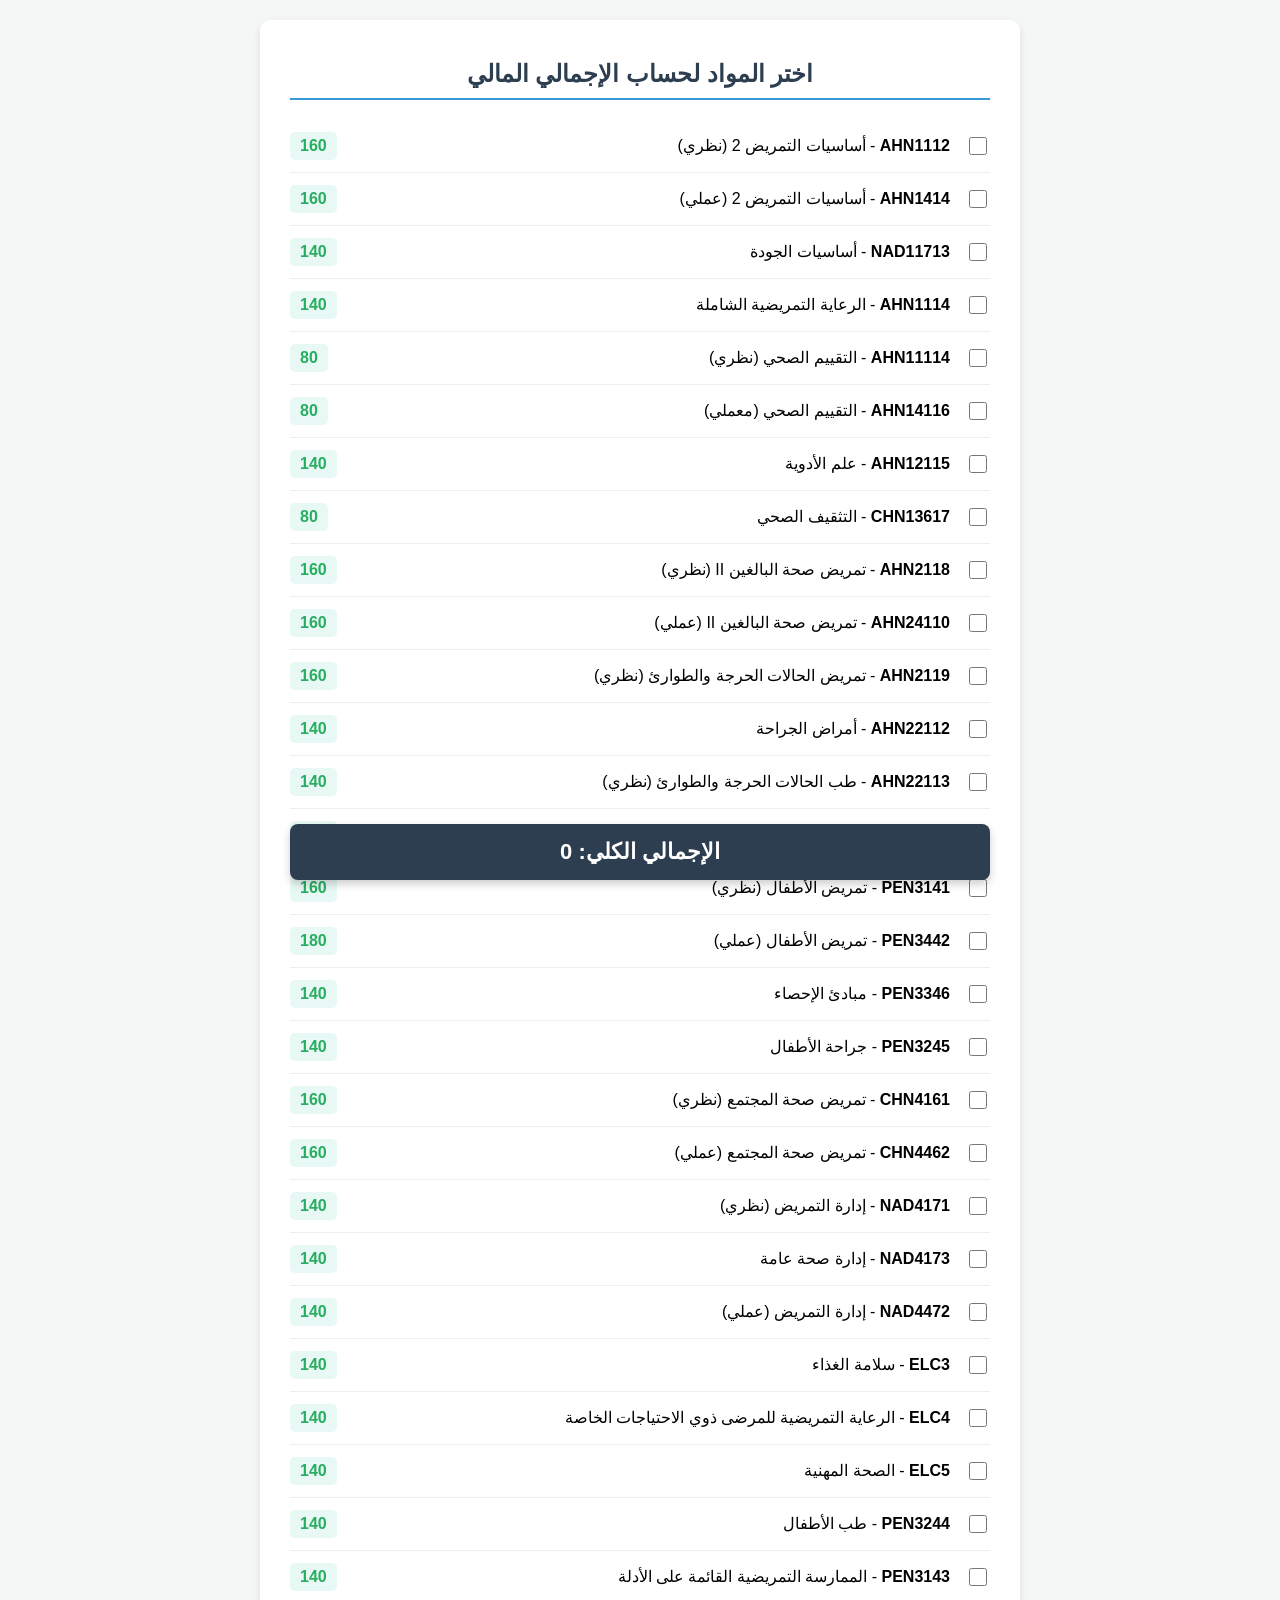
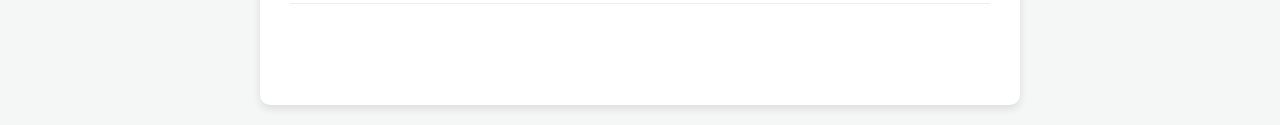
<file: calculator.html>
<!DOCTYPE html>
<html lang="ar" dir="rtl">
<head>
    <meta charset="UTF-8">
    <meta name="viewport" content="width=device-width, initial-scale=1.0">
    <title>حاسبة مواد كلية التمريض</title>
    <style>
        body { 
            font-family: 'Segoe UI', Tahoma, Geneva, Verdana, sans-serif; 
            background-color: #f4f7f6; 
            margin: 0; 
            padding: 20px; 
        }
        .container { 
            max-width: 700px; 
            margin: 0 auto; 
            background: #fff; 
            padding: 20px 30px; 
            border-radius: 10px; 
            box-shadow: 0 4px 8px rgba(0,0,0,0.1); 
        }
        h2 { 
            text-align: center; 
            color: #2c3e50; 
            border-bottom: 2px solid #3498db; 
            padding-bottom: 10px;
        }
        .course-item { 
            display: flex; 
            justify-content: space-between; 
            align-items: center; 
            padding: 12px 0; 
            border-bottom: 1px solid #eee; 
            transition: background-color 0.2s;
        }
        .course-item:hover {
            background-color: #f9f9f9;
        }
        label { 
            cursor: pointer; 
            display: flex; 
            align-items: center; 
            gap: 15px; 
            width: 100%; 
            font-size: 16px;
        }
        input[type="checkbox"] {
            width: 18px;
            height: 18px;
            cursor: pointer;
        }
        .price { 
            font-weight: bold; 
            color: #27ae60; 
            background: #e8f8f5;
            padding: 5px 10px;
            border-radius: 5px;
        }
        .total-section { 
            margin-top: 25px; 
            font-size: 22px; 
            font-weight: bold; 
            color: #fff; 
            text-align: center; 
            padding: 15px; 
            background: #2c3e50; 
            border-radius: 8px; 
            position: sticky;
            bottom: 20px;
            box-shadow: 0 4px 8px rgba(0,0,0,0.2);
        }
    </style>
</head>
<body>

<div class="container">
    <h2>اختر المواد لحساب الإجمالي المالي</h2>
    <div id="courses-list"></div>
    
    <div class="total-section">
        الإجمالي الكلي: <span id="total-price">0</span>
    </div>
</div>

<script>
    // قائمة المواد المستخرجة من الجدول
    const courses = [
        { id: 'AHN1112', name: 'أساسيات التمريض 2 (نظري)', price: 160 },
        { id: 'AHN1414', name: 'أساسيات التمريض 2 (عملي)', price: 160 },
        { id: 'NAD11713', name: 'أساسيات الجودة', price: 140 },
        { id: 'AHN1114', name: 'الرعاية التمريضية الشاملة', price: 140 },
        { id: 'AHN11114', name: 'التقييم الصحي (نظري)', price: 80 },
        { id: 'AHN14116', name: 'التقييم الصحي (معملي)', price: 80 },
        { id: 'AHN12115', name: 'علم الأدوية', price: 140 },
        { id: 'CHN13617', name: 'التثقيف الصحي', price: 80 },
        { id: 'AHN2118', name: 'تمريض صحة البالغين II (نظري)', price: 160 },
        { id: 'AHN24110', name: 'تمريض صحة البالغين II (عملي)', price: 160 },
        { id: 'AHN2119', name: 'تمريض الحالات الحرجة والطوارئ (نظري)', price: 160 },
        { id: 'AHN22112', name: 'أمراض الجراحة', price: 140 },
        { id: 'AHN22113', name: 'طب الحالات الحرجة والطوارئ (نظري)', price: 140 },
        { id: 'AHN24111', name: 'تمريض الحالات الحرجة والطوارئ (عملي)', price: 160 },
        { id: 'PEN3141', name: 'تمريض الأطفال (نظري)', price: 160 },
        { id: 'PEN3442', name: 'تمريض الأطفال (عملي)', price: 180 },
        { id: 'PEN3346', name: 'مبادئ الإحصاء', price: 140 },
        { id: 'PEN3245', name: 'جراحة الأطفال', price: 140 },
        { id: 'CHN4161', name: 'تمريض صحة المجتمع (نظري)', price: 160 },
        { id: 'CHN4462', name: 'تمريض صحة المجتمع (عملي)', price: 160 },
        { id: 'NAD4171', name: 'إدارة التمريض (نظري)', price: 140 },
        { id: 'NAD4173', name: 'إدارة صحة عامة', price: 140 },
        { id: 'NAD4472', name: 'إدارة التمريض (عملي)', price: 140 },
        { id: 'ELC3', name: 'سلامة الغذاء', price: 140 },
        { id: 'ELC4', name: 'الرعاية التمريضية للمرضى ذوي الاحتياجات الخاصة', price: 140 },
        { id: 'ELC5', name: 'الصحة المهنية', price: 140 },
        { id: 'PEN3244', name: 'طب الأطفال', price: 140 },
        { id: 'PEN3143', name: 'الممارسة التمريضية القائمة على الأدلة', price: 140 }
    ];

    const container = document.getElementById('courses-list');
    const totalSpan = document.getElementById('total-price');
    let total = 0;

    // رسم المواد في الصفحة
    courses.forEach(course => {
        const div = document.createElement('div');
        div.className = 'course-item';
        
        div.innerHTML = `
            <label>
                <input type="checkbox" value="${course.price}" onchange="calculateTotal(this)">
                <span><strong>${course.id}</strong> - ${course.name}</span>
            </label>
            <span class="price">${course.price}</span>
        `;
        container.appendChild(div);
    });

    // دالة حساب الإجمالي
    function calculateTotal(checkbox) {
        const price = parseInt(checkbox.value);
        if (checkbox.checked) {
            total += price;
        } else {
            total -= price;
        }
        totalSpan.innerText = total;
    }
</script>

</body>
</html>
</file>
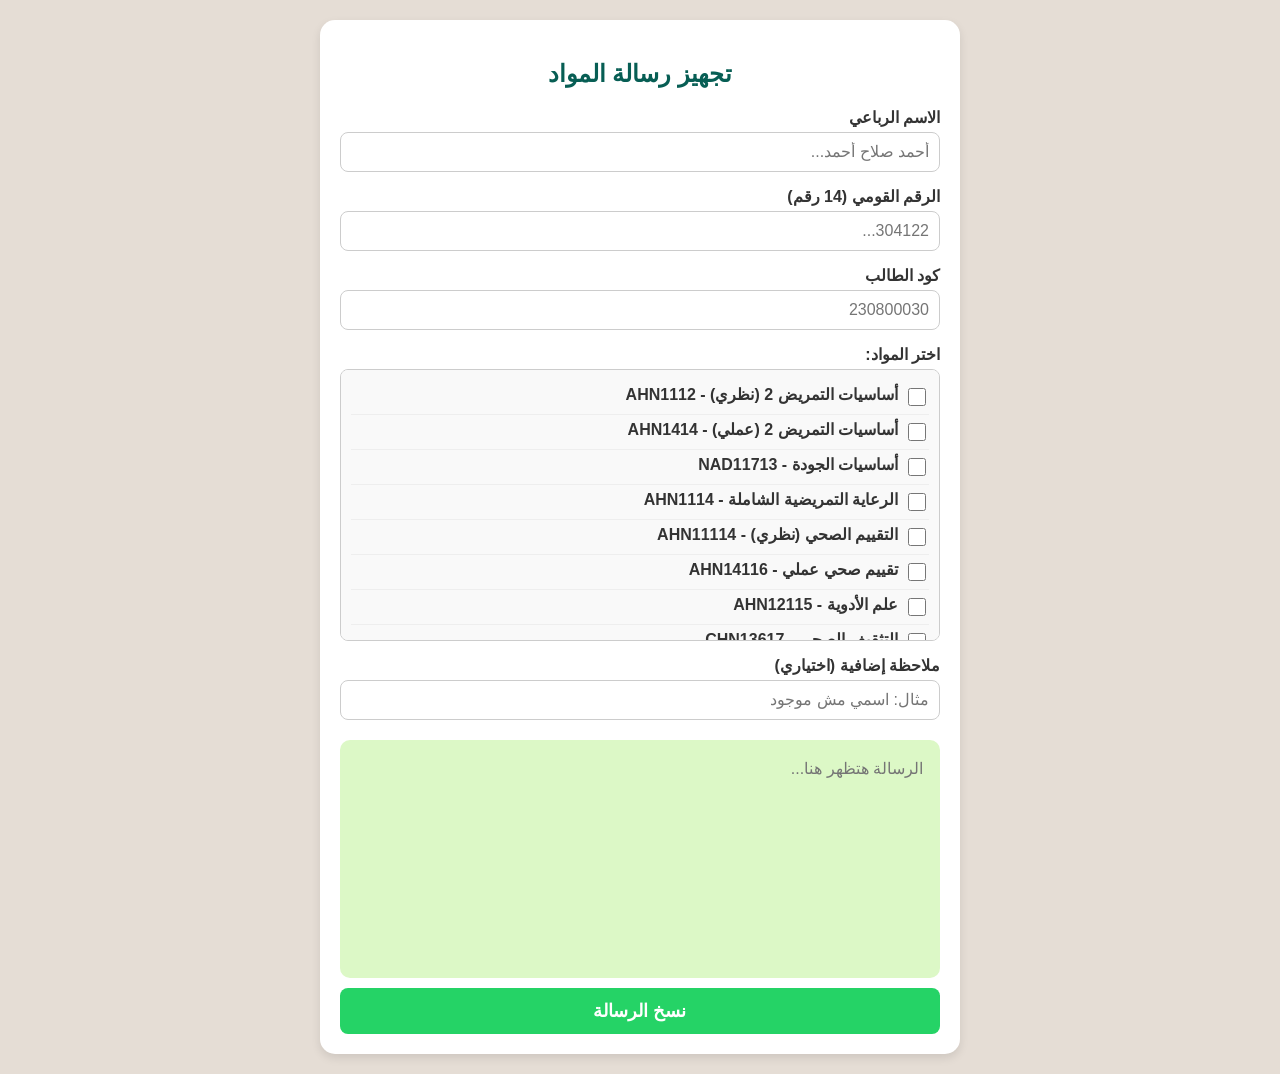
<file: message-generator.html>
<!DOCTYPE html>
<html lang="ar" dir="rtl">
<head>
    <meta charset="UTF-8">
    <meta name="viewport" content="width=device-width, initial-scale=1.0">
    <title>منشئ رسائل التسجيل</title>
    <style>
        body { 
            font-family: 'Segoe UI', Tahoma, Geneva, Verdana, sans-serif; 
            background-color: #e5ddd5; /* لون خلفية واتساب */
            margin: 0; 
            padding: 20px; 
        }
        .container { 
            max-width: 600px; 
            margin: 0 auto; 
            background: #fff; 
            padding: 20px; 
            border-radius: 15px; 
            box-shadow: 0 4px 10px rgba(0,0,0,0.1); 
        }
        h2 { 
            text-align: center; 
            color: #075e54; 
            margin-bottom: 20px;
        }
        .input-group {
            margin-bottom: 15px;
        }
        .input-group label {
            display: block;
            margin-bottom: 5px;
            font-weight: bold;
            color: #333;
        }
        .input-group input[type="text"], .input-group input[type="number"] {
            width: 100%;
            padding: 10px;
            border: 1px solid #ccc;
            border-radius: 8px;
            font-size: 16px;
            box-sizing: border-box;
        }
        .courses-container {
            max-height: 250px;
            overflow-y: auto;
            border: 1px solid #ccc;
            padding: 10px;
            border-radius: 8px;
            margin-bottom: 15px;
            background: #f9f9f9;
        }
        .course-item {
            display: flex;
            align-items: center;
            padding: 5px 0;
            border-bottom: 1px solid #eee;
        }
        .course-item:last-child {
            border-bottom: none;
        }
        .course-item input[type="checkbox"] {
            margin-left: 10px;
            width: 18px;
            height: 18px;
            cursor: pointer;
        }
        .output-container {
            margin-top: 20px;
            background: #dcf8c6; /* لون رسالة واتساب */
            padding: 15px;
            border-radius: 10px;
            position: relative;
        }
        textarea {
            width: 100%;
            height: 200px;
            background: transparent;
            border: none;
            resize: none;
            font-size: 16px;
            font-family: inherit;
            line-height: 1.5;
            outline: none;
        }
        button {
            width: 100%;
            padding: 12px;
            background-color: #25D366; /* لون زر واتساب */
            color: white;
            border: none;
            border-radius: 8px;
            font-size: 18px;
            font-weight: bold;
            cursor: pointer;
            margin-top: 10px;
            transition: background 0.3s;
        }
        button:hover {
            background-color: #128C7E;
        }
    </style>
</head>
<body>

<div class="container">
    <h2>تجهيز رسالة المواد</h2>
    
    <div class="input-group">
        <label>الاسم الرباعي</label>
        <input type="text" id="studentName" placeholder="أحمد صلاح أحمد..." oninput="generateMessage()">
    </div>

    <div class="input-group">
        <label>الرقم القومي (14 رقم)</label>
        <input type="number" id="nationalId" placeholder="304122..." oninput="generateMessage()">
    </div>

    <div class="input-group">
        <label>كود الطالب</label>
        <input type="number" id="studentCode" placeholder="230800030" oninput="generateMessage()">
    </div>

    <div class="input-group">
        <label>اختر المواد:</label>
        <div class="courses-container" id="courses-list">
            </div>
    </div>

    <div class="input-group">
        <label>ملاحظة إضافية (اختياري)</label>
        <input type="text" id="extraNote" placeholder="مثال: اسمي مش موجود" oninput="generateMessage()">
    </div>

    <div class="output-container">
        <textarea id="outputMessage" readonly placeholder="الرسالة هتظهر هنا..."></textarea>
    </div>
    
    <button onclick="copyMessage()">نسخ الرسالة</button>
</div>

<script>
    const courses = [
        { id: 'AHN1112', name: 'أساسيات التمريض 2 (نظري)' },
        { id: 'AHN1414', name: 'أساسيات التمريض 2 (عملي)' },
        { id: 'NAD11713', name: 'أساسيات الجودة' },
        { id: 'AHN1114', name: 'الرعاية التمريضية الشاملة' },
        { id: 'AHN11114', name: 'التقييم الصحي (نظري)' },
        { id: 'AHN14116', name: 'تقييم صحي عملي' },
        { id: 'AHN12115', name: 'علم الأدوية' },
        { id: 'CHN13617', name: 'التثقيف الصحي' },
        { id: 'AHN2118', name: 'تمريض بالغين 2 نظري' },
        { id: 'AHN24110', name: 'تمريض صحة البالغين II (عملي)' },
        { id: 'AHN2119', name: 'تمريض الحالات الحرجة والطوارئ (نظري)' },
        { id: 'AHN22112', name: 'أمراض الجراحة' },
        { id: 'AHN22113', name: 'طب الحالات الحرجة والطوارئ (نظري)' },
        { id: 'AHN24111', name: 'تمريض الحالات الحرجة والطوارئ (عملي)' },
        { id: 'PEN3141', name: 'تمريض الأطفال (نظري)' },
        { id: 'PEN3442', name: 'تمريض أطفال عملي' },
        { id: 'PEN3346', name: 'مبادئ الإحصاء' },
        { id: 'PEN3245', name: 'جراحة أطفال' },
        { id: 'CHN4161', name: 'تمريض صحة المجتمع (نظري)' },
        { id: 'CHN4462', name: 'تمريض صحة المجتمع (عملي)' },
        { id: 'NAD4171', name: 'إدارة التمريض (نظري)' },
        { id: 'NAD4173', name: 'إدارة صحة عامة' },
        { id: 'NAD4472', name: 'إدارة التمريض (عملي)' },
        { id: 'ELC3', name: 'سلامة الغذاء' },
        { id: 'ELC4', name: 'الرعاية التمريضية للمرضى ذوي الاحتياجات الخاصة' },
        { id: 'ELC5', name: 'الصحة المهنية' },
        { id: 'PEN3244', name: 'طب الأطفال' },
        { id: 'PEN3143', name: 'ممارسة تمريضية' }
    ];

    const container = document.getElementById('courses-list');

    // عرض المواد في القائمة
    courses.forEach(course => {
        const div = document.createElement('div');
        div.className = 'course-item';
        div.innerHTML = `
            <input type="checkbox" class="course-cb" data-name="${course.name}" data-id="${course.id}" onchange="generateMessage()">
            <label>${course.name} - ${course.id}</label>
        `;
        container.appendChild(div);
    });

    // توليد الرسالة
    function generateMessage() {
        const name = document.getElementById('studentName').value.trim();
        const nid = document.getElementById('nationalId').value.trim();
        const code = document.getElementById('studentCode').value.trim();
        const note = document.getElementById('extraNote').value.trim();
        
        let message = '';
        if (name) message += name + '\n';
        if (nid) message += nid + '\n';
        if (code) message += code + '\n';

        const checkboxes = document.querySelectorAll('.course-cb:checked');
        checkboxes.forEach(cb => {
            message += `${cb.getAttribute('data-name')} ${cb.getAttribute('data-id')}\n`;
        });

        if (note) message += note;

        document.getElementById('outputMessage').value = message;
    }

    // نسخ الرسالة
    function copyMessage() {
        const textarea = document.getElementById('outputMessage');
        textarea.select();
        document.execCommand('copy');
        
        const btn = document.querySelector('button');
        const originalText = btn.innerText;
        btn.innerText = 'تم النسخ بنجاح! ✔️';
        btn.style.backgroundColor = '#128C7E';
        
        setTimeout(() => {
            btn.innerText = originalText;
            btn.style.backgroundColor = '#25D366';
        }, 2000);
    }
</script>

</body>
</html>
</file>
<file: gpa/style.css>
:root {
    --primary-color: #2c3e50;
    --secondary-color: #34495e;
    --success-color: #27ae60;
    --warning-color: #f39c12;
    --danger-color: #c0392b;
    --light-bg: #f5f6fa;
    --border-radius: 8px;
    --grade-d-color: #8e44ad; /* لون جديد للتقدير D */
}

* {
    margin: 0;
    padding: 0;
    box-sizing: border-box;
}

body {
    font-family: 'Noto Kufi Arabic', 'IBM Plex Sans', sans-serif;
    line-height: 1.6;
    color: #2c3e50;
    background-color: #f5f6fa;
    padding: 20px;
}

.container {
    max-width: 1200px;
    margin: 0 auto;
}

.student-info {
    background: white;
    padding: 20px;
    border-radius: var(--border-radius);
    margin-bottom: 20px;
    box-shadow: 0 2px 4px rgba(0,0,0,0.1);
    display: grid;
    grid-template-columns: repeat(auto-fit, minmax(200px, 1fr));
    gap: 20px;
}

.info-item {
    display: flex;
    flex-direction: column;
    gap: 5px;
}

.info-label {
    color: var(--secondary-color);
    font-weight: 500;
    font-size: 0.9rem;
}

.info-value {
    font-weight: 600;
    font-size: 1.1rem;
    color: var(--primary-color);
}

.info-value.rank {
    color: var(--success-color); /* لون الترتيب */
}

.print-button {
    background-color: var(--primary-color);
    color: white;
    border: none;
    padding: 8px 16px;
    border-radius: var(--border-radius);
    cursor: pointer;
    font-family: 'Noto Kufi Arabic', sans-serif;
    font-size: 0.9rem;
    transition: background-color 0.3s ease;
}

.print-button:hover {
    background-color: var(--secondary-color);
}

.semester {
    background: white;
    border-radius: var(--border-radius);
    margin-bottom: 20px;
    box-shadow: 0 2px 4px rgba(0,0,0,0.1);
}

.semester-header {
    background: var(--primary-color);
    color: white;
    padding: 12px 20px;
    border-radius: var(--border-radius) var(--border-radius) 0 0;
    font-weight: 600;
    font-size: 1.1rem;
    display: flex;
    justify-content: space-between;
    align-items: center;
    cursor: pointer; /* تغيير المؤشر إلى يد عند التمرير */
}

.semester-gpa {
    font-family: 'IBM Plex Sans', sans-serif;
    font-size: 0.9rem;
    background: rgba(255, 255, 255, 0.1);
    padding: 4px 8px;
    border-radius: 4px;
}

.courses-list {
    display: none; /* إخفاء قائمة المواد بشكل افتراضي */
    padding: 15px;
}

.semester.active .courses-list {
    display: block; /* عرض قائمة المواد عند تفعيل الفصل الدراسي */
}

.course-item {
    background: var(--light-bg);
    border-radius: var(--border-radius);
    padding: 15px;
    margin-bottom: 10px;
    display: grid;
    grid-template-columns: auto 1fr auto auto;
    gap: 15px;
    align-items: center;
}

.course-code {
    font-family: 'IBM Plex Sans', sans-serif;
    color: var(--secondary-color);
    font-size: 0.9rem;
    padding: 4px 8px;
    background: rgba(0, 0, 0, 0.05);
    border-radius: 4px;
}

.course-name {
    font-weight: 500;
    color: var(--secondary-color);
}

.course-details {
    display: flex;
    gap: 15px;
    align-items: center;
}

.grade {
    padding: 4px 12px;
    border-radius: 4px;
    font-family: 'IBM Plex Sans', sans-serif;
    font-weight: 600;
    min-width: 45px;
    text-align: center;
}

.grade-a {
    background-color: #d4edda;
    color: #155724;
}

.grade-b {
    background-color: #cce5ff;
    color: #004085;
}

.grade-c {
    background-color: #fff3cd;
    color: #856404;
}

.grade-d {
    background-color: #f5e8ff; /* لون خلفية فاتح للتقدير D */
    color: var(--grade-d-color); /* لون النص للتقدير D */
}

.grade-f {
    background-color: #f8d7da; /* لون خلفية التقدير F */
    color: #721c24; /* لون النص للتقدير F */
}

.score {
    font-family: 'IBM Plex Sans', sans-serif;
    color: var(--secondary-color);
    font-weight: 500;
    direction: ltr;
    display: inline-block;
}

.point {
    font-family: 'IBM Plex Sans', sans-serif;
    color: var(--secondary-color);
    font-size: 0.9rem;
    background: rgba(0, 0, 0, 0.05);
    padding: 2px 6px;
    border-radius: 4px;
}

@media screen and (max-width: 768px) {
    .course-item {
        grid-template-columns: 1fr;
        gap: 10px;
    }

    .course-details {
        justify-content: space-between;
        flex-wrap: wrap;
    }
}

@media print {
    body * {
        visibility: hidden; /* إخفاء كل العناصر */
    }

    #studentResults, #studentResults * {
        visibility: visible; /* إظهار نتائج الطلاب فقط */
    }

    #studentResults {
        position: absolute;
        left: 0;
        top: 0;
        width: 100%;
    }

    .print-button {
        display: none; /* إخفاء زر الطباعة أثناء الطباعة */
    }
}
</file>
